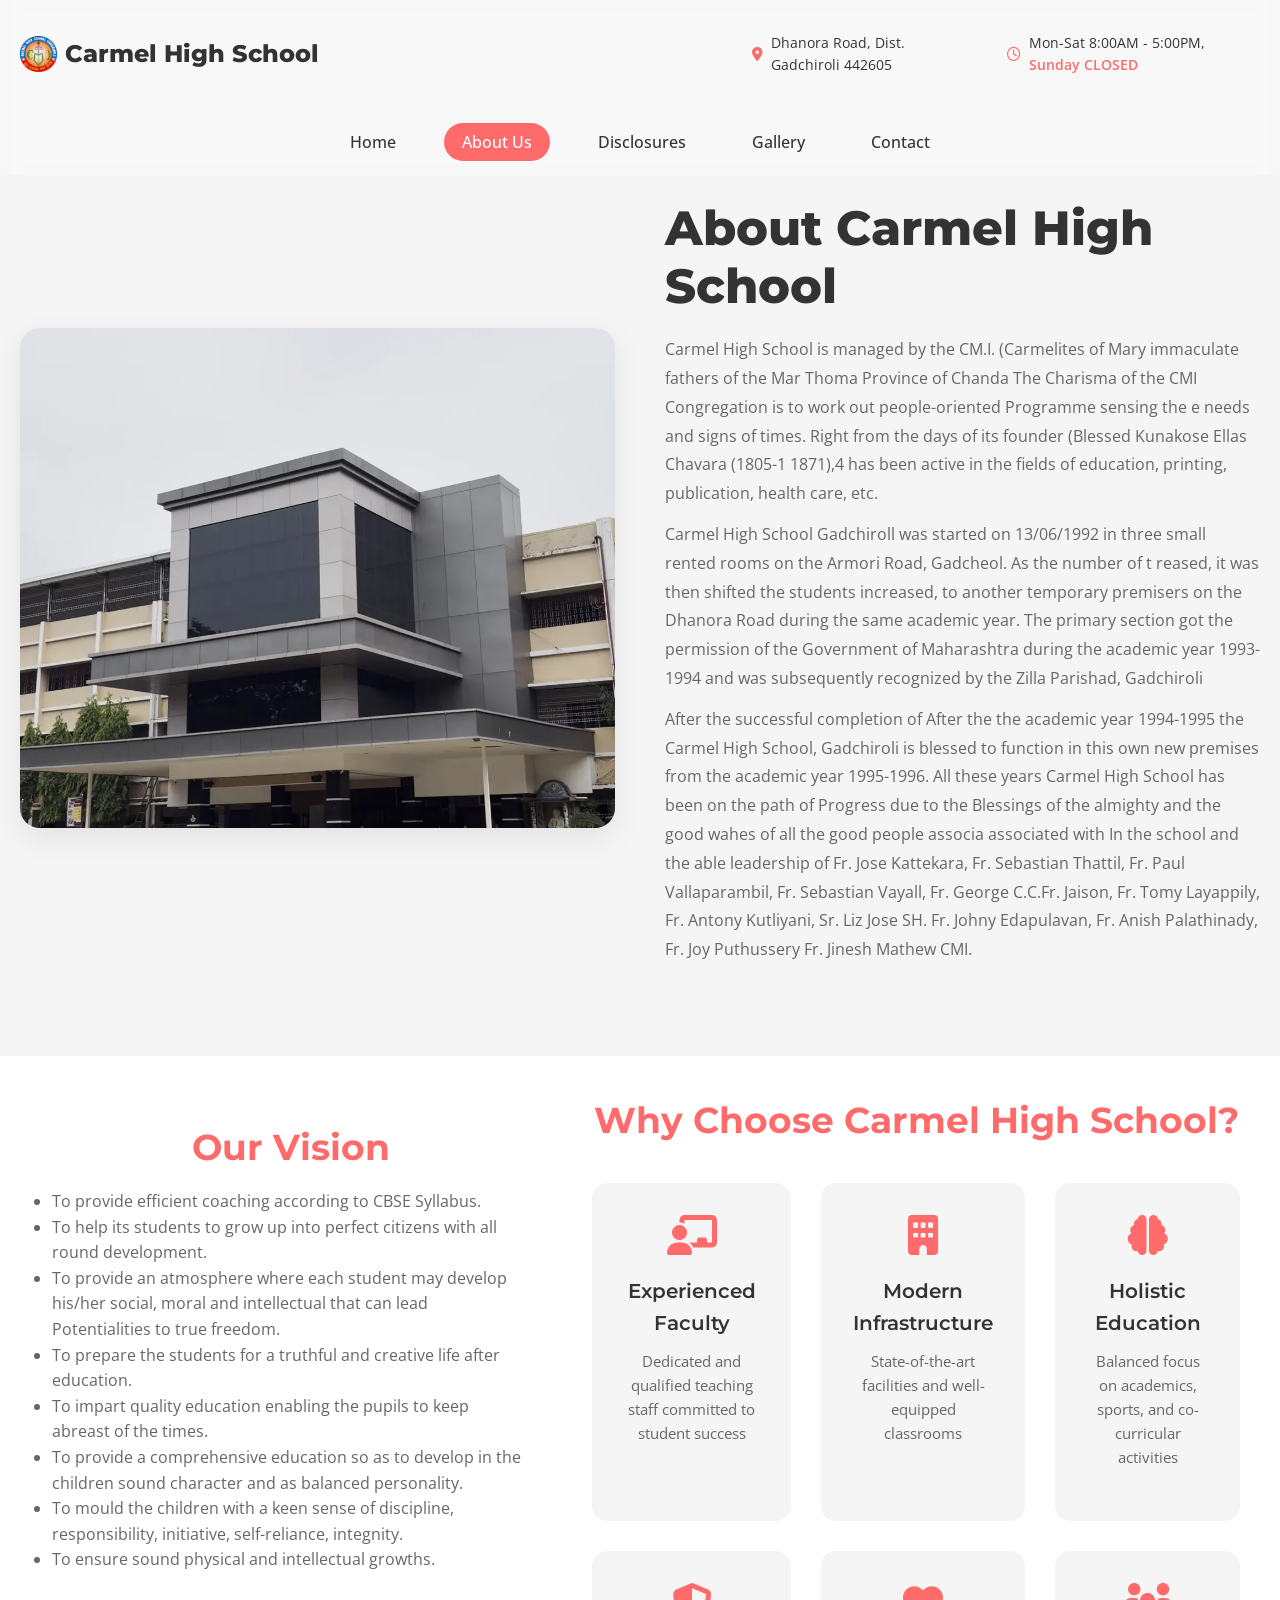
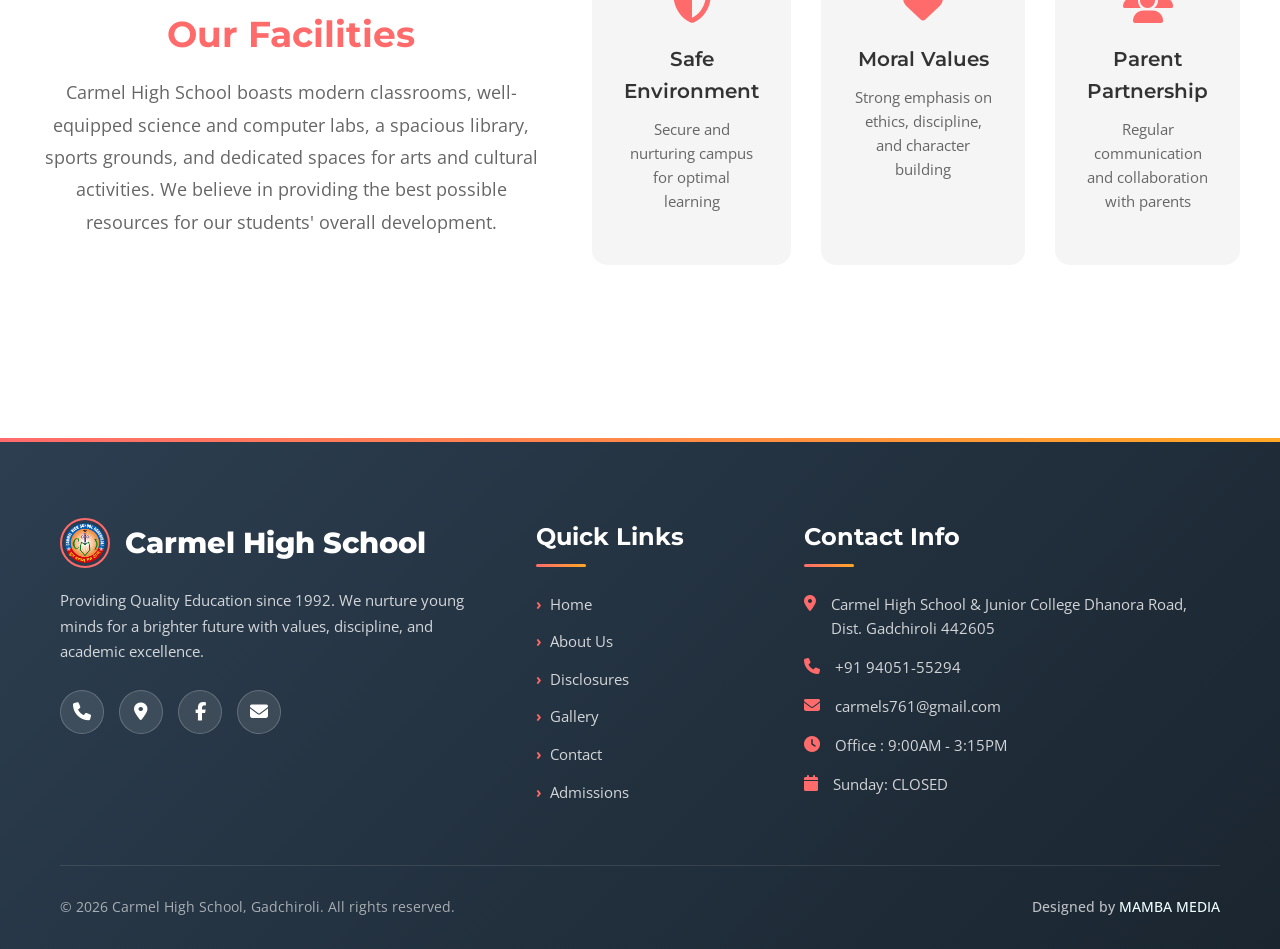
<file: about.html>
<!DOCTYPE html>
<html lang="en">
<head>
    <meta charset="UTF-8">
    <meta name="viewport" content="width=device-width, initial-scale=1.0">
    <title>About Us | Carmel High School Gadchiroli - A Legacy of Excellence</title>
    <meta name="description" content="Established in 1992, Carmel High School Gadchiroli offers holistic English medium education with a focus on moral values and academic discipline. Learn about our vision and mission.">
    <link rel="stylesheet" href="https://cdnjs.cloudflare.com/ajax/libs/font-awesome/6.4.0/css/all.min.css">
    <link rel="preconnect" href="https://fonts.googleapis.com">
    <link rel="preconnect" href="https://fonts.gstatic.com" crossorigin>
    <link href="https://fonts.googleapis.com/css2?family=Montserrat:wght@400;500;600;700;800&family=Open+Sans:wght@400;500;600&display=swap" rel="stylesheet">
    <link rel="stylesheet" href="styles.css">
    <link rel="icon" type="image/webp" href="images/carmel-school-gad.webp">
    <script type="application/ld+json">
    {
    "@context": "https://schema.org",
    "@type": "School",
    "name": "Carmel High School Gadchiroli",
    "alternateName": ["Carmel High School & Junior College", "Carmel CBSE Gadchiroli"],
    "url": "https://carmelcbsegad.org",
    "logo": "https://carmelcbsegad.org/images/carmel-school-gad.webp",
    "image": "https://carmelcbsegad.org/images/school-front.webp",
    "description": "Carmel High School Gadchiroli is a premier CBSE educational institution established in 1992, offering holistic education in Gadchiroli.",
    "foundingDate": "1992",
    "address": {
        "@type": "PostalAddress",
        "streetAddress": "Dhanora Road",
        "addressLocality": "Gadchiroli",
        "addressRegion": "Maharashtra",
        "postalCode": "442605",
        "addressCountry": "IN"
    },
    "contactPoint": {
        "@type": "ContactPoint",
        "telephone": "+91-94051-55294",
        "contactType": "admissions",
        "email": "carmels761@gmail.com",
        "areaServed": "Gadchiroli",
        "availableLanguage": ["English", "Hindi", "Marathi"]
    },
    "sameAs": [
        "https://www.facebook.com/carmels761/",
        "https://www.instagram.com/carmels1992/",
        "https://www.youtube.com/@carmelhighschoolgadchiroli1837"
    ],
    "openingHoursSpecification": [
        {
        "@type": "OpeningHoursSpecification",
        "dayOfWeek": ["Monday", "Tuesday", "Wednesday", "Thursday", "Friday", "Saturday"],
        "opens": "09:00",
        "closes": "15:15"
        }
    ]
    }
    </script>
</head>
<body>
    <!-- Update the mobile-header section in index.html -->
    <header class="mobile-header">
        <div class="mobile-header-container"> <!-- Add this wrapper -->
            <a href="index.html" style="text-decoration: none;">
                <div class="logo">
                    <img src="images/carmel-school-gad.webp" alt="Carmel High School Gadchiroli Logo" width="10%">
                    <h2>Carmel High School</h2>
                </div>
            </a>
            <div class="hamburger" id="mobileHamburger">
                <span></span>
                <span></span>
                <span></span>
            </div>
        </div>
        <nav class="mobile-nav">
            <div class="mobile-nav-links" id="mobileNavLinks">
                <a href="index.html">Home</a>
                <a href="about.html" class="active">About Us</a>
                <a href="disclosures.html">Disclosures</a>
                <a href="gallery.html">Gallery</a>
                <a href="contacts.html">Contact</a>
            </div>
        </nav>
    </header>

    <!-- Desktop Header - Only visible on desktop -->
    <header class="desktop-header">
        <!-- Utility Bar -->
        <div class="utility-bar">
            <div class="container utility-content">
                <a href="index.html" style="text-decoration: none;">
                    <div class="logo">
                    <img src="images/carmel-school-gad.webp" alt="Carmel High School Gadchiroli Logo" width="5%">
                    <h2>Carmel High School</h2>
                </div>
                </a>
                <div class="utility-info">
                    <div class="info-item">
                        <a href="https://maps.app.goo.gl/mGNbKYQAmGiyjG6eA" style="text-decoration: none; cursor: pointer" target="_blank">
                            <i class="fas fa-map-marker-alt"></i>
                        </a>
                        <span class="location">Dhanora Road, Dist. Gadchiroli 442605</span>
                    </div>
                    <div class="info-item">
                        <i class="far fa-clock"></i>
                        <span>Mon-Sat 8:00AM - 5:00PM, <span class="highlight">Sunday CLOSED</span></span>
                    </div>
                </div>
            </div>
        </div>
        
        <!-- Opaque Navigation Bar -->
        <nav class="main-nav">
            <div class="container nav-content">
                <ul class="nav-links">
                    <li><a href="index.html">Home</a></li>
                    <li><a href="about.html" class="active">About Us</a></li>
                    <li><a href="disclosures.html">Disclosures</a></li>
                    <li><a href="gallery.html">Gallery</a></li>
                    <li><a href="contacts.html">Contact</a></li>
                </ul>
            </div>
        </nav>
    </header>
    
    <!-- About Hero Section -->
    <section class="about-hero">
        <div class="container">
            <div class="about-intro">
                <div class="about-image">
                    <img src="images/school-front.webp" alt="Carmel High School Building">
                </div>
                <div class="about-text">
                    <h1>About Carmel High School</h1>
                    <p>
                        Carmel High School is managed by the CM.I. (Carmelites of Mary immaculate fathers of the Mar Thoma Province of Chanda The Charisma of the CMI Congregation is to work out people-oriented Programme sensing the e needs and signs of times. Right from the days of its founder (Blessed Kunakose Ellas Chavara (1805-1 1871),4 has been active in the fields of education, printing, publication, health care, etc.
                    </p>
                    <p>
                        Carmel High School Gadchiroll was started on 13/06/1992 in three small rented rooms on the Armori Road, Gadcheol. As the number of t reased, it was then shifted the students increased, to another temporary premisers on the Dhanora Road during the same academic year. The primary section got the permission of the Government of Maharashtra during the academic year 1993-1994 and was subsequently recognized by the Zilla Parishad, Gadchiroli
                    </p>
                    <p>
                        After the successful completion of After the the academic year 1994-1995 the Carmel High School, Gadchiroli is blessed to function in this own new premises from the academic year 1995-1996. All these years Carmel High School has been on the path of Progress due to the Blessings of the almighty and the good wahes of all the good people associa associated with In the school and the able leadership of Fr. Jose Kattekara, Fr. Sebastian Thattil, Fr. Paul Vallaparambil, Fr. Sebastian Vayall, Fr. George C.C.Fr. Jaison, Fr. Tomy Layappily, Fr. Antony Kutliyani, Sr. Liz Jose SH. Fr. Johny Edapulavan, Fr. Anish Palathinady, Fr. Joy Puthussery Fr. Jinesh Mathew CMI.
                    </p>
                </div>
            </div>
        </div>
    </section>
    
    <!-- About Details Section - Separate section for the rest of the content -->
    <section class="about-details">
        <div class="container">
            <div class="about-content">
                <div class="about-mission">
                    <h2>Our Vision</h2>
                    <ul style="text-align: left; padding: 0px 12px">
                        <li>To provide efficient coaching according to CBSE Syllabus.</li>
                        <li>To help its students to grow up into perfect citizens with all round development.</li>
                        <li>To provide an atmosphere where each student may develop his/her social, moral and intellectual that can lead Potentialities to true freedom.</li>
                        <li>To prepare the students for a truthful and creative life after education.</li>
                        <li>To impart quality education enabling the pupils to keep abreast of the times.</li>
                        <li>To provide a comprehensive education so as to develop in the children sound character and as balanced personality.</li>
                        <li>To mould the children with a keen sense of discipline, responsibility, initiative, self-reliance, integnity.</li>
                        <li>To ensure sound physical and intellectual growths.</li>
                    </ul>

                    <h2>Our Facilities</h2>
                    <p>Carmel High School boasts modern classrooms, well-equipped science and computer labs, a spacious library, sports grounds, and dedicated spaces for arts and cultural activities. We believe in providing the best possible resources for our students' overall development.</p>
                </div>
                
                <div class="about-features">
                    <h2>Why Choose Carmel High School?</h2>
                    <div class="features-list">
                        <div class="feature-item">
                            <i class="fas fa-chalkboard-teacher"></i>
                            <h3>Experienced Faculty</h3>
                            <p>Dedicated and qualified teaching staff committed to student success</p>
                        </div>
                        <div class="feature-item">
                            <i class="fas fa-building"></i>
                            <h3>Modern Infrastructure</h3>
                            <p>State-of-the-art facilities and well-equipped classrooms</p>
                        </div>
                        <div class="feature-item">
                            <i class="fas fa-brain"></i>
                            <h3>Holistic Education</h3>
                            <p>Balanced focus on academics, sports, and co-curricular activities</p>
                        </div>
                        <div class="feature-item">
                            <i class="fas fa-shield-alt"></i>
                            <h3>Safe Environment</h3>
                            <p>Secure and nurturing campus for optimal learning</p>
                        </div>
                        <div class="feature-item">
                            <i class="fas fa-heart"></i>
                            <h3>Moral Values</h3>
                            <p>Strong emphasis on ethics, discipline, and character building</p>
                        </div>
                        <div class="feature-item">
                            <i class="fas fa-users"></i>
                            <h3>Parent Partnership</h3>
                            <p>Regular communication and collaboration with parents</p>
                        </div>
                    </div>
                    
                    
                </div>
            </div>
        </div>
    </section>
    
    <!-- Footer -->
    <footer class="footer">
        <div class="container">
            <div class="footer-content">
                <div class="footer-col">
                    <div class="footer-logo">
                        <img src="images/carmel-school-gad.webp" alt="Carmel High School Gadchiroli Logo" width="50">
                        <h2>Carmel High School</h2>
                    </div>
                    <p class="footer-description">Providing Quality Education since 1992. We nurture young minds for a brighter future with values, discipline, and academic excellence.</p>
                    <div class="social-icons">
                        <a href="tel:9405155294"><i class="fa-solid fa-phone"></i></a>
                        <a href="https://maps.app.goo.gl/mGNbKYQAmGiyjG6eA" target="_blank"><i class="fa-solid fa-location-dot"></i></a>
                        <a href="https://www.facebook.com/carmels761/"><i class="fab fa-facebook-f"></i></a>
                        <a href="mailto:carmels761@gmail.com" target="_blank"><i class="fa-solid fa-envelope"></i></a>
                    </div>
                </div>
                
                <div class="footer-col">
                    <h3>Quick Links</h3>
                    <ul>
                        <li><a href="index.html">Home</a></li>
                        <li><a href="about.html">About Us</a></li>
                        <li><a href="disclosures.html">Disclosures</a></li>
                        <li><a href="gallery.html">Gallery</a></li>
                        <li><a href="contacts.html">Contact</a></li>
                        <li><a href="admissions.html">Admissions</a></li>
                    </ul>
                </div>
                
                <div class="footer-col">
                    <h3>Contact Info</h3>
                    <div class="contact-info">
                        <a href="https://maps.app.goo.gl/mGNbKYQAmGiyjG6eA" target="_blank">
                            <p><i class="fas fa-map-marker-alt"></i> Carmel High School & Junior College Dhanora Road, Dist. Gadchiroli 442605</p>
                        </a>
                        <a href="tel:9405155294" target="_blank">
                            <p><i class="fas fa-phone"></i>+91 94051-55294</p>
                        </a>
                        <a href="mailto:carmels761@gmail.com" target="_blank">
                            <p><i class="fas fa-envelope"></i>carmels761@gmail.com</p>
                        </a>
                        <p><i class="fas fa-clock"></i> Office : 9:00AM - 3:15PM</p>
                        <p><i class="fas fa-calendar"></i> Sunday: CLOSED</p>
                    </div>
                </div>
            </div>
            
            <div class="footer-bottom">
                <p>&copy; 2026 Carmel High School, Gadchiroli. All rights reserved.</p>
                <p>Designed by <a href="" style="text-decoration: none; color:azure">MAMBA MEDIA</a></p>
            </div>
        </div>
    </footer>
    
    <script src="script.js"></script>
</body>
</html>
</file>
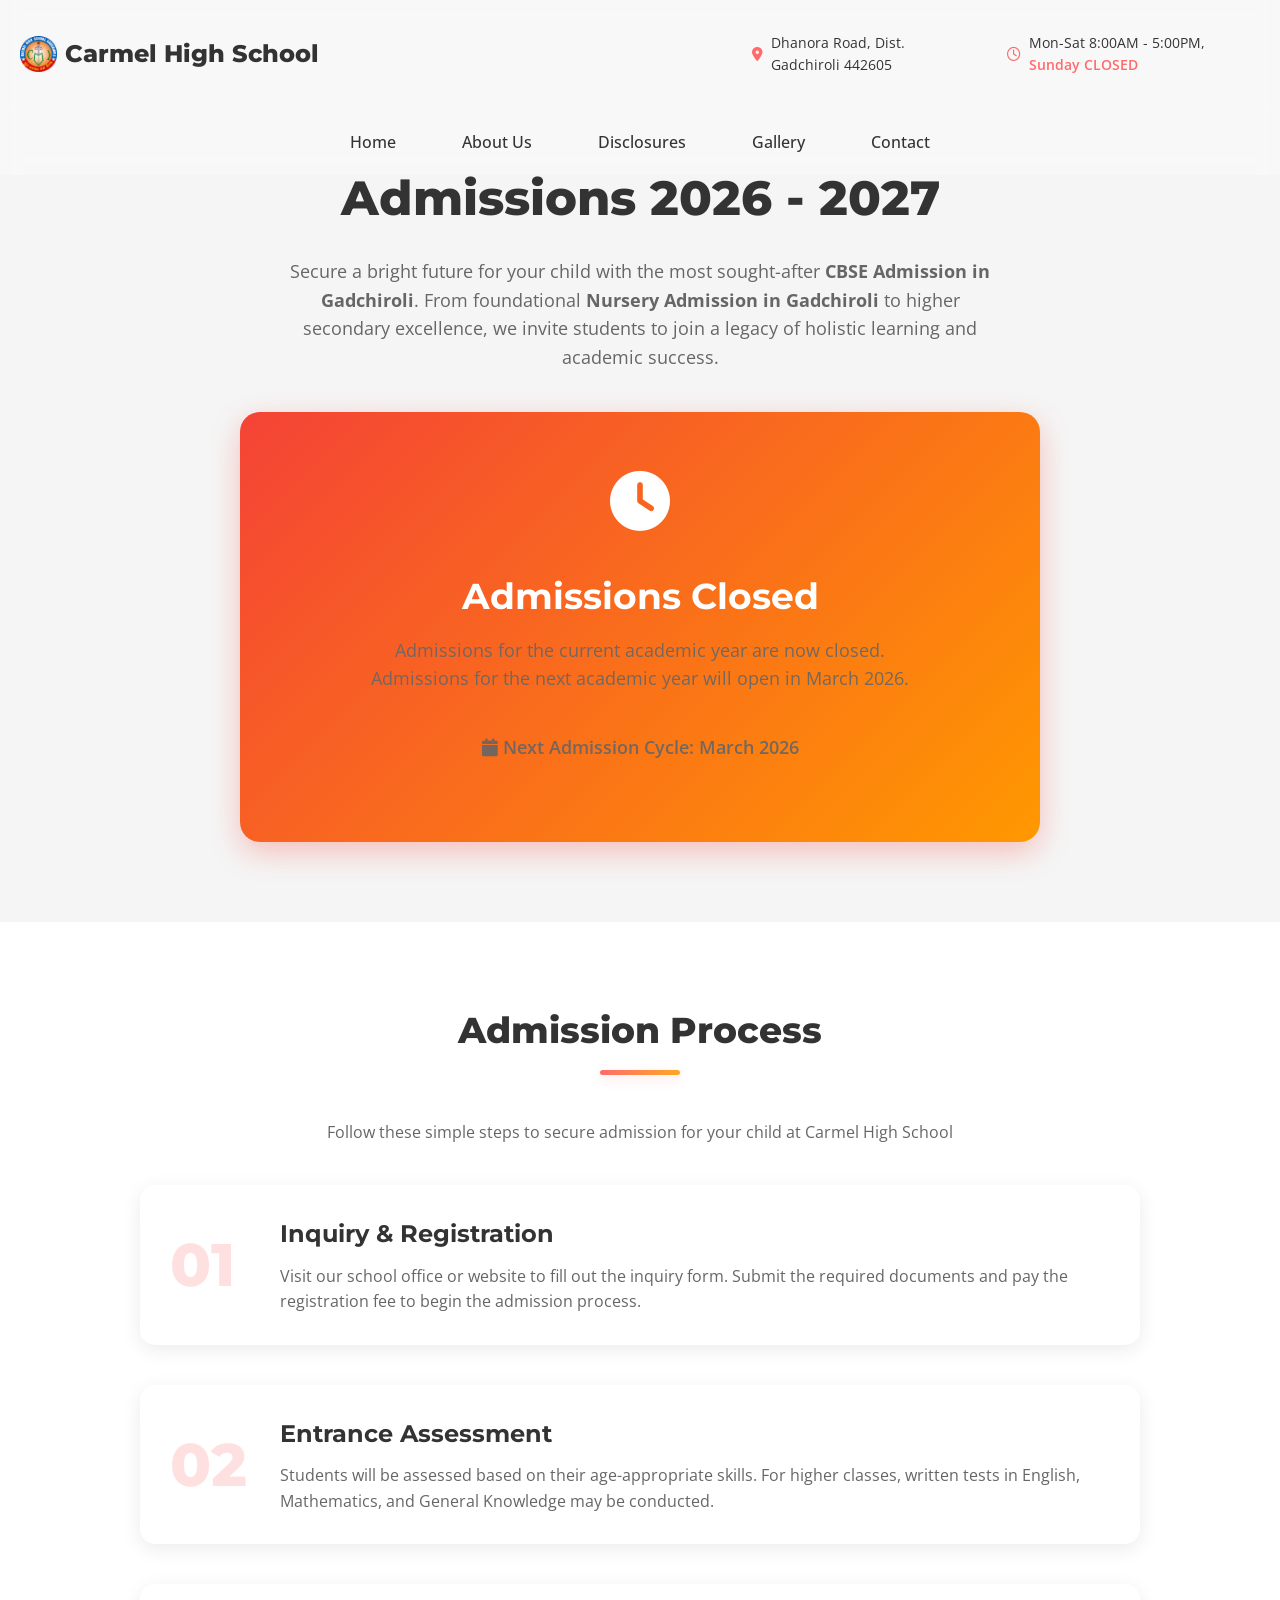
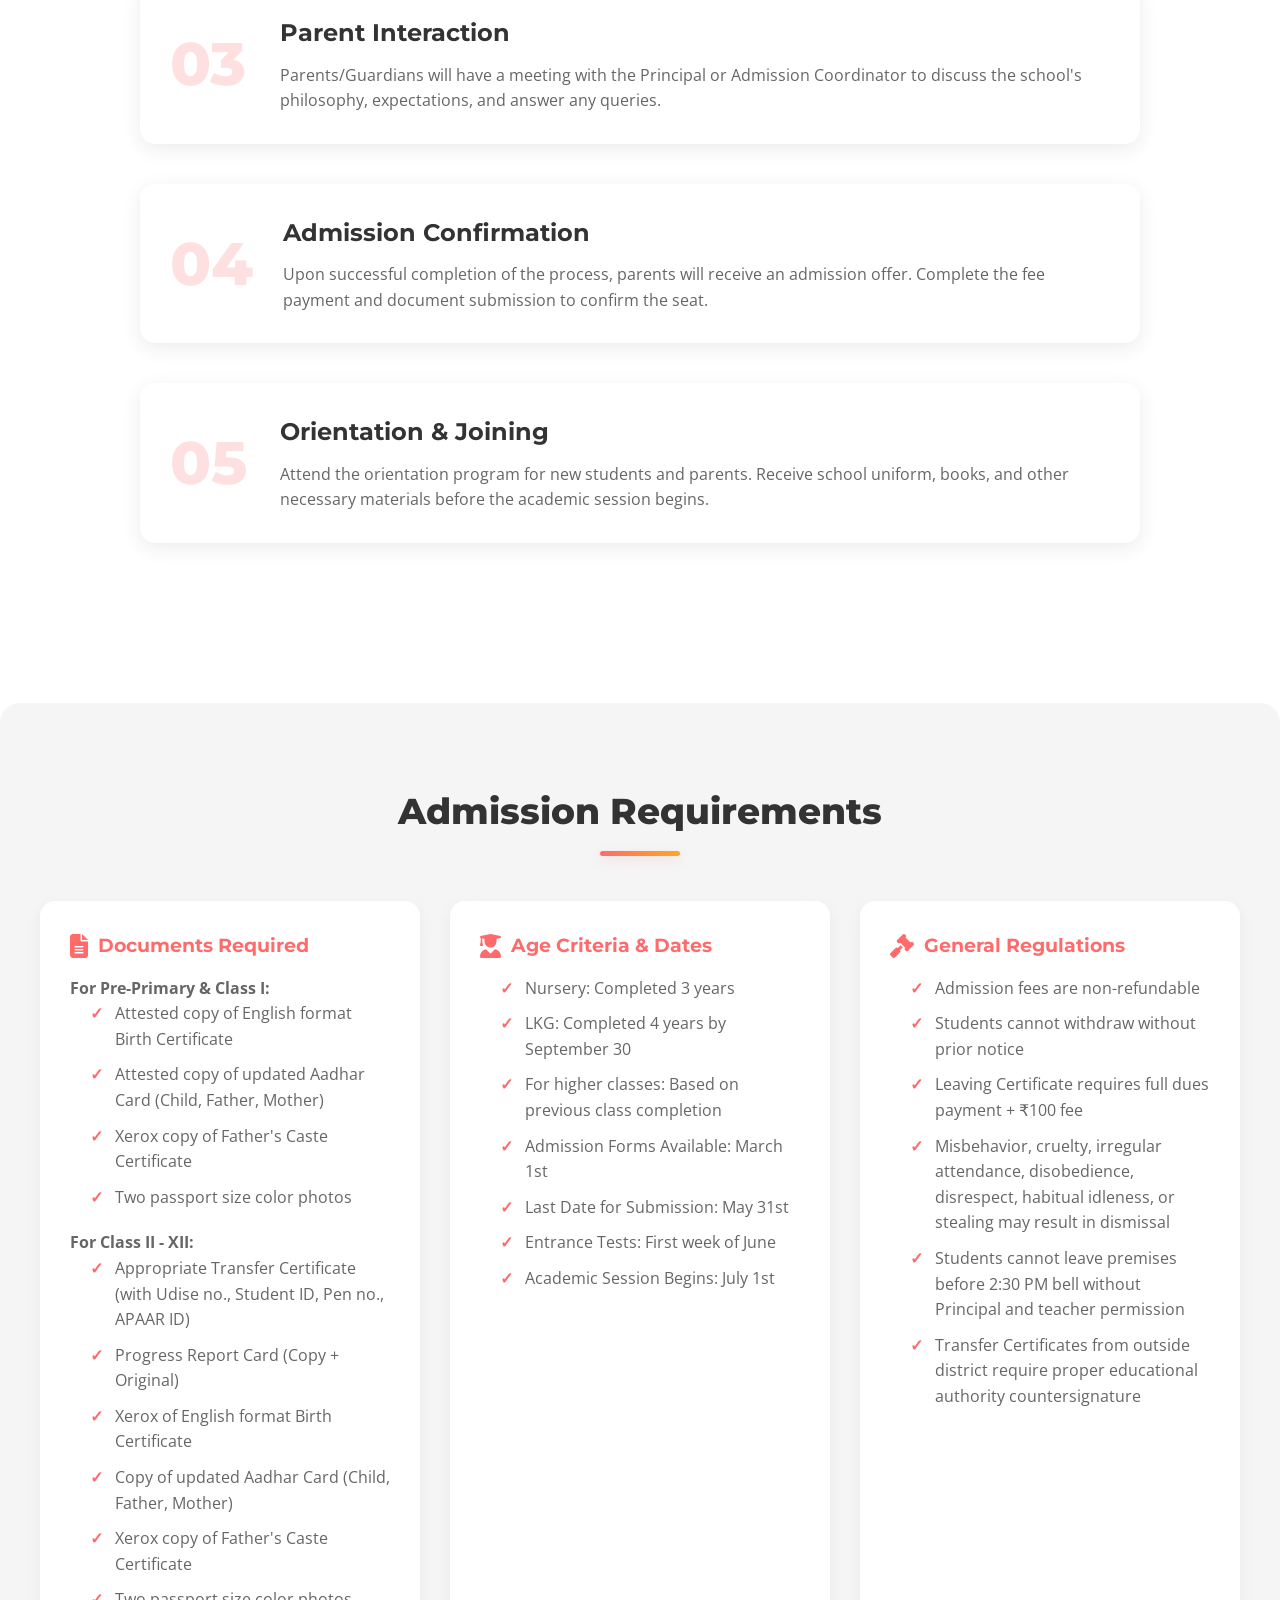
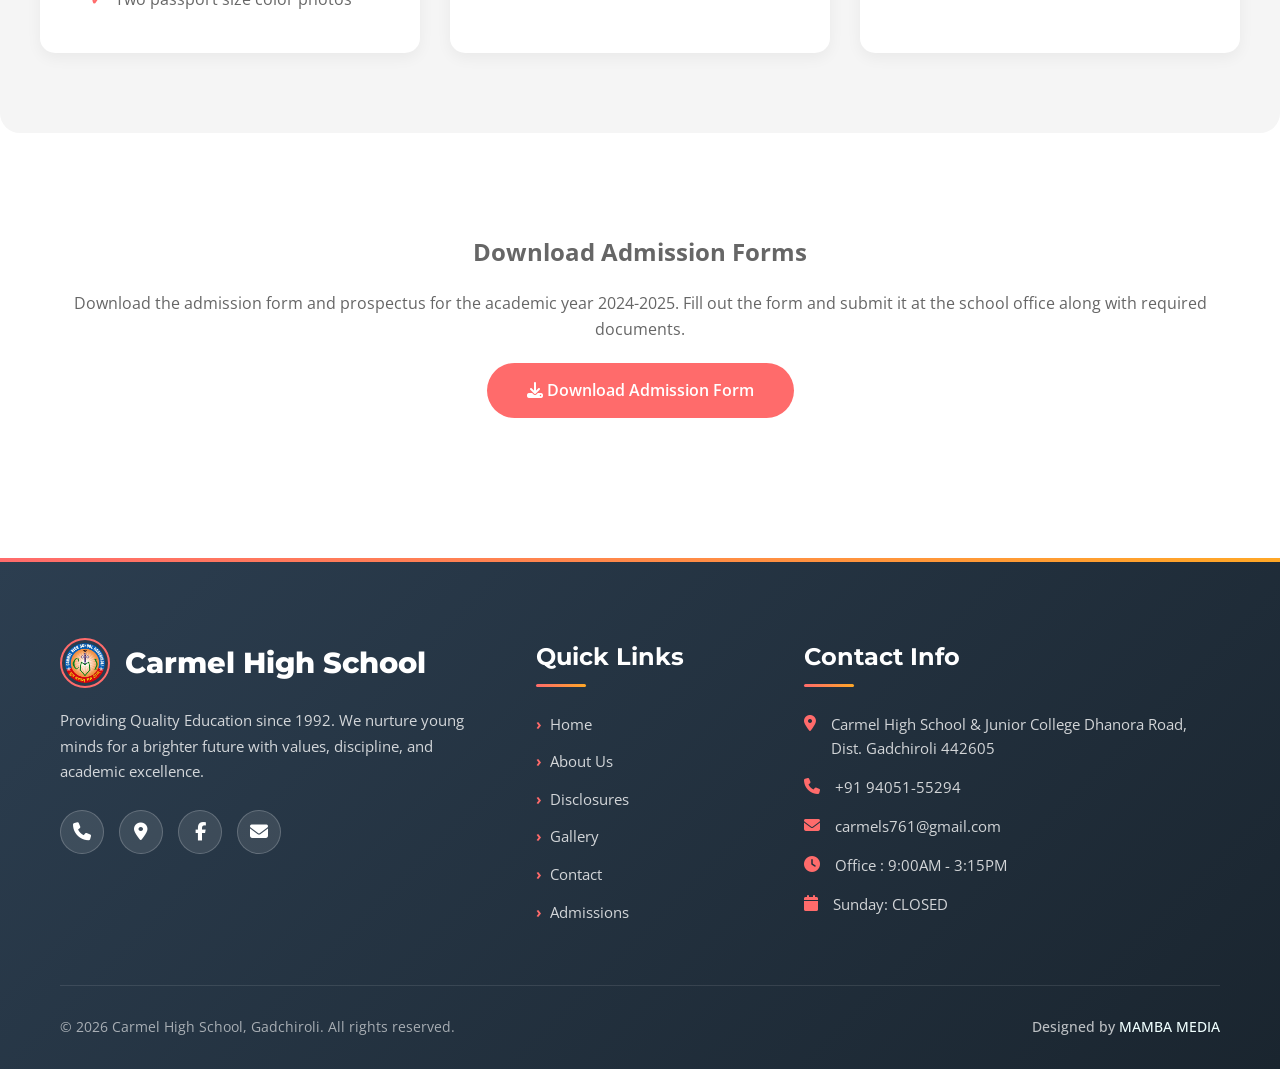
<file: admissions.html>
<!DOCTYPE html>
<html lang="en">
<head>
    <meta charset="UTF-8">
    <meta name="viewport" content="width=device-width, initial-scale=1.0">
    <title>Admissions 2026-27 | Best CBSE School in Gadchiroli</title>
    <meta name="description" content="Apply now for admissions at Carmel High School Gadchiroli. Open for Nursery to Class 10. Check eligibility, required documents, and download the admission form here.">
    <link rel="stylesheet" href="https://cdnjs.cloudflare.com/ajax/libs/font-awesome/6.4.0/css/all.min.css">
    <link rel="preconnect" href="https://fonts.googleapis.com">
    <link rel="preconnect" href="https://fonts.gstatic.com" crossorigin>
    <link href="https://fonts.googleapis.com/css2?family=Montserrat:wght@400;500;600;700;800&family=Open+Sans:wght@400;500;600&display=swap" rel="stylesheet">
    <link rel="stylesheet" href="styles.css">
    <link rel="icon" type="image/webp" href="images/carmel-school-gad.webp">
    <script type="application/ld+json">
    {
    "@context": "https://schema.org",
    "@type": "School",
    "name": "Carmel High School Gadchiroli",
    "alternateName": ["Carmel High School & Junior College", "Carmel CBSE Gadchiroli"],
    "url": "https://carmelcbsegad.org",
    "logo": "https://carmelcbsegad.org/images/carmel-school-gad.webp",
    "image": "https://carmelcbsegad.org/images/school-front.webp",
    "description": "Carmel High School Gadchiroli is a premier CBSE educational institution established in 1992, offering holistic education in Gadchiroli.",
    "foundingDate": "1992",
    "address": {
        "@type": "PostalAddress",
        "streetAddress": "Dhanora Road",
        "addressLocality": "Gadchiroli",
        "addressRegion": "Maharashtra",
        "postalCode": "442605",
        "addressCountry": "IN"
    },
    "contactPoint": {
        "@type": "ContactPoint",
        "telephone": "+91-94051-55294",
        "contactType": "admissions",
        "email": "carmels761@gmail.com",
        "areaServed": "Gadchiroli",
        "availableLanguage": ["English", "Hindi", "Marathi"]
    },
    "sameAs": [
        "https://www.facebook.com/carmels761/",
        "https://www.instagram.com/carmels1992/",
        "https://www.youtube.com/@carmelhighschoolgadchiroli1837"
    ],
    "openingHoursSpecification": [
        {
        "@type": "OpeningHoursSpecification",
        "dayOfWeek": ["Monday", "Tuesday", "Wednesday", "Thursday", "Friday", "Saturday"],
        "opens": "09:00",
        "closes": "15:15"
        }
    ]
    }
    </script>
    <style>
        /* Admissions Page Specific Styles */
        .admissions-hero {
            padding-top: 140px;
            padding-bottom: 20px;
            background-color: var(--primary-gray);
            text-align: center;
        }
        
        .admissions-hero h1 {
            font-family: 'Montserrat', sans-serif;
            font-size: 48px;
            font-weight: 800;
            color: var(--primary-dark);
            margin-bottom: 20px;
        }
        
        .admissions-hero p {
            font-size: 18px;
            color: var(--text-gray);
            max-width: 700px;
            margin: 0 auto 40px;
        }
        
        .admission-status-container {
            margin: 40px auto;
            max-width: 800px;
        }
        
        .status-card {
            padding: 40px;
            border-radius: 20px;
            text-align: center;
            margin-bottom: 40px;
            transition: all 0.3s ease;
        }
        
        .status-open {
            background: linear-gradient(135deg, #4CAF50, #8BC34A);
            color: white;
            box-shadow: 0 10px 30px rgba(76, 175, 80, 0.3);
        }
        
        .status-closed {
            background: linear-gradient(135deg, #f44336, #FF9800);
            color: white;
            box-shadow: 0 10px 30px rgba(244, 67, 54, 0.3);
        }
        
        .status-icon {
            font-size: 60px;
            margin-bottom: 20px;
        }
        
        .status-card h2 {
            font-family: 'Montserrat', sans-serif;
            font-size: 36px;
            margin-bottom: 10px;
        }
        
        .status-card p {
            font-size: 18px;
            opacity: 0.9;
        }
        
        .admission-process {
            padding: 60px 20px;
            background-color: white;
        }
        
        .process-steps {
            max-width: 1000px;
            margin: 40px auto;
            position: relative;
        }
        
        .process-step {
            display: flex;
            align-items: center;
            margin-bottom: 40px;
            position: relative;
            padding: 30px;
            background: white;
            border-radius: 15px;
            box-shadow: 0 5px 20px rgba(0, 0, 0, 0.08);
            transition: transform 0.3s ease;
        }
        
        .process-step:hover {
            transform: translateY(-5px);
        }
        
        .step-number {
            font-family: 'Montserrat', sans-serif;
            font-size: 60px;
            font-weight: 800;
            color: var(--primary-red);
            min-width: 80px;
            margin-right: 30px;
            opacity: 0.2;
        }
        
        .step-content {
            flex: 1;
        }
        
        .step-content h3 {
            font-family: 'Montserrat', sans-serif;
            font-size: 24px;
            color: var(--primary-dark);
            margin-bottom: 10px;
        }
        
        .step-content p {
            color: var(--text-gray);
            line-height: 1.6;
        }
        
        .admission-requirements {
            padding: 60px 20px;
            background-color: var(--primary-gray);
            border-radius: 20px;
            margin: 40px 0;
        }
        
        .requirements-grid {
            display: grid;
            grid-template-columns: repeat(auto-fit, minmax(300px, 1fr));
            gap: 30px;
            margin-top: 40px;
        }
        
        .requirement-card {
            background: white;
            padding: 30px;
            border-radius: 15px;
            box-shadow: 0 5px 15px rgba(0, 0, 0, 0.05);
        }
        
        .requirement-card h3 {
            font-family: 'Montserrat', sans-serif;
            color: var(--primary-red);
            margin-bottom: 15px;
            display: flex;
            align-items: center;
            gap: 10px;
        }
        
        .requirement-card h3 i {
            font-size: 24px;
        }
        
        .requirement-card ul {
            list-style: none;
            padding-left: 20px;
        }
        
        .requirement-card li {
            margin-bottom: 10px;
            position: relative;
            padding-left: 25px;
        }
        
        .requirement-card li:before {
            content: '✓';
            position: absolute;
            left: 0;
            color: var(--primary-red);
            font-weight: bold;
        }
        
        .download-section {
            text-align: center;
            padding: 40px;
            background: white;
            border-radius: 15px;
            margin: 40px 0;
        }
        
        .download-btn {
            display: inline-block;
            background: var(--primary-red);
            color: white;
            padding: 15px 40px;
            border-radius: 50px;
            text-decoration: none;
            font-weight: 600;
            margin-top: 20px;
            transition: all 0.3s ease;
        }
        
        .download-btn:hover {
            background: #ff5252;
            transform: translateY(-3px);
        }
        
        @media (max-width: 768px) {

            .admissions-hero {
                padding-top: 50px;
            }

            .admissions-hero h1 {
                font-size: 36px;
            }
            
            .status-card {
                padding: 30px 20px;
            }
            
            .status-card h2 {
                font-size: 28px;
            }
            
            .process-step {
                flex-direction: column;
                text-align: center;
            }
            
            .step-number {
                margin-right: 0;
                margin-bottom: 20px;
            }
        }
    </style>
</head>
<body>
    <!-- Mobile Header -->
    <header class="mobile-header">
        <div class="mobile-header-container">
            <a href="index.html" style="text-decoration: none;">
                <div class="logo">
                    <img src="images/carmel-school-gad.webp" alt="Carmel High School Gadchiroli Logo" width="10%">
                    <h2>Carmel High School</h2>
                </div>
            </a>
            <div class="hamburger" id="mobileHamburger">
                <span></span>
                <span></span>
                <span></span>
            </div>
        </div>
        <nav class="mobile-nav">
            <div class="mobile-nav-links" id="mobileNavLinks">
                <a href="index.html">Home</a>
                <a href="about.html">About Us</a>
                <a href="disclosures.html">Disclosures</a>
                <a href="gallery.html">Gallery</a>
                <a href="contacts.html">Contact</a>
            </div>
        </nav>
    </header>

    <!-- Desktop Header -->
    <header class="desktop-header">
        <div class="utility-bar">
            <div class="container utility-content">
                <a href="index.html" style="text-decoration: none;">
                    <div class="logo">
                        <img src="images/carmel-school-gad.webp" alt="Carmel High School Gadchiroli Logo" width="5%">
                        <h2>Carmel High School</h2>
                    </div>
                </a>
                <div class="utility-info">
                    <div class="info-item">
                        <a href="https://maps.app.goo.gl/mGNbKYQAmGiyjG6eA" style="text-decoration: none; cursor: pointer" target="_blank">
                            <i class="fas fa-map-marker-alt"></i>
                        </a>
                        <span class="location">Dhanora Road, Dist. Gadchiroli 442605</span>
                    </div>
                    <div class="info-item">
                        <i class="far fa-clock"></i>
                        <span>Mon-Sat 8:00AM - 5:00PM, <span class="highlight">Sunday CLOSED</span></span>
                    </div>
                </div>
            </div>
        </div>
        
        <nav class="main-nav">
            <div class="container nav-content">
                <ul class="nav-links">
                    <li><a href="index.html">Home</a></li>
                    <li><a href="about.html">About Us</a></li>
                    <li><a href="disclosures.html">Disclosures</a></li>
                    <li><a href="gallery.html">Gallery</a></li>
                    <li><a href="contacts.html">Contact</a></li>
                </ul>
            </div>
        </nav>
    </header>
    
    <!-- Admissions Hero Section -->
    <section class="admissions-hero">
        <div class="container">
            <h1>Admissions 2026 - 2027</h1>
            <p>
                Secure a bright future for your child with the most sought-after <strong>CBSE Admission in Gadchiroli</strong>. 
                From foundational <strong>Nursery Admission in Gadchiroli</strong> to higher secondary excellence, 
                we invite students to join a legacy of holistic learning and academic success.
            </p>

            
            <!-- Dynamic Admission Status Card -->
            <div class="admission-status-container">
                <div id="admissionStatusCard" class="status-card">
                    <!-- Content will be filled by JavaScript -->
                </div>
            </div>
        </div>
    </section>
    
    <!-- Admission Process Section -->
    <section class="admission-process">
        <div class="container">
            <h2 class="section-title">Admission Process</h2>
            <p style="text-align: center; max-width: 800px; margin: 0 auto 40px;">Follow these simple steps to secure admission for your child at Carmel High School</p>
            
            <div class="process-steps">
                <div class="process-step">
                    <div class="step-number">01</div>
                    <div class="step-content">
                        <h3>Inquiry & Registration</h3>
                        <p>Visit our school office or website to fill out the inquiry form. Submit the required documents and pay the registration fee to begin the admission process.</p>
                    </div>
                </div>
                
                <div class="process-step">
                    <div class="step-number">02</div>
                    <div class="step-content">
                        <h3>Entrance Assessment</h3>
                        <p>Students will be assessed based on their age-appropriate skills. For higher classes, written tests in English, Mathematics, and General Knowledge may be conducted.</p>
                    </div>
                </div>
                
                <div class="process-step">
                    <div class="step-number">03</div>
                    <div class="step-content">
                        <h3>Parent Interaction</h3>
                        <p>Parents/Guardians will have a meeting with the Principal or Admission Coordinator to discuss the school's philosophy, expectations, and answer any queries.</p>
                    </div>
                </div>
                
                <div class="process-step">
                    <div class="step-number">04</div>
                    <div class="step-content">
                        <h3>Admission Confirmation</h3>
                        <p>Upon successful completion of the process, parents will receive an admission offer. Complete the fee payment and document submission to confirm the seat.</p>
                    </div>
                </div>
                
                <div class="process-step">
                    <div class="step-number">05</div>
                    <div class="step-content">
                        <h3>Orientation & Joining</h3>
                        <p>Attend the orientation program for new students and parents. Receive school uniform, books, and other necessary materials before the academic session begins.</p>
                    </div>
                </div>
            </div>
        </div>
    </section>
    
    <!-- Admission Requirements -->
    <section class="admission-requirements">
        <div class="container">
            <h2 class="section-title">Admission Requirements</h2>
            
            <div class="requirements-grid">
                <div class="requirement-card">
                    <h3><i class="fas fa-file-alt"></i> Documents Required</h3>
                    <p><strong>For Pre-Primary & Class I:</strong></p>
                    <ul>
                        <li>Attested copy of English format Birth Certificate</li>
                        <li>Attested copy of updated Aadhar Card (Child, Father, Mother)</li>
                        <li>Xerox copy of Father's Caste Certificate</li>
                        <li>Two passport size color photos</li>
                    </ul>
                    
                    <p style="margin-top: 20px;"><strong>For Class II - XII:</strong></p>
                    <ul>
                        <li>Appropriate Transfer Certificate (with Udise no., Student ID, Pen no., APAAR ID)</li>
                        <li>Progress Report Card (Copy + Original)</li>
                        <li>Xerox of English format Birth Certificate</li>
                        <li>Copy of updated Aadhar Card (Child, Father, Mother)</li>
                        <li>Xerox copy of Father's Caste Certificate</li>
                        <li>Two passport size color photos</li>
                    </ul>
                </div>
                
                <div class="requirement-card">
                    <h3><i class="fas fa-user-graduate"></i> Age Criteria & Dates</h3>
                    <ul>
                        <li>Nursery: Completed 3 years</li>
                        <li>LKG: Completed 4 years by September 30</li>
                        <li>For higher classes: Based on previous class completion</li>
                        <li>Admission Forms Available: March 1st</li>
                        <li>Last Date for Submission: May 31st</li>
                        <li>Entrance Tests: First week of June</li>
                        <li>Academic Session Begins: July 1st</li>
                    </ul>
                </div>
                
                <div class="requirement-card">
                    <h3><i class="fas fa-gavel"></i> General Regulations</h3>
                    <ul>
                        <li>Admission fees are non-refundable</li>
                        <li>Students cannot withdraw without prior notice</li>
                        <li>Leaving Certificate requires full dues payment + ₹100 fee</li>
                        <li>Misbehavior, cruelty, irregular attendance, disobedience, disrespect, habitual idleness, or stealing may result in dismissal</li>
                        <li>Students cannot leave premises before 2:30 PM bell without Principal and teacher permission</li>
                        <li>Transfer Certificates from outside district require proper educational authority countersignature</li>
                    </ul>
                </div>
            </div>
        </div>
    </section>
    
    <!-- Download Forms Section -->
    <section class="download-section">
        <div class="container">
            <h2 style="margin-bottom: 20px;">Download Admission Forms</h2>
            <p>Download the admission form and prospectus for the academic year 2024-2025. Fill out the form and submit it at the school office along with required documents.</p>
            <a href="disclosures.html" class="download-btn">
                <i class="fas fa-download"></i> Download Admission Form
            </a>
        </div>
    </section>
    
    <!-- Footer -->
    <footer class="footer">
        <div class="container">
            <div class="footer-content">
                <div class="footer-col">
                    <div class="footer-logo">
                        <img src="images/carmel-school-gad.webp" alt="Carmel High School Gadchiroli Logo" width="50">
                        <h2>Carmel High School</h2>
                    </div>
                    <p class="footer-description">Providing Quality Education since 1992. We nurture young minds for a brighter future with values, discipline, and academic excellence.</p>
                    <div class="social-icons">
                        <a href="tel:9405155294"><i class="fa-solid fa-phone"></i></a>
                        <a href="https://maps.app.goo.gl/mGNbKYQAmGiyjG6eA" target="_blank"><i class="fa-solid fa-location-dot"></i></a>
                        <a href="https://www.facebook.com/carmels761/"><i class="fab fa-facebook-f"></i></a>
                        <a href="mailto:carmels761@gmail.com" target="_blank"><i class="fa-solid fa-envelope"></i></a>
                </div>
                </div>
                
                <div class="footer-col">
                    <h3>Quick Links</h3>
                    <ul>
                        <li><a href="#">Home</a></li>
                        <li><a href="about.html">About Us</a></li>
                        <li><a href="disclosures.html">Disclosures</a></li>
                        <li><a href="gallery.html">Gallery</a></li>
                        <li><a href="contacts.html">Contact</a></li>
                        <li><a href="admissions.html">Admissions</a></li>
                    </ul>
                </div>
                
                <div class="footer-col">
                    <h3>Contact Info</h3>
                    <div class="contact-info">
                        <a href="https://maps.app.goo.gl/mGNbKYQAmGiyjG6eA" target="_blank">
                            <p><i class="fas fa-map-marker-alt"></i> Carmel High School & Junior College Dhanora Road, Dist. Gadchiroli 442605</p>
                        </a>
                        <a href="tel:9405155294" target="_blank">
                            <p><i class="fas fa-phone"></i>+91 94051-55294</p>
                        </a>
                        <a href="mailto:carmels761@gmail.com" target="_blank">
                            <p><i class="fas fa-envelope"></i>carmels761@gmail.com</p>
                        </a>
                        <p><i class="fas fa-clock"></i> Office : 9:00AM - 3:15PM</p>
                        <p><i class="fas fa-calendar"></i> Sunday: CLOSED</p>
                    </div>
                </div>
            </div>
            
            <div class="footer-bottom">
                <p>&copy; 2026 Carmel High School, Gadchiroli. All rights reserved.</p>
                <p>Designed by <a href="" style="text-decoration: none; color:azure">MAMBA MEDIA</a></p>
            </div>
        </div>
    </footer>
    
    <script src="script.js"></script>
    <script>
        // Dynamic Admission Status
        document.addEventListener('DOMContentLoaded', function() {
            const statusCard = document.getElementById('admissionStatusCard');
            const currentDate = new Date();
            const currentMonth = currentDate.getMonth() + 1; // January is 0
            
            // Admissions open from March (3) to May (5)
            const isAdmissionOpen = currentMonth >= 3 && currentMonth <= 5;
            
            if (isAdmissionOpen) {
                statusCard.className = 'status-card status-open';
                statusCard.innerHTML = `
                    <div class="status-icon">
                        <i class="fas fa-check-circle"></i>
                    </div>
                    <h2>Admissions Open</h2>
                    <p>Admissions for the academic year ${currentDate.getFullYear()}-${currentDate.getFullYear() + 1} are now open.<br>
                    Last date for submission: May 31, ${currentDate.getFullYear()}</p>
                    <p style="margin-top: 20px; font-weight: 600;">
                        <i class="fas fa-clock"></i> School Office Timings: 9:00 AM - 4:00 PM (Monday to Saturday)
                    </p>
                `;
            } else {
                statusCard.className = 'status-card status-closed';
                statusCard.innerHTML = `
                    <div class="status-icon">
                        <i class="fas fa-clock"></i>
                    </div>
                    <h2>Admissions Closed</h2>
                    <p>Admissions for the current academic year are now closed.<br>
                    Admissions for the next academic year will open in March ${currentDate.getFullYear()}.</p>
                    <p style="margin-top: 20px; font-weight: 600;">
                        <i class="fas fa-calendar"></i> Next Admission Cycle: March ${currentDate.getFullYear()}
                    </p>
                `;
            }
            
            // Update mobile menu for this page
            const mobileLinks = document.querySelectorAll('.mobile-nav-links a');
            mobileLinks.forEach(link => {
                if (link.getAttribute('href') === 'admissions.html') {
                    link.classList.add('active');
                } else {
                    link.classList.remove('active');
                }
            });
        });
    </script>
</body>
</html>
</file>
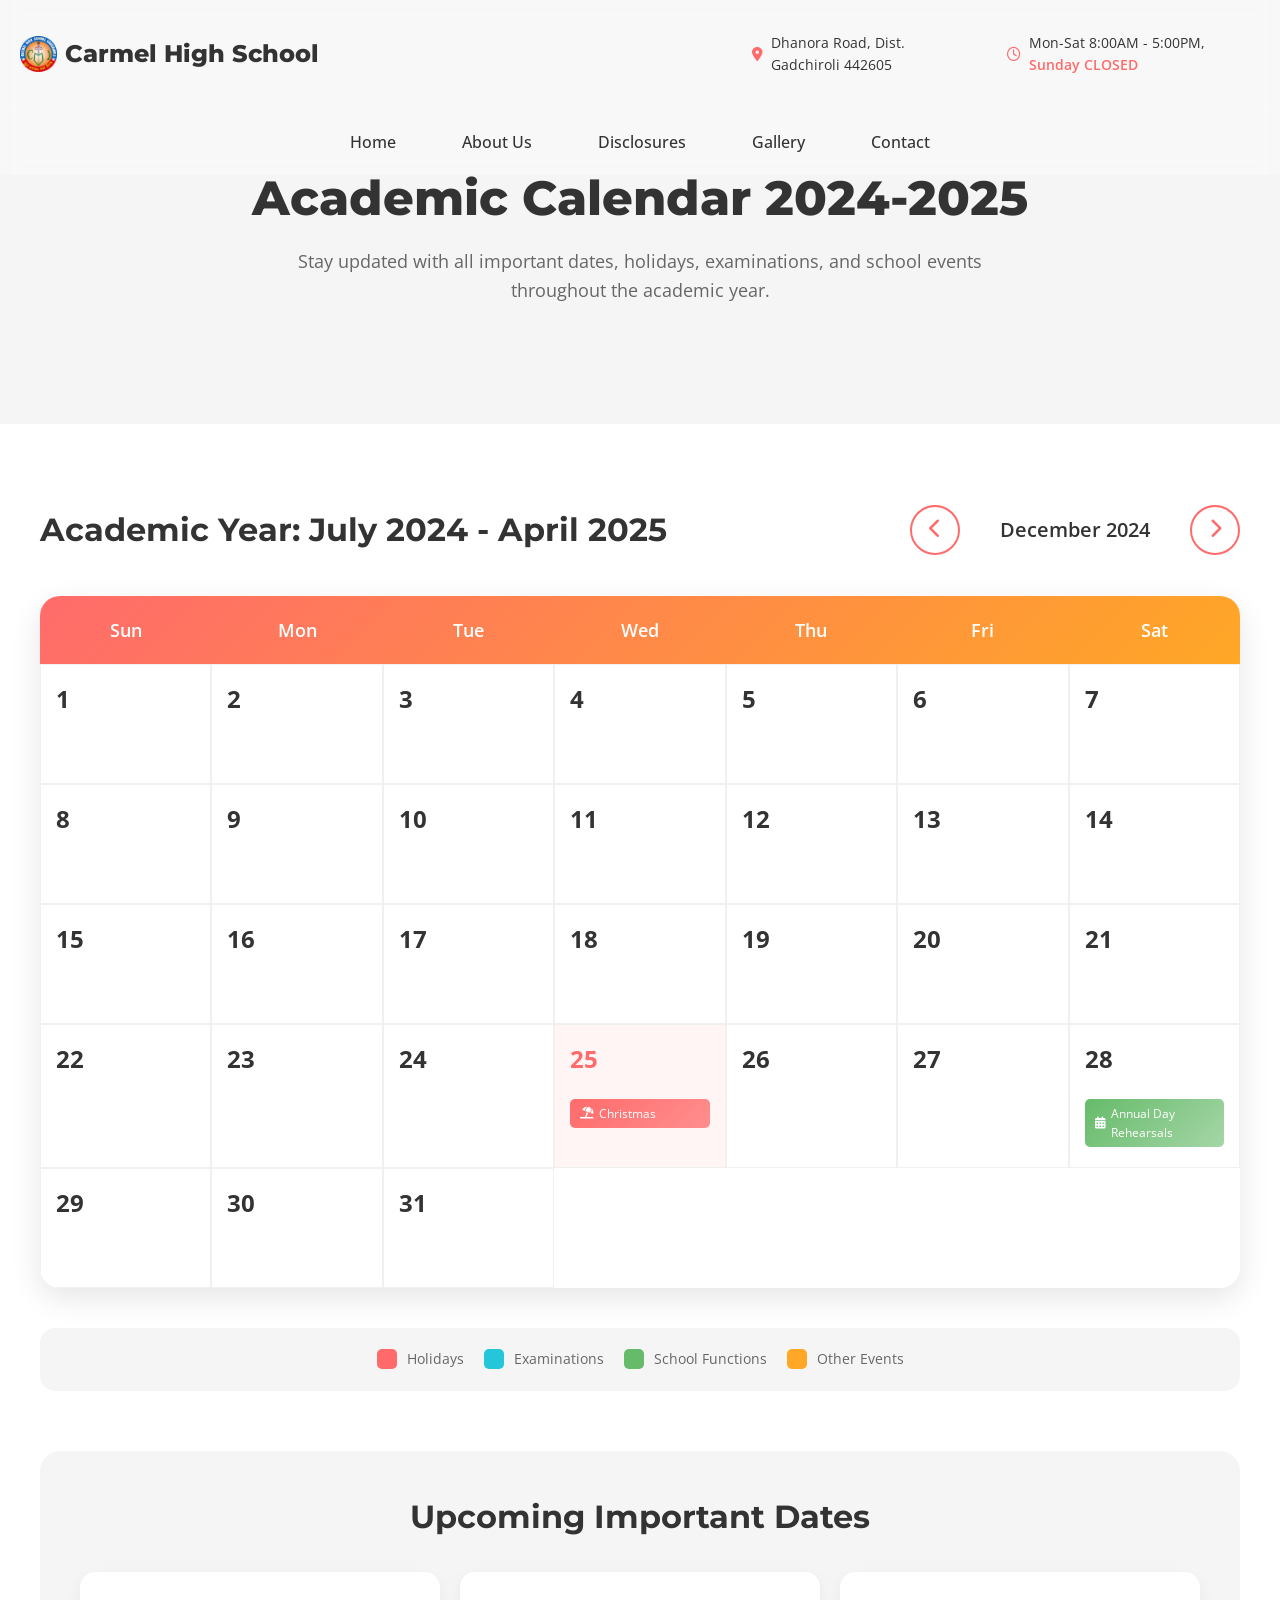
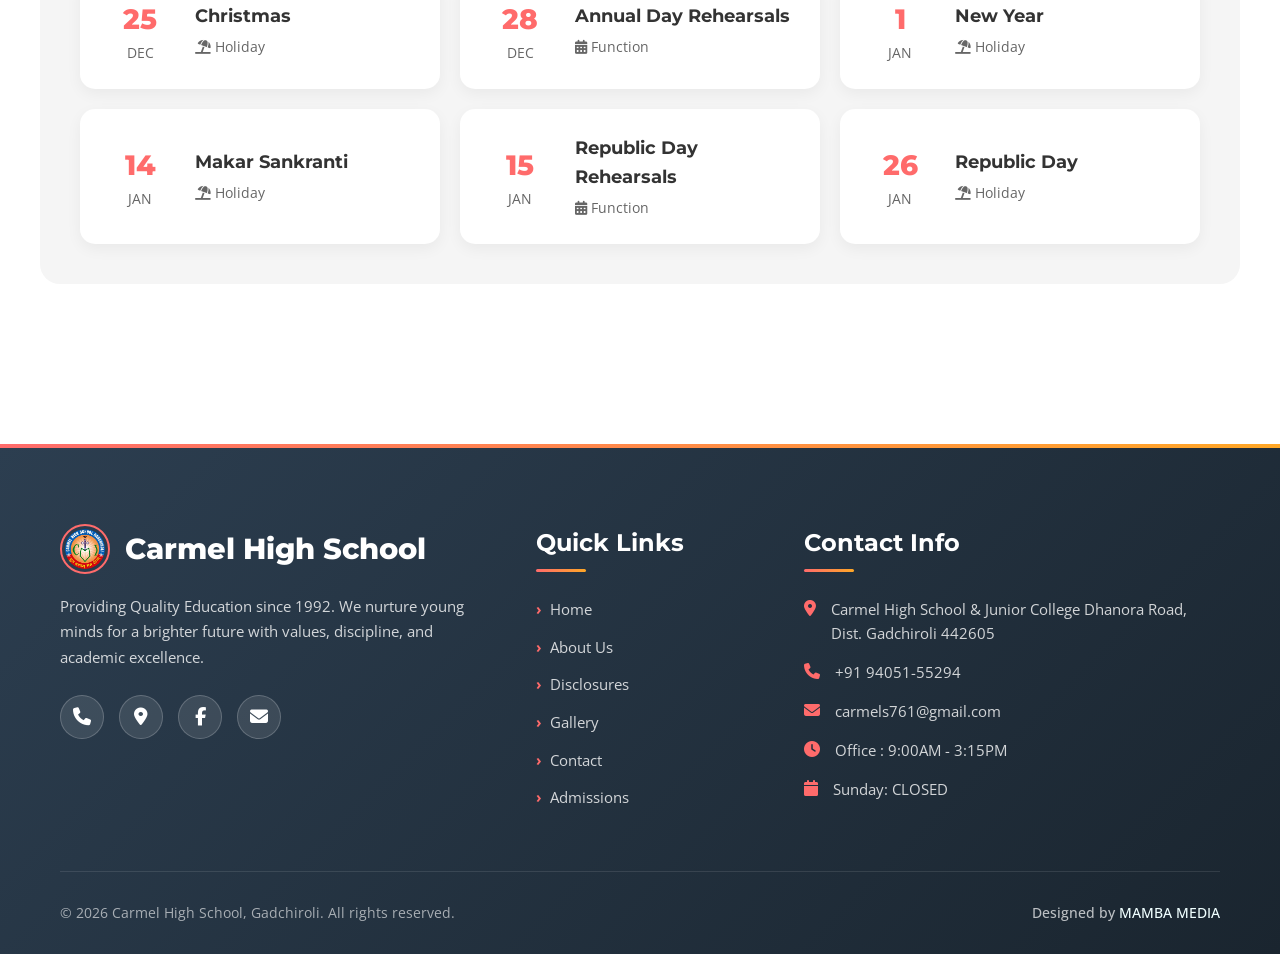
<file: calendar.html>
<!DOCTYPE html>
<html lang="en">
<head>
    <meta charset="UTF-8">
    <meta name="viewport" content="width=device-width, initial-scale=1.0">
    <title>Academic Calendar 2024-25 | Carmel High School Gadchiroli</title>
    <meta name="description" content="Stay updated with the Carmel High School academic calendar. Check dates for exams, holidays, cultural events, and parent-teacher meetings for the current academic year.">
    <link rel="stylesheet" href="https://cdnjs.cloudflare.com/ajax/libs/font-awesome/6.4.0/css/all.min.css">
    <link rel="preconnect" href="https://fonts.googleapis.com">
    <link rel="preconnect" href="https://fonts.gstatic.com" crossorigin>
    <link href="https://fonts.googleapis.com/css2?family=Montserrat:wght@400;500;600;700;800&family=Open+Sans:wght@400;500;600&display=swap" rel="stylesheet">
    <link rel="stylesheet" href="styles.css">
    <link rel="icon" type="image/webp" href="images/carmel-school-gad.webp">
    <script type="application/ld+json">
    {
    "@context": "https://schema.org",
    "@type": "School",
    "name": "Carmel High School Gadchiroli",
    "alternateName": ["Carmel High School & Junior College", "Carmel CBSE Gadchiroli"],
    "url": "https://carmelcbsegad.org",
    "logo": "https://carmelcbsegad.org/images/carmel-school-gad.webp",
    "image": "https://carmelcbsegad.org/images/school-front.webp",
    "description": "Carmel High School Gadchiroli is a premier CBSE educational institution established in 1992, offering holistic education in Gadchiroli.",
    "foundingDate": "1992",
    "address": {
        "@type": "PostalAddress",
        "streetAddress": "Dhanora Road",
        "addressLocality": "Gadchiroli",
        "addressRegion": "Maharashtra",
        "postalCode": "442605",
        "addressCountry": "IN"
    },
    "contactPoint": {
        "@type": "ContactPoint",
        "telephone": "+91-94051-55294",
        "contactType": "admissions",
        "email": "carmels761@gmail.com",
        "areaServed": "Gadchiroli",
        "availableLanguage": ["English", "Hindi", "Marathi"]
    },
    "sameAs": [
        "https://www.facebook.com/carmels761/",
        "https://www.instagram.com/carmels1992/",
        "https://www.youtube.com/@carmelhighschoolgadchiroli1837"
    ],
    "openingHoursSpecification": [
        {
        "@type": "OpeningHoursSpecification",
        "dayOfWeek": ["Monday", "Tuesday", "Wednesday", "Thursday", "Friday", "Saturday"],
        "opens": "09:00",
        "closes": "15:15"
        }
    ]
    }
    </script>
    <style>
        /* Calendar Page Specific Styles */
        .calendar-hero {
            padding-top: 140px;
            padding-bottom: 60px;
            background-color: var(--primary-gray);
            text-align: center;
        }
        
        .calendar-hero h1 {
            font-family: 'Montserrat', sans-serif;
            font-size: 48px;
            font-weight: 800;
            color: var(--primary-dark);
            margin-bottom: 10px;
        }
        
        .calendar-hero p {
            font-size: 18px;
            color: var(--text-gray);
            max-width: 700px;
            margin: 0 auto 40px;
        }
        
        .calendar-container {
            padding: 60px 20px;
            background-color: white;
            min-height: 800px;
        }
        
        .academic-year-selector {
            display: flex;
            justify-content: space-between;
            align-items: center;
            margin-bottom: 40px;
            flex-wrap: wrap;
            gap: 20px;
        }
        
        .year-title {
            font-family: 'Montserrat', sans-serif;
            font-size: 32px;
            font-weight: 700;
            color: var(--primary-dark);
        }
        
        .month-navigation {
            display: flex;
            align-items: center;
            gap: 15px;
        }
        
        .nav-btn {
            width: 50px;
            height: 50px;
            border-radius: 50%;
            border: 2px solid var(--primary-red);
            background: white;
            color: var(--primary-red);
            cursor: pointer;
            font-size: 20px;
            transition: all 0.3s ease;
        }
        
        .nav-btn:hover {
            background: var(--primary-red);
            color: white;
        }
        
        .current-month {
            font-size: 20px;
            font-weight: 600;
            color: var(--primary-dark);
            min-width: 200px;
            text-align: center;
        }
        
        .calendar-wrapper {
            max-width: 1200px;
            margin: 0 auto;
            background: white;
            border-radius: 20px;
            box-shadow: 0 10px 30px rgba(0, 0, 0, 0.1);
            overflow: hidden;
        }
        
        .calendar-header {
            display: grid;
            grid-template-columns: repeat(7, 1fr);
            background: linear-gradient(135deg, var(--primary-red), var(--primary-orange));
            color: white;
            font-weight: 600;
            text-align: center;
        }
        
        .day-header {
            padding: 20px;
            font-size: 18px;
        }
        
        .calendar-grid {
            display: grid;
            grid-template-columns: repeat(7, 1fr);
            grid-auto-rows: minmax(120px, auto);
        }
        
        .calendar-day {
            border: 1px solid #f0f0f0;
            padding: 15px;
            min-height: 120px;
            transition: all 0.3s ease;
            position: relative;
        }
        
        .calendar-day:hover {
            background-color: #f9f9f9;
            transform: translateY(-2px);
            box-shadow: 0 4px 10px rgba(0, 0, 0, 0.05);
            z-index: 1;
        }
        
        .day-number {
            font-size: 24px;
            font-weight: 700;
            color: var(--primary-dark);
            margin-bottom: 10px;
            position: relative;
            display: inline-block;
        }
        
        .day-number.today::after {
            content: '';
            position: absolute;
            bottom: -2px;
            left: 0;
            width: 30px;
            height: 3px;
            background: var(--primary-red);
            border-radius: 2px;
        }
        
        .day-events {
            margin-top: 10px;
        }
        
        .event {
            background: var(--primary-gray);
            padding: 5px 10px;
            border-radius: 5px;
            font-size: 12px;
            margin-bottom: 5px;
            display: flex;
            align-items: center;
            gap: 5px;
        }
        
        .event.holiday {
            background: linear-gradient(135deg, #FF6B6B, #FF8E8E);
            color: white;
        }
        
        .event.exam {
            background: linear-gradient(135deg, #26C6DA, #80DEEA);
            color: white;
        }
        
        .event.function {
            background: linear-gradient(135deg, #66BB6A, #A5D6A7);
            color: white;
        }
        
        .event.other {
            background: linear-gradient(135deg, #FFA726, #FFCC80);
            color: white;
        }
        
        .empty-day {
            background-color: #f9f9f9;
            border: 1px solid #f0f0f0;
        }
        
        .holiday {
            background-color: #FFF5F5 !important;
        }
        
        .holiday .day-number {
            color: #FF6B6B;
        }
        
        .legend {
            display: flex;
            justify-content: center;
            flex-wrap: wrap;
            gap: 20px;
            margin-top: 40px;
            padding: 20px;
            background: var(--primary-gray);
            border-radius: 15px;
        }
        
        .legend-item {
            display: flex;
            align-items: center;
            gap: 10px;
        }
        
        .legend-color {
            width: 20px;
            height: 20px;
            border-radius: 5px;
        }
        
        .legend-text {
            font-size: 14px;
            color: var(--text-gray);
        }
        
        .upcoming-events {
            margin-top: 60px;
            padding: 40px;
            background: var(--primary-gray);
            border-radius: 20px;
        }
        
        .upcoming-events h2 {
            font-family: 'Montserrat', sans-serif;
            font-size: 32px;
            font-weight: 700;
            color: var(--primary-dark);
            margin-bottom: 30px;
            text-align: center;
        }
        
        .events-list {
            display: grid;
            grid-template-columns: repeat(auto-fit, minmax(300px, 1fr));
            gap: 20px;
        }
        
        .event-item {
            background: white;
            padding: 25px;
            border-radius: 15px;
            box-shadow: 0 5px 15px rgba(0, 0, 0, 0.05);
            display: flex;
            align-items: center;
            gap: 20px;
        }
        
        .event-date {
            text-align: center;
            min-width: 70px;
        }
        
        .event-day {
            font-family: 'Montserrat', sans-serif;
            font-size: 28px;
            font-weight: 800;
            color: var(--primary-red);
        }
        
        .event-month {
            font-size: 14px;
            color: var(--text-gray);
            text-transform: uppercase;
        }
        
        .event-details h3 {
            font-family: 'Montserrat', sans-serif;
            font-size: 18px;
            margin-bottom: 5px;
            color: var(--primary-dark);
        }
        
        .event-details p {
            color: var(--text-gray);
            font-size: 14px;
        }
        
        /* Mobile Styles - Calendar grid adjustments */
        @media (max-width: 768px) {
            .calendar-hero h1 {
                font-size: 36px;
            }
            
            .academic-year-selector {
                flex-direction: column;
                text-align: center;
            }
            
            .year-title {
                font-size: 24px;
            }
            
            .current-month {
                min-width: 150px;
                font-size: 18px;
            }
            
            .nav-btn {
                width: 40px;
                height: 40px;
                font-size: 16px;
            }
            
            /* Calendar grid for mobile */
            .calendar-header {
                grid-template-columns: repeat(7, 1fr);
                display: grid !important; /* Force display grid on mobile */
            }
            
            .day-header {
                padding: 10px 5px;
                font-size: 12px;
            }
            
            .calendar-grid {
                grid-template-columns: repeat(7, 1fr);
                display: grid !important; /* Force display grid on mobile */
                grid-auto-rows: minmax(80px, auto);
            }
            
            .calendar-day {
                min-height: 80px;
                padding: 8px 5px;
                overflow: hidden;
            }
            
            .day-number {
                font-size: 16px;
                margin-bottom: 5px;
            }
            
            .event {
                font-size: 9px;
                padding: 3px 5px;
                margin-bottom: 2px;
            }
            
            .event i {
                font-size: 8px;
            }
            
            /* Hide day names before pseudo-element on mobile since we have header */
            .calendar-day::before {
                display: none;
            }
            
            /* Upcoming events mobile fix */
            .upcoming-events {
                padding: 20px;
                margin-top: 40px;
            }
            
            .upcoming-events h2 {
                font-size: 24px;
                margin-bottom: 20px;
            }
            
            .events-list {
                grid-template-columns: 1fr;
                gap: 15px;
            }
            
            .event-item {
                padding: 15px;
                gap: 15px;
            }
            
            .event-date {
                min-width: 60px;
            }
            
            .event-day {
                font-size: 22px;
            }
            
            .event-month {
                font-size: 12px;
            }
            
            .event-details h3 {
                font-size: 16px;
            }
            
            .event-details p {
                font-size: 12px;
            }

            .calendar-hero {
                display: none;
            }
        }
        
        /* Small mobile adjustments */
        @media (max-width: 480px) {
            .calendar-grid {
                grid-auto-rows: minmax(70px, auto);
            }
            
            .calendar-day {
                min-height: 70px;
                padding: 5px 3px;
            }
            
            .day-number {
                font-size: 14px;
            }
            
            .event {
                font-size: 8px;
                padding: 2px 3px;
            }
            
            .legend {
                gap: 10px;
                padding: 15px;
            }
            
            .legend-item {
                gap: 5px;
            }
            
            .legend-color {
                width: 15px;
                height: 15px;
            }
            
            .legend-text {
                font-size: 12px;
            }
        }
        
        /* Extra small mobile adjustments */
        @media (max-width: 360px) {
            .calendar-header .day-header {
                font-size: 10px;
                padding: 8px 2px;
            }
            
            .calendar-grid {
                grid-auto-rows: minmax(60px, auto);
            }
            
            .calendar-day {
                min-height: 60px;
                padding: 3px 2px;
            }
            
            .day-number {
                font-size: 12px;
            }
            
            .event {
                font-size: 7px;
                padding: 1px 2px;
            }
        }
    </style>
</head>
<body>
    <!-- Mobile Header -->
    <header class="mobile-header">
        <div class="mobile-header-container">
            <a href="index.html" style="text-decoration: none;">
                <div class="logo">
                    <img src="images/carmel-school-gad.webp" alt="Carmel High School Gadchiroli Logo" width="10%">
                    <h2>Carmel High School</h2>
                </div>
            </a>
            <div class="hamburger" id="mobileHamburger">
                <span></span>
                <span></span>
                <span></span>
            </div>
        </div>
        <nav class="mobile-nav">
            <div class="mobile-nav-links" id="mobileNavLinks">
                <a href="index.html">Home</a>
                <a href="about.html">About Us</a>
                <a href="disclosures.html">Disclosures</a>
                <a href="gallery.html">Gallery</a>
                <a href="contacts.html">Contact</a>
                <a href="calendar.html" class="active">Calendar</a>
            </div>
        </nav>
    </header>

    <!-- Desktop Header -->
    <header class="desktop-header">
        <div class="utility-bar">
            <div class="container utility-content">
                <a href="index.html" style="text-decoration: none;">
                    <div class="logo">
                        <img src="images/carmel-school-gad.webp" alt="Carmel High School Gadchiroli Logo" width="5%">
                        <h2>Carmel High School</h2>
                    </div>
                </a>
                <div class="utility-info">
                    <div class="info-item">
                        <a href="https://maps.app.goo.gl/mGNbKYQAmGiyjG6eA" style="text-decoration: none; cursor: pointer" target="_blank">
                            <i class="fas fa-map-marker-alt"></i>
                        </a>
                        <span class="location">Dhanora Road, Dist. Gadchiroli 442605</span>
                    </div>
                    <div class="info-item">
                        <i class="far fa-clock"></i>
                        <span>Mon-Sat 8:00AM - 5:00PM, <span class="highlight">Sunday CLOSED</span></span>
                    </div>
                </div>
            </div>
        </div>
        
        <nav class="main-nav">
            <div class="container nav-content">
                <ul class="nav-links">
                    <li><a href="index.html">Home</a></li>
                    <li><a href="about.html">About Us</a></li>
                    <li><a href="disclosures.html">Disclosures</a></li>
                    <li><a href="gallery.html">Gallery</a></li>
                    <li><a href="contacts.html">Contact</a></li>
                </ul>
            </div>
        </nav>
    </header>
    
    <!-- Calendar Hero Section -->
    <section class="calendar-hero">
        <div class="container">
            <h1>Academic Calendar 2024-2025</h1>
            <p>Stay updated with all important dates, holidays, examinations, and school events throughout the academic year.</p>
        </div>
    </section>
    
    <!-- Calendar Container -->
    <section class="calendar-container">
        <div class="container">
            <div class="academic-year-selector">
                <div class="year-title">Academic Year: July 2024 - April 2025</div>
                <div class="month-navigation">
                    <button class="nav-btn" id="prevMonth">
                        <i class="fas fa-chevron-left"></i>
                    </button>
                    <div class="current-month" id="currentMonth">July 2024</div>
                    <button class="nav-btn" id="nextMonth">
                        <i class="fas fa-chevron-right"></i>
                    </button>
                </div>
            </div>
            
            <div class="calendar-wrapper">
                <div class="calendar-header">
                    <div class="day-header">Sun</div>
                    <div class="day-header">Mon</div>
                    <div class="day-header">Tue</div>
                    <div class="day-header">Wed</div>
                    <div class="day-header">Thu</div>
                    <div class="day-header">Fri</div>
                    <div class="day-header">Sat</div>
                </div>
                
                <div class="calendar-grid" id="calendarGrid">
                    <!-- Calendar will be generated by JavaScript -->
                </div>
            </div>
            
            <!-- Legend -->
            <div class="legend">
                <div class="legend-item">
                    <div class="legend-color" style="background: #FF6B6B;"></div>
                    <div class="legend-text">Holidays</div>
                </div>
                <div class="legend-item">
                    <div class="legend-color" style="background: #26C6DA;"></div>
                    <div class="legend-text">Examinations</div>
                </div>
                <div class="legend-item">
                    <div class="legend-color" style="background: #66BB6A;"></div>
                    <div class="legend-text">School Functions</div>
                </div>
                <div class="legend-item">
                    <div class="legend-color" style="background: #FFA726;"></div>
                    <div class="legend-text">Other Events</div>
                </div>
            </div>
            
            <!-- Upcoming Events -->
            <div class="upcoming-events">
                <h2>Upcoming Important Dates</h2>
                <div class="events-list" id="upcomingEvents">
                    <!-- Events will be populated by JavaScript -->
                </div>
            </div>
        </div>
    </section>
    
    <!-- Footer -->
    <footer class="footer">
        <div class="container">
            <div class="footer-content">
                <div class="footer-col">
                    <div class="footer-logo">
                        <img src="images/carmel-school-gad.webp" alt="Carmel High School Gadchiroli Logo" width="50">
                        <h2>Carmel High School</h2>
                    </div>
                    <p class="footer-description">Providing Quality Education since 1992. We nurture young minds for a brighter future with values, discipline, and academic excellence.</p>
                    <div class="social-icons">
                        <a href="tel:9405155294"><i class="fa-solid fa-phone"></i></a>
                        <a href="https://maps.app.goo.gl/mGNbKYQAmGiyjG6eA" target="_blank"><i class="fa-solid fa-location-dot"></i></a>
                        <a href="https://www.facebook.com/carmels761/"><i class="fab fa-facebook-f"></i></a>
                        <a href="mailto:carmels761@gmail.com" target="_blank"><i class="fa-solid fa-envelope"></i></a>
                    </div>
                </div>
                
                <div class="footer-col">
                    <h3>Quick Links</h3>
                    <ul>
                        <li><a href="#">Home</a></li>
                        <li><a href="about.html">About Us</a></li>
                        <li><a href="disclosures.html">Disclosures</a></li>
                        <li><a href="gallery.html">Gallery</a></li>
                        <li><a href="contacts.html">Contact</a></li>
                        <li><a href="admissions.html">Admissions</a></li>
                    </ul>
                </div>
                
                <div class="footer-col">
                    <h3>Contact Info</h3>
                    <div class="contact-info">
                        <a href="https://maps.app.goo.gl/mGNbKYQAmGiyjG6eA" target="_blank">
                            <p><i class="fas fa-map-marker-alt"></i> Carmel High School & Junior College Dhanora Road, Dist. Gadchiroli 442605</p>
                        </a>
                        <a href="tel:9405155294" target="_blank">
                            <p><i class="fas fa-phone"></i>+91 94051-55294</p>
                        </a>
                        <a href="mailto:carmels761@gmail.com" target="_blank">
                            <p><i class="fas fa-envelope"></i>carmels761@gmail.com</p>
                        </a>
                        <p><i class="fas fa-clock"></i> Office : 9:00AM - 3:15PM</p>
                        <p><i class="fas fa-calendar"></i> Sunday: CLOSED</p>
                    </div>
                </div>
            </div>
            
            <div class="footer-bottom">
                <p>&copy; 2026 Carmel High School, Gadchiroli. All rights reserved.</p>
                <p>Designed by <a href="" style="text-decoration: none; color:azure">MAMBA MEDIA</a></p>
            </div>
        </div>
    </footer>
    
    <script src="script.js"></script>
    <script>
        // Academic Calendar Data
        const academicCalendar = {
            // Academic Year: July 2024 - April 2025
            "2024": {
                "7": { // July
                    holidays: [15, 17, 29], // Dates that are holidays
                    events: [
                        { date: 1, type: 'function', title: 'Academic Session Begins' },
                        { date: 15, type: 'holiday', title: 'Guru Purnima' },
                        { date: 17, type: 'holiday', title: 'Bakri Eid' },
                        { date: 29, type: 'holiday', title: 'Muharram' }
                    ]
                },
                "8": { // August
                    holidays: [15, 19],
                    events: [
                        { date: 15, type: 'holiday', title: 'Independence Day' },
                        { date: 19, type: 'holiday', title: 'Raksha Bandhan' },
                        { date: 26, type: 'function', title: 'Inter-House Competition Begins' }
                    ]
                },
                "9": { // September
                    holidays: [5, 7, 16],
                    events: [
                        { date: 5, type: 'function', title: 'Teachers Day Celebration' },
                        { date: 7, type: 'holiday', title: 'Ganesh Chaturthi' },
                        { date: 16, type: 'holiday', title: 'Samvatsari' }
                    ]
                },
                "10": { // October
                    holidays: [2, 12, 31],
                    events: [
                        { date: 2, type: 'holiday', title: 'Gandhi Jayanti' },
                        { date: 12, type: 'holiday', title: 'Dussehra' },
                        { date: 28, type: 'exam', title: 'Half Yearly Exams Begin' },
                        { date: 31, type: 'holiday', title: 'Diwali' }
                    ]
                },
                "11": { // November
                    holidays: [1, 15],
                    events: [
                        { date: 1, type: 'holiday', title: 'Diwali Holidays' },
                        { date: 15, type: 'holiday', title: 'Gurunanak Jayanti' },
                        { date: 25, type: 'function', title: 'Parent-Teacher Meeting' }
                    ]
                },
                "12": { // December
                    holidays: [25],
                    events: [
                        { date: 25, type: 'holiday', title: 'Christmas' },
                        { date: 28, type: 'function', title: 'Annual Day Rehearsals' }
                    ]
                }
            },
            "2025": {
                "1": { // January
                    holidays: [1, 14, 26],
                    events: [
                        { date: 1, type: 'holiday', title: 'New Year' },
                        { date: 14, type: 'holiday', title: 'Makar Sankranti' },
                        { date: 15, type: 'function', title: 'Republic Day Rehearsals' },
                        { date: 26, type: 'holiday', title: 'Republic Day' },
                        { date: 28, type: 'exam', title: 'Unit Test - 3' }
                    ]
                },
                "2": { // February
                    holidays: [],
                    events: [
                        { date: 15, type: 'function', title: 'Science Exhibition' },
                        { date: 21, type: 'exam', title: 'Pre-Board Exams (Class 10)' }
                    ]
                },
                "3": { // March
                    holidays: [8, 17, 22],
                    events: [
                        { date: 8, type: 'holiday', title: 'Maha Shivratri' },
                        { date: 10, type: 'exam', title: 'Board Exams Begin (Class 10)' },
                        { date: 17, type: 'holiday', title: 'Holi' },
                        { date: 22, type: 'holiday', title: 'Ugadi' }
                    ]
                },
                "4": { // April
                    holidays: [14, 18],
                    events: [
                        { date: 14, type: 'holiday', title: 'Dr. Ambedkar Jayanti' },
                        { date: 18, type: 'holiday', title: 'Good Friday' },
                        { date: 25, type: 'function', title: 'Academic Year Ends' }
                    ]
                }
            }
        };

        // Current date
        let currentDate = new Date();
        let currentYear = currentDate.getFullYear();
        let currentMonth = currentDate.getMonth() + 1; // 1-12
        
        // Adjust for academic year (July-April)
        if (currentMonth >= 1 && currentMonth <= 6) {
            // If current month is Jan-Jun, show previous academic year
            currentYear = 2024;
            currentMonth = 7; // Start from July
        } else {
            // If current month is Jul-Dec, show current academic year
            currentYear = 2024;
            currentMonth = currentMonth;
        }

        // Day names
        const dayNames = ['Sun', 'Mon', 'Tue', 'Wed', 'Thu', 'Fri', 'Sat'];
        const dayFullNames = ['Sunday', 'Monday', 'Tuesday', 'Wednesday', 'Thursday', 'Friday', 'Saturday'];
        const monthNames = ['January', 'February', 'March', 'April', 'May', 'June', 
                           'July', 'August', 'September', 'October', 'November', 'December'];

        // Initialize Calendar
        document.addEventListener('DOMContentLoaded', function() {
            renderCalendar(currentYear, currentMonth);
            
            // Navigation buttons
            document.getElementById('prevMonth').addEventListener('click', () => {
                navigateMonth(-1);
            });
            
            document.getElementById('nextMonth').addEventListener('click', () => {
                navigateMonth(1);
            });
            
            // Update mobile menu for this page
            const mobileLinks = document.querySelectorAll('.mobile-nav-links a');
            mobileLinks.forEach(link => {
                if (link.getAttribute('href') === 'calendar.html') {
                    link.classList.add('active');
                } else {
                    link.classList.remove('active');
                }
            });
        });

        // Render calendar for specific month and year
        function renderCalendar(year, month) {
            const calendarGrid = document.getElementById('calendarGrid');
            const currentMonthElement = document.getElementById('currentMonth');
            
            // Update month title
            currentMonthElement.textContent = `${monthNames[month-1]} ${year}`;
            
            // Clear previous calendar
            calendarGrid.innerHTML = '';
            
            // Get first day of month
            const firstDay = new Date(year, month-1, 1);
            const startingDay = firstDay.getDay(); // 0-6 (Sun-Sat)
            
            // Get days in month
            const daysInMonth = new Date(year, month, 0).getDate();
            
            // Get month data from academic calendar
            const monthData = academicCalendar[year]?.[month] || { holidays: [], events: [] };
            const holidays = monthData.holidays || [];
            const events = monthData.events || [];
            
            // Create empty cells for days before first day of month
            for (let i = 0; i < startingDay; i++) {
                const emptyDay = document.createElement('div');
                emptyDay.className = 'calendar-day empty-day';
                calendarGrid.appendChild(emptyDay);
            }
            
            // Create cells for each day of the month
            const today = new Date();
            const isCurrentMonth = today.getFullYear() === year && today.getMonth() + 1 === month;
            
            for (let day = 1; day <= daysInMonth; day++) {
                const dayElement = document.createElement('div');
                const dayOfWeek = new Date(year, month-1, day).getDay();
                
                // Check if today
                const isToday = isCurrentMonth && day === today.getDate();
                
                // Check if holiday
                const isHoliday = holidays.includes(day);
                
                // Get events for this day
                const dayEvents = events.filter(event => event.date === day);
                
                // Set class
                let dayClass = 'calendar-day';
                if (isHoliday) dayClass += ' holiday';
                
                dayElement.className = dayClass;
                dayElement.setAttribute('data-day', dayFullNames[dayOfWeek]);
                
                // Day number
                const dayNumber = document.createElement('div');
                dayNumber.className = 'day-number';
                if (isToday) dayNumber.classList.add('today');
                dayNumber.textContent = day;
                
                // Day events
                const dayEventsContainer = document.createElement('div');
                dayEventsContainer.className = 'day-events';
                
                dayEvents.forEach(event => {
                    const eventElement = document.createElement('div');
                    eventElement.className = `event ${event.type}`;
                    
                    // Use smaller icons for mobile
                    const eventIcon = event.type === 'holiday' ? 'fa-umbrella-beach' : 
                                     event.type === 'exam' ? 'fa-file-alt' : 
                                     event.type === 'function' ? 'fa-calendar-alt' : 'fa-star';
                    
                    eventElement.innerHTML = `<i class="fas ${eventIcon}"></i> <span class="event-title">${event.title}</span>`;
                    dayEventsContainer.appendChild(eventElement);
                });
                
                dayElement.appendChild(dayNumber);
                dayElement.appendChild(dayEventsContainer);
                calendarGrid.appendChild(dayElement);
            }
            
            // Update upcoming events
            updateUpcomingEvents(year, month);
        }

        // Navigate to previous/next month
        function navigateMonth(direction) {
            currentMonth += direction;
            
            // Handle year transition for academic calendar (July-April)
            if (currentMonth > 12) {
                currentMonth = 1;
                currentYear++;
            } else if (currentMonth < 1) {
                currentMonth = 12;
                currentYear--;
            }
            
            // Check if month is within academic year (July-April)
            // If we navigate to May or June, adjust to academic year boundaries
            if (currentMonth >= 5 && currentMonth <= 6) {
                if (direction === 1) {
                    // If moving forward from April to May, go to next July
                    currentMonth = 7;
                    currentYear++;
                } else if (direction === -1) {
                    // If moving backward from July to June, go to previous April
                    currentMonth = 4;
                    currentYear--;
                }
            }
            
            renderCalendar(currentYear, currentMonth);
        }

        // Update upcoming events section
        function updateUpcomingEvents(year, month) {
            const upcomingEvents = document.getElementById('upcomingEvents');
            upcomingEvents.innerHTML = '';
            
            // Get events for current and next month
            const events = [];
            const currentMonthEvents = academicCalendar[year]?.[month]?.events || [];
            const nextMonth = month === 12 ? 1 : month + 1;
            const nextYear = month === 12 ? year + 1 : year;
            const nextMonthEvents = academicCalendar[nextYear]?.[nextMonth]?.events || [];
            
            // Add current month events
            currentMonthEvents.forEach(event => {
                if (event.date >= new Date().getDate()) {
                    events.push({
                        ...event,
                        year,
                        month,
                        day: event.date
                    });
                }
            });
            
            // Add next month events
            nextMonthEvents.forEach(event => {
                events.push({
                    ...event,
                    year: nextYear,
                    month: nextMonth,
                    day: event.date
                });
            });
            
            // Sort events by date
            events.sort((a, b) => {
                if (a.year === b.year) {
                    if (a.month === b.month) {
                        return a.day - b.day;
                    }
                    return a.month - b.month;
                }
                return a.year - b.year;
            });
            
            // Display first 6 upcoming events
            events.slice(0, 6).forEach(event => {
                const eventElement = document.createElement('div');
                eventElement.className = 'event-item';
                
                const eventIcon = event.type === 'holiday' ? 'fa-umbrella-beach' :
                                event.type === 'exam' ? 'fa-file-alt' :
                                event.type === 'function' ? 'fa-calendar-alt' : 'fa-star';
                
                eventElement.innerHTML = `
                    <div class="event-date">
                        <div class="event-day">${event.day}</div>
                        <div class="event-month">${monthNames[event.month-1].substring(0, 3)}</div>
                    </div>
                    <div class="event-details">
                        <h3>${event.title}</h3>
                        <p><i class="fas ${eventIcon}"></i> ${event.type.charAt(0).toUpperCase() + event.type.slice(1)}</p>
                    </div>
                `;
                
                upcomingEvents.appendChild(eventElement);
            });
        }
    </script>
</body>
</html>
</file>
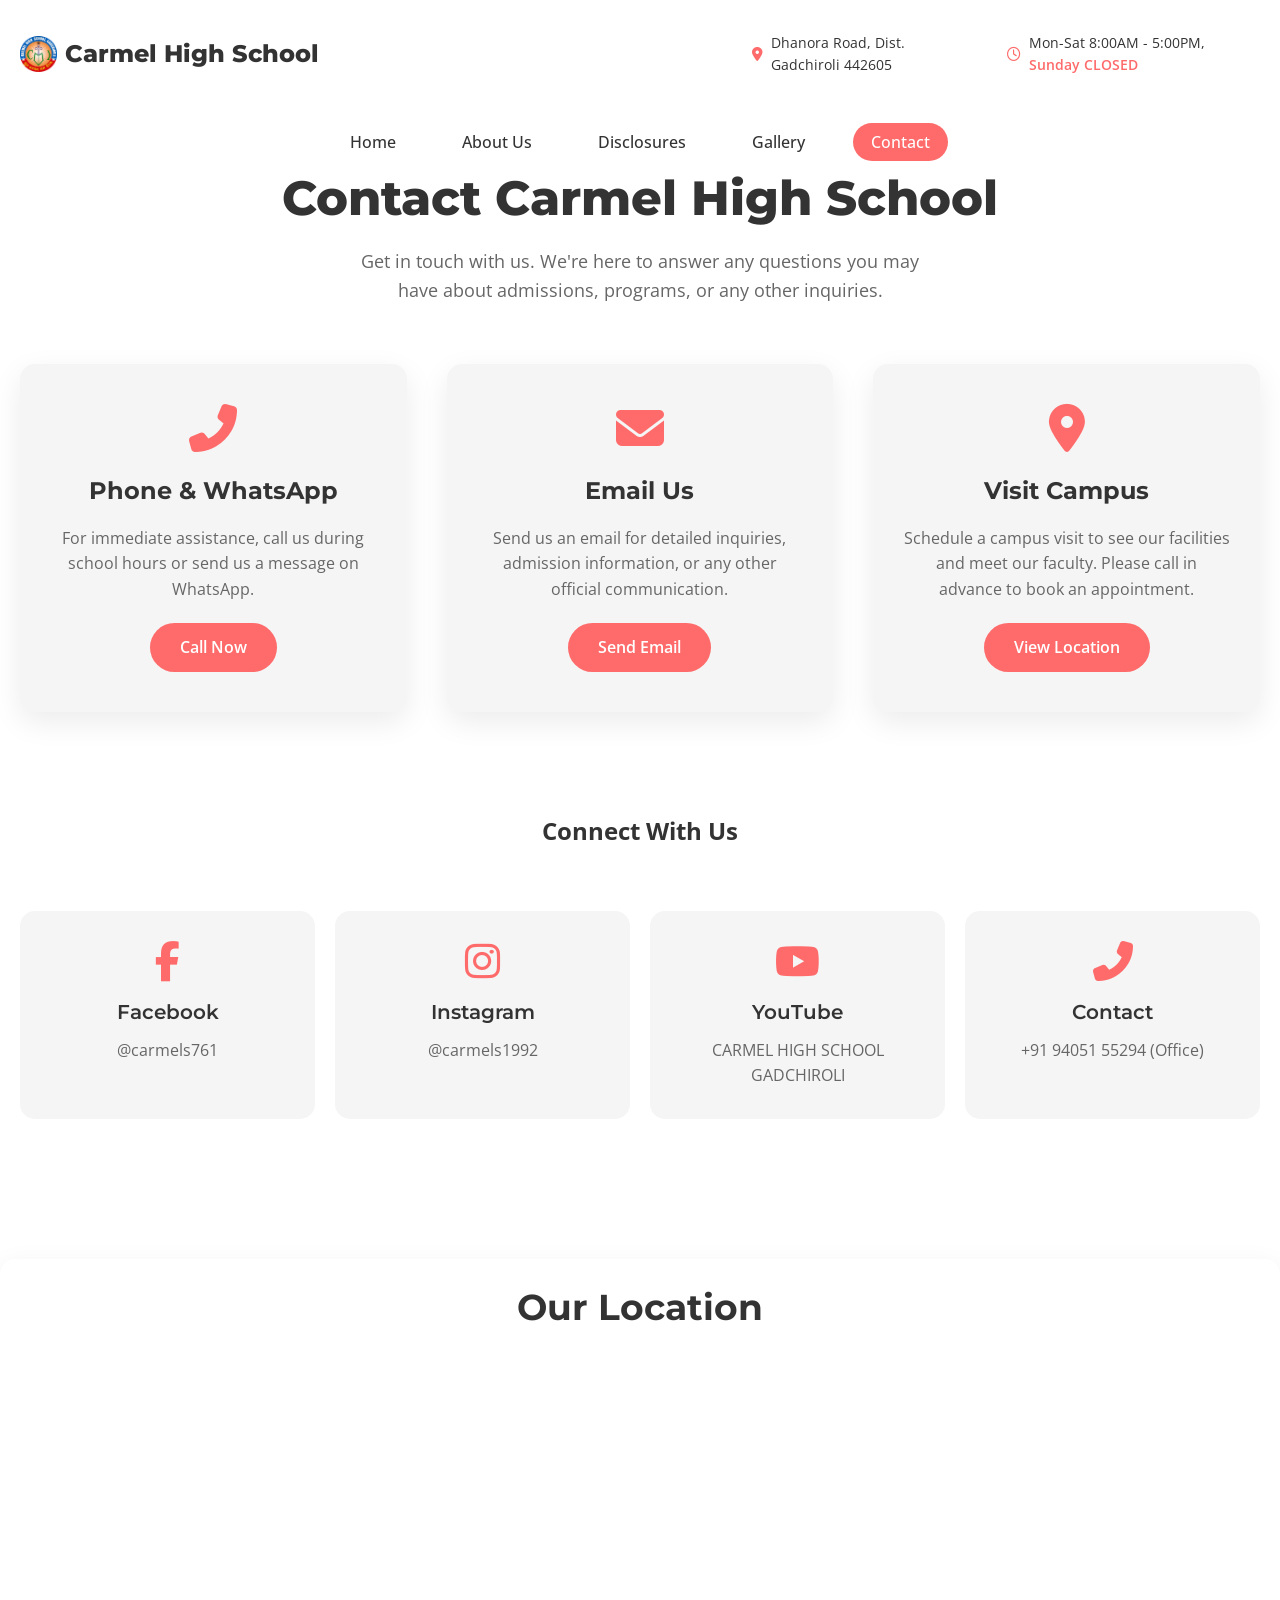
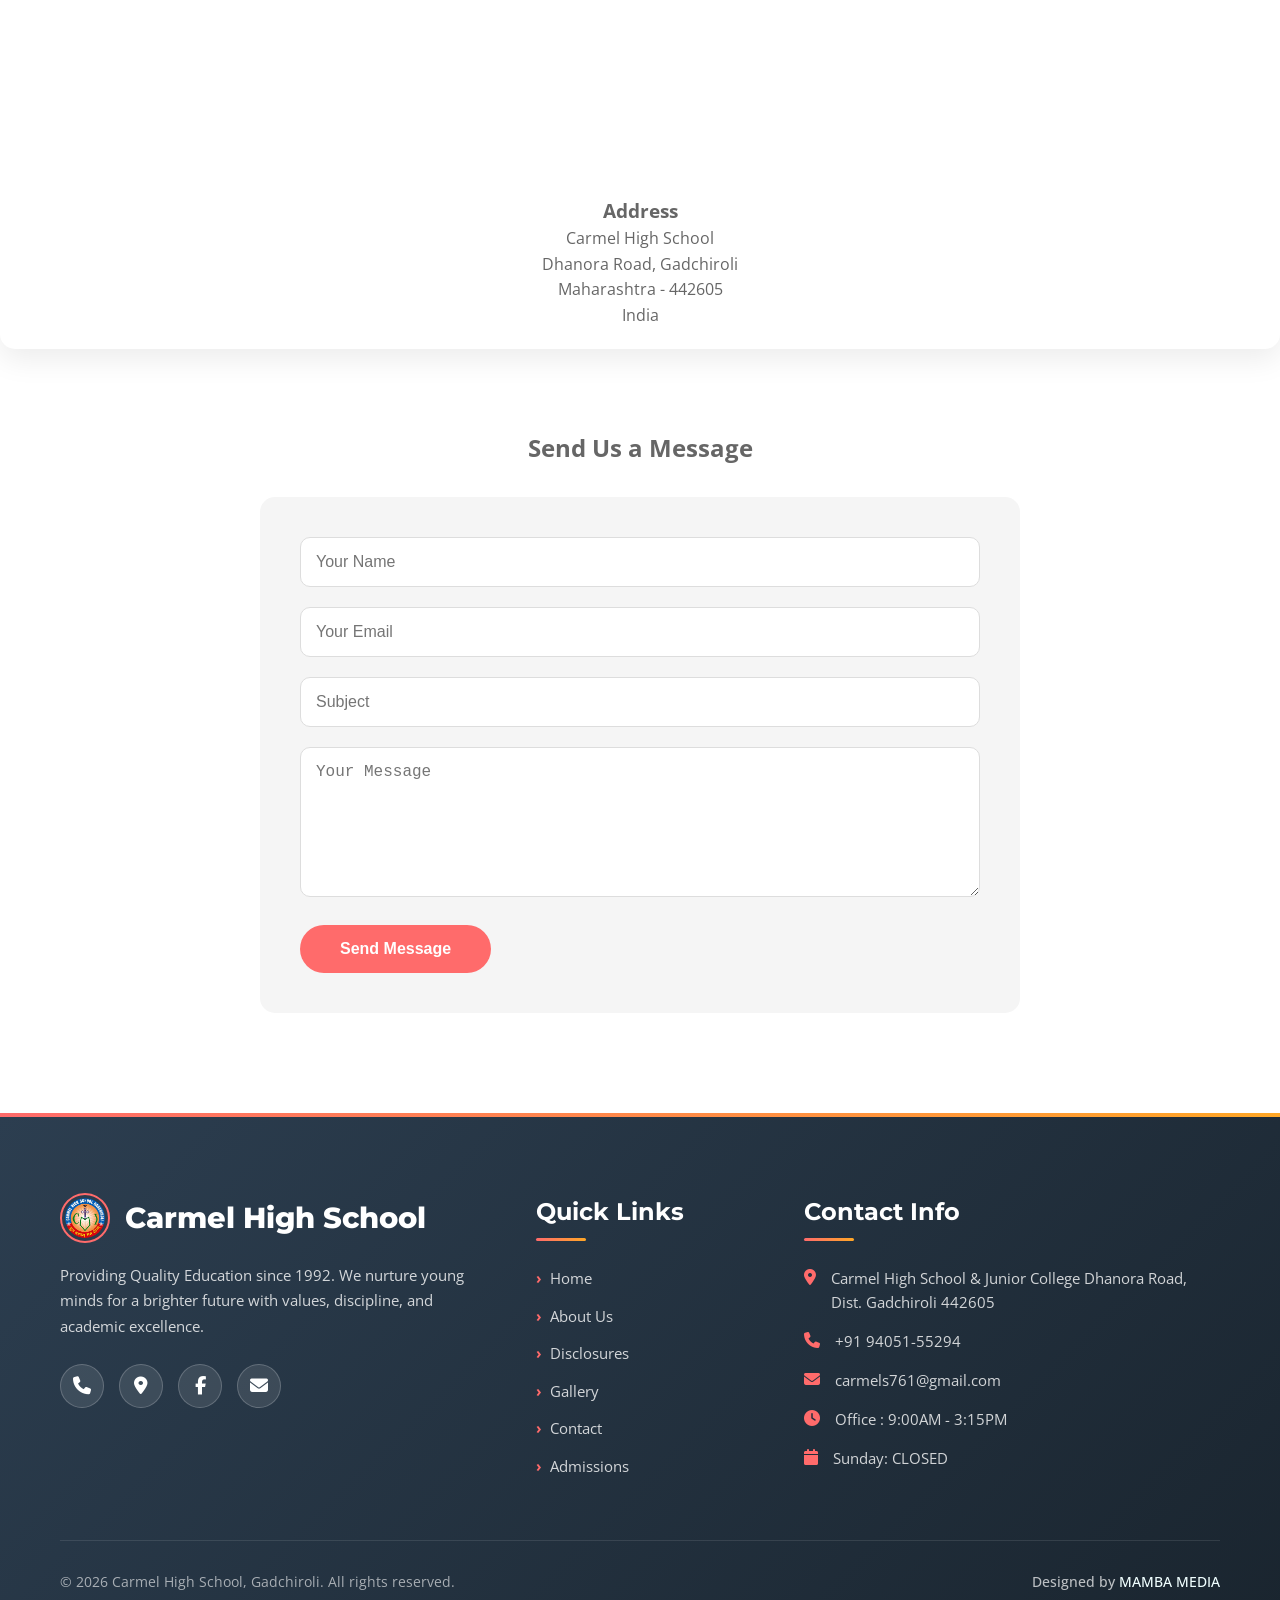
<file: contacts.html>
<!DOCTYPE html>
<html lang="en">
<head>
    <meta charset="UTF-8">
    <meta name="viewport" content="width=device-width, initial-scale=1.0">
    <title>Contact Us | Carmel High School Gadchiroli - Phone & Address</title>
    <meta name="description" content="Get in touch with Carmel High School. Locate us on Dhanora Road, Gadchiroli. Call +91-7132-232476 or email us for inquiries. Visiting hours: Mon-Sat 8:00 AM - 5:00 PM.">
    <link rel="stylesheet" href="https://cdnjs.cloudflare.com/ajax/libs/font-awesome/6.4.0/css/all.min.css">
    <link rel="preconnect" href="https://fonts.googleapis.com">
    <link rel="preconnect" href="https://fonts.gstatic.com" crossorigin>
    <link href="https://fonts.googleapis.com/css2?family=Montserrat:wght@400;500;600;700;800&family=Open+Sans:wght@400;500;600&display=swap" rel="stylesheet">
    <link rel="stylesheet" href="styles.css">
    <link rel="icon" type="image/webp" href="images/carmel-school-gad.webp">
    <script type="application/ld+json">
    {
    "@context": "https://schema.org",
    "@type": "School",
    "name": "Carmel High School Gadchiroli",
    "alternateName": ["Carmel High School & Junior College", "Carmel CBSE Gadchiroli"],
    "url": "https://carmelcbsegad.org",
    "logo": "https://carmelcbsegad.org/images/carmel-school-gad.webp",
    "image": "https://carmelcbsegad.org/images/school-front.webp",
    "description": "Carmel High School Gadchiroli is a premier CBSE educational institution established in 1992, offering holistic education in Gadchiroli.",
    "foundingDate": "1992",
    "address": {
        "@type": "PostalAddress",
        "streetAddress": "Dhanora Road",
        "addressLocality": "Gadchiroli",
        "addressRegion": "Maharashtra",
        "postalCode": "442605",
        "addressCountry": "IN"
    },
    "contactPoint": {
        "@type": "ContactPoint",
        "telephone": "+91-94051-55294",
        "contactType": "admissions",
        "email": "carmels761@gmail.com",
        "areaServed": "Gadchiroli",
        "availableLanguage": ["English", "Hindi", "Marathi"]
    },
    "sameAs": [
        "https://www.facebook.com/carmels761/",
        "https://www.instagram.com/carmels1992/",
        "https://www.youtube.com/@carmelhighschoolgadchiroli1837"
    ],
    "openingHoursSpecification": [
        {
        "@type": "OpeningHoursSpecification",
        "dayOfWeek": ["Monday", "Tuesday", "Wednesday", "Thursday", "Friday", "Saturday"],
        "opens": "09:00",
        "closes": "15:15"
        }
    ]
    }
    </script>
</head>
<body>
    <!-- Update the mobile-header section in index.html -->
    <header class="mobile-header">
        <div class="mobile-header-container"> <!-- Add this wrapper -->
            <a href="index.html" style="text-decoration: none;">
                <div class="logo">
                    <img src="images/carmel-school-gad.webp" alt="Carmel High School Gadchiroli Logo" width="10%">
                    <h2>Carmel High School</h2>
                </div>
            </a>
            <div class="hamburger" id="mobileHamburger">
                <span></span>
                <span></span>
                <span></span>
            </div>
        </div>
        <nav class="mobile-nav">
            <div class="mobile-nav-links" id="mobileNavLinks">
                <a href="index.html">Home</a>
                <a href="about.html">About Us</a>
                <a href="disclosures.html">Disclosures</a>
                <a href="gallery.html">Gallery</a>
                <a href="contacts.html" class="active">Contact</a>
            </div>
        </nav>
    </header>

    <!-- Desktop Header - Only visible on desktop -->
    <header class="desktop-header">
        <!-- Utility Bar -->
        <div class="utility-bar">
            <div class="container utility-content">
                <a href="index.html" style="text-decoration: none;">
                    <div class="logo">
                    <img src="images/carmel-school-gad.webp" alt="Carmel High School Gadchiroli Logo" width="5%">
                    <h2>Carmel High School</h2>
                </div>
                </a>
                <div class="utility-info">
                    <div class="info-item">
                        <a href="https://maps.app.goo.gl/mGNbKYQAmGiyjG6eA" style="text-decoration: none; cursor: pointer" target="_blank">
                            <i class="fas fa-map-marker-alt"></i>
                        </a>
                        <span class="location">Dhanora Road, Dist. Gadchiroli 442605</span>
                    </div>
                    <div class="info-item">
                        <i class="far fa-clock"></i>
                        <span>Mon-Sat 8:00AM - 5:00PM, <span class="highlight">Sunday CLOSED</span></span>
                    </div>
                </div>
            </div>
        </div>
        
        <!-- Opaque Navigation Bar -->
        <nav class="main-nav">
            <div class="container nav-content">
                <ul class="nav-links">
                    <li><a href="index.html">Home</a></li>
                    <li><a href="about.html">About Us</a></li>
                    <li><a href="disclosures.html">Disclosures</a></li>
                    <li><a href="gallery.html">Gallery</a></li>
                    <li><a href="contacts.html" class="active">Contact</a></li>
                </ul>
            </div>
        </nav>
    </header>
    
    <!-- Contacts Hero Section -->
    <section class="contacts-hero">
        <div class="container">
            <h1>Contact Carmel High School</h1>
            <p>Get in touch with us. We're here to answer any questions you may have about admissions, programs, or any other inquiries.</p>
        </div>
    </section>
    
    <!-- Contact Sections -->
    <section class="container">
        <div class="contact-sections">
            <div class="contact-card">
                <i class="fas fa-phone-alt"></i>
                <h3>Phone & WhatsApp</h3>
                <p>For immediate assistance, call us during school hours or send us a message on WhatsApp.</p>
                <a href="tel:9405155294" class="contact-link">Call Now</a>
            </div>
            
            <div class="contact-card">
                <i class="fas fa-envelope"></i>
                <h3>Email Us</h3>
                <p>Send us an email for detailed inquiries, admission information, or any other official communication.</p>
                <a href="mailto:carmels761@gmail.com" class="contact-link">Send Email</a>
            </div>
            
            <div class="contact-card">
                <i class="fas fa-map-marker-alt"></i>
                <h3>Visit Campus</h3>
                <p>Schedule a campus visit to see our facilities and meet our faculty. Please call in advance to book an appointment.</p>
                <a href="#map-section" class="contact-link">View Location</a>
            </div>
        </div>
    </section>
    
    <!-- Social Links Grid -->
    <section class="container">
        <h2 style="text-align: center; margin-bottom: 40px; color: var(--primary-dark);">Connect With Us</h2>
        <div class="social-grid">
            <div class="social-item">
                <i class="fab fa-facebook-f"></i>
                <h3>Facebook</h3>
                <a href="https://www.facebook.com/carmels761/" target="_blank">@carmels761</a>
            </div>
            
            <div class="social-item">
                <i class="fab fa-instagram"></i>
                <h3>Instagram</h3>
                <a href="https://www.instagram.com/carmels1992/" target="_blank">@carmels1992</a>
            </div>
            
            <div class="social-item">
                <i class="fab fa-youtube"></i>
                <h3>YouTube</h3>
                <a href="https://www.youtube.com/@carmelhighschoolgadchiroli1837" target="_blank">CARMEL HIGH SCHOOL GADCHIROLI</a>
            </div>
            
            <div class="social-item">
                <i class="fas fa-phone-alt"></i>
                <h3>Contact</h3>
                <a href="tel:9405155294" target="_blank">+91 94051 55294 (Office)</a>
            </div>
        </div>
    </section>
    
    <!-- Map Section -->
    <section class="container map-section" id="map-section">
        <h2>Our Location</h2>
        <div class="map-container">
            <iframe src="https://www.google.com/maps/embed?pb=!1m18!1m12!1m3!1d3744.715088518976!2d80.00885057602633!3d20.18758491613612!2m3!1f0!2f0!3f0!3m2!1i1024!2i768!4f13.1!3m3!1m2!1s0x3a2cf97f752369db%3A0xc012fd77b70d772c!2sCarmel%20High%20School%20Gadchiroli%20z!5e0!3m2!1sen!2sin!4v1766131254270!5m2!1sen!2sin" width="600" height="450" style="border:0;" allowfullscreen="" loading="lazy" referrerpolicy="no-referrer-when-downgrade"></iframe>
        </div>
        
        <div style="text-align: center; margin-top: 30px;">
            <h3>Address</h3>
            <p>Carmel High School<br>
            Dhanora Road, Gadchiroli<br>
            Maharashtra - 442605<br>
            India</p>
        </div>
    </section>
    
    <!-- Contact Form -->
    <section class="container" style="margin: 60px auto; max-width: 800px;">
        <h2 style="text-align: center; margin-bottom: 30px;">Send Us a Message</h2>
        
        <!-- Success/Error Messages (Initially Hidden) -->
        <div id="form-message" style="display: none; padding: 15px; margin-bottom: 20px; border-radius: 10px; text-align: center;"></div>
        
        <form id="contact-form" 
            action="https://docs.google.com/forms/d/e/1FAIpQLSfY5hu9aun7FDjoM4nYX9VdUry81E4NAhaRfRQFICIhL-Vrqg/formResponse" 
            method="POST"
            target="hidden_iframe"
            style="background-color: var(--primary-gray); padding: 40px; border-radius: 15px;">
            
            <!-- Name Field -->
            <div style="display: grid; grid-template-columns: 1fr; gap: 20px; margin-bottom: 20px;">
                <input type="text" 
                    name="entry.1599932699"
                    placeholder="Your Name" 
                    style="padding: 15px; border: 1px solid #ddd; border-radius: 10px; font-size: 16px;"
                    required>
                
                <!-- Email Field -->
                <input type="email" 
                    name="entry.941071753" 
                    placeholder="Your Email" 
                    style="padding: 15px; border: 1px solid #ddd; border-radius: 10px; font-size: 16px;"
                    required>
            </div>
            
            <!-- Subject Field -->
            <input type="text" 
                name="entry.184966782" 
                placeholder="Subject" 
                style="padding: 15px; border: 1px solid #ddd; border-radius: 10px; font-size: 16px; width: 100%; margin-bottom: 20px;"
                required>
            
            <!-- Message Field -->
            <textarea name="entry.1559600876" 
                    placeholder="Your Message" 
                    style="padding: 15px; border: 1px solid #ddd; border-radius: 10px; font-size: 16px; width: 100%; height: 150px; margin-bottom: 20px;"
                    required></textarea>
            
            <!-- Submit Button -->
            <button type="submit" 
                    style="background-color: var(--primary-red); color: white; border: none; padding: 15px 40px; border-radius: var(--border-radius); font-size: 16px; font-weight: 600; cursor: pointer; transition: all 0.3s ease;">
                Send Message
            </button>
        </form>
    </section>

    <!-- Hidden iframe for form submission -->
    <iframe name="hidden_iframe" id="hidden_iframe" style="display:none;"></iframe>
    
    <!-- Footer -->
    <footer class="footer">
        <div class="container">
            <div class="footer-content">
                <div class="footer-col">
                    <div class="footer-logo">
                        <img src="images/carmel-school-gad.webp" alt="Carmel High School Gadchiroli Logo" width="50">
                        <h2>Carmel High School</h2>
                    </div>
                    <p class="footer-description">Providing Quality Education since 1992. We nurture young minds for a brighter future with values, discipline, and academic excellence.</p>
                    <div class="social-icons">
                        <a href="tel:9405155294"><i class="fa-solid fa-phone"></i></a>
                        <a href="https://maps.app.goo.gl/mGNbKYQAmGiyjG6eA" target="_blank"><i class="fa-solid fa-location-dot"></i></a>
                        <a href="https://www.facebook.com/carmels761/"><i class="fab fa-facebook-f"></i></a>
                        <a href="mailto:carmels761@gmail.com" target="_blank"><i class="fa-solid fa-envelope"></i></a>
                    </div>
                </div>
                
                <div class="footer-col">
                    <h3>Quick Links</h3>
                    <ul>
                        <li><a href="#">Home</a></li>
                        <li><a href="about.html">About Us</a></li>
                        <li><a href="disclosures.html">Disclosures</a></li>
                        <li><a href="gallery.html">Gallery</a></li>
                        <li><a href="contacts.html">Contact</a></li>
                        <li><a href="admissions.html">Admissions</a></li>
                    </ul>
                </div>
                
                <div class="footer-col">
                    <h3>Contact Info</h3>
                    <div class="contact-info">
                        <a href="https://maps.app.goo.gl/mGNbKYQAmGiyjG6eA" target="_blank">
                            <p><i class="fas fa-map-marker-alt"></i> Carmel High School & Junior College Dhanora Road, Dist. Gadchiroli 442605</p>
                        </a>
                        <a href="tel:9405155294" target="_blank">
                            <p><i class="fas fa-phone"></i>+91 94051-55294</p>
                        </a>
                        <a href="mailto:carmels761@gmail.com" target="_blank">
                            <p><i class="fas fa-envelope"></i>carmels761@gmail.com</p>
                        </a>
                        <p><i class="fas fa-clock"></i> Office : 9:00AM - 3:15PM</p>
                        <p><i class="fas fa-calendar"></i> Sunday: CLOSED</p>
                    </div>
                </div>
            </div>
            
            <div class="footer-bottom">
                <p>&copy; 2026 Carmel High School, Gadchiroli. All rights reserved.</p>
                <p>Designed by <a href="" style="text-decoration: none; color:azure">MAMBA MEDIA</a></p>
            </div>
        </div>
    </footer>
    
    <script src="script.js"></script>
    <script>
        document.addEventListener('DOMContentLoaded', function() {
            const form = document.getElementById('contact-form');
            const messageDiv = document.getElementById('form-message');
            const submitBtn = form.querySelector('button[type="submit"]');
            const originalBtnText = submitBtn.textContent;

            form.addEventListener('submit', function(e) {
                // Show loading state
                submitBtn.textContent = 'Sending...';
                submitBtn.style.opacity = '0.7';
                submitBtn.disabled = true;
                
                // Hide any previous messages
                messageDiv.style.display = 'none';
            });

            // Check for form submission success
            window.addEventListener('message', function(e) {
                // This is a bit tricky with Google Forms, so we'll use a timeout instead
            });

            // Alternative approach: Show success message after form submission
            const iframe = document.getElementById('hidden_iframe');
            iframe.onload = function() {
                // Reset button
                submitBtn.textContent = originalBtnText;
                submitBtn.style.opacity = '1';
                submitBtn.disabled = false;
                
                // Show success message
                messageDiv.textContent = 'Thank you! Your message has been sent successfully.';
                messageDiv.style.backgroundColor = '#d4edda';
                messageDiv.style.color = '#155724';
                messageDiv.style.display = 'block';
                
                // Reset form
                form.reset();
                
                // Hide message after 5 seconds
                setTimeout(function() {
                    messageDiv.style.display = 'none';
                }, 5000);
            };
        });
    </script>
</body>
</html>
</file>
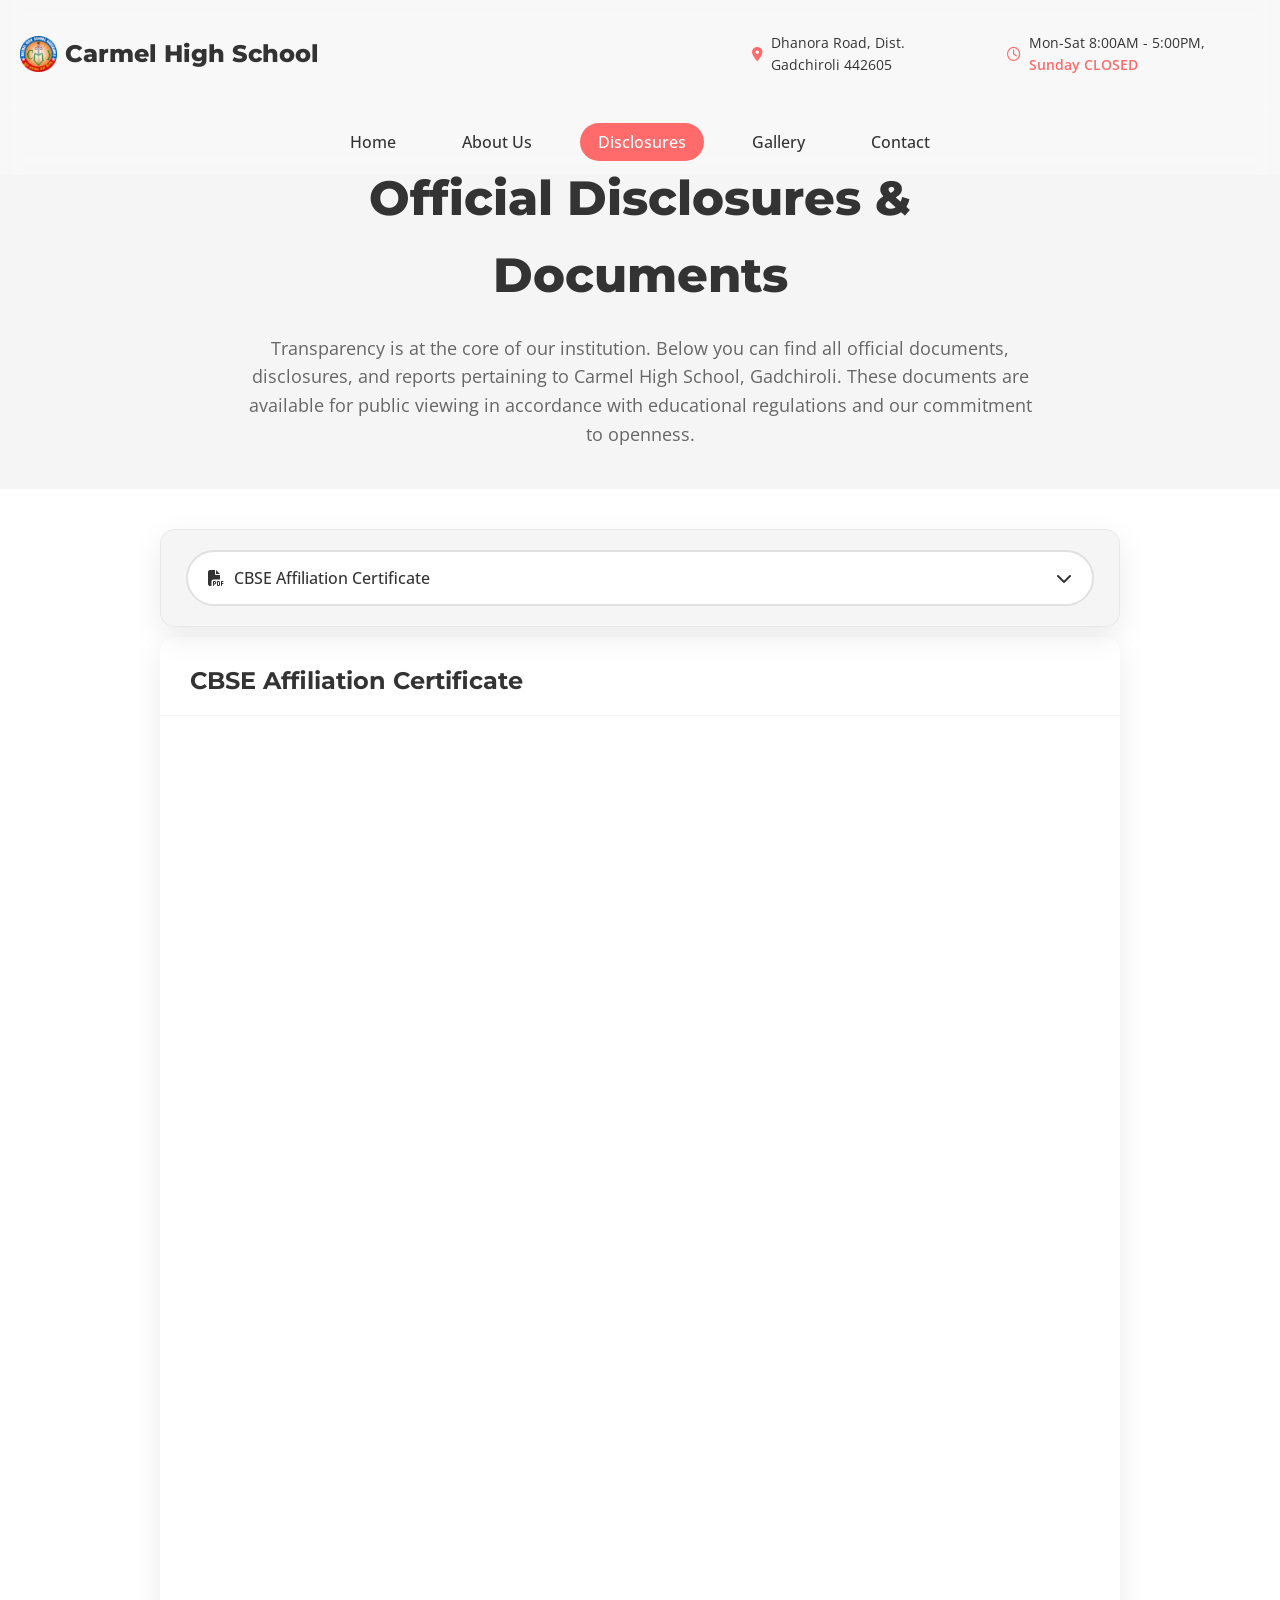
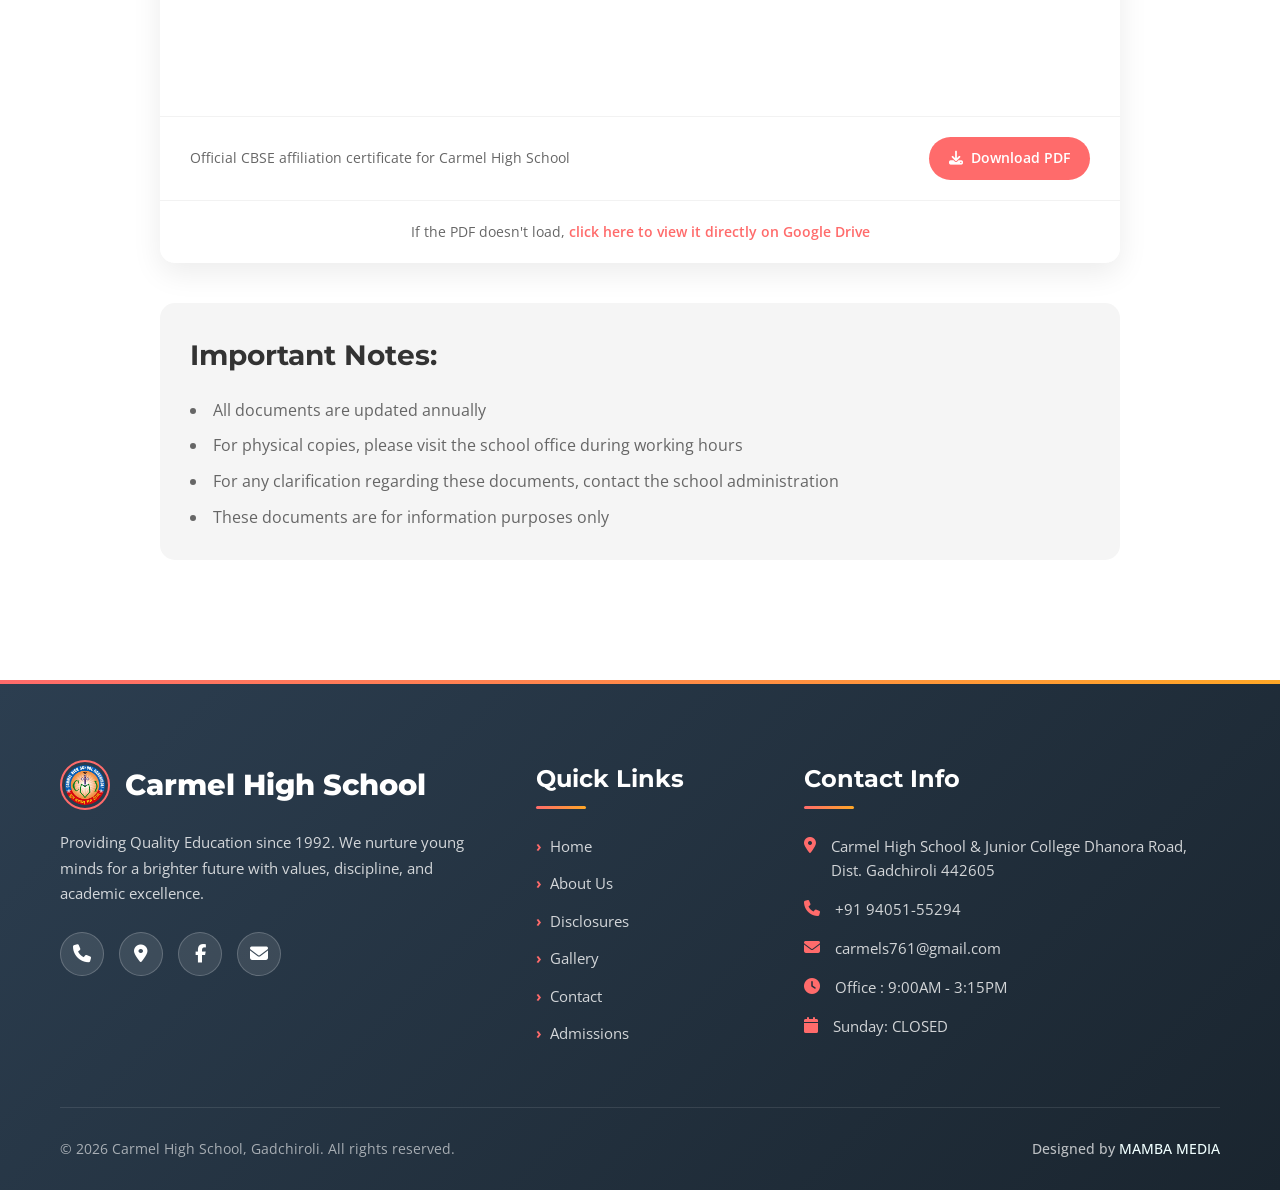
<file: disclosures.html>
<!DOCTYPE html>
<html lang="en">
<head>
    <meta charset="UTF-8">
    <meta name="viewport" content="width=device-width, initial-scale=1.0">
    <title>Mandatory Public Disclosures | Carmel High School Gadchiroli</title>
    <meta name="description" content="Official public disclosures and mandatory documents for Carmel High School Gadchiroli, including CBSE affiliation, NOC, and safety certificates. Transparency you can trust.">
    <link rel="stylesheet" href="https://cdnjs.cloudflare.com/ajax/libs/font-awesome/6.4.0/css/all.min.css">
    <link rel="preconnect" href="https://fonts.googleapis.com">
    <link rel="preconnect" href="https://fonts.gstatic.com" crossorigin>
    <link href="https://fonts.googleapis.com/css2?family=Montserrat:wght@400;500;600;700;800&family=Open+Sans:wght@400;500;600&display=swap" rel="stylesheet">
    <link rel="stylesheet" href="styles.css">
    <link rel="icon" type="image/webp" href="images/carmel-school-gad.webp">
    <script type="application/ld+json">
    {
    "@context": "https://schema.org",
    "@type": "School",
    "name": "Carmel High School Gadchiroli",
    "alternateName": ["Carmel High School & Junior College", "Carmel CBSE Gadchiroli"],
    "url": "https://carmelcbsegad.org",
    "logo": "https://carmelcbsegad.org/images/carmel-school-gad.webp",
    "image": "https://carmelcbsegad.org/images/school-front.webp",
    "description": "Carmel High School Gadchiroli is a premier CBSE educational institution established in 1992, offering holistic education in Gadchiroli.",
    "foundingDate": "1992",
    "address": {
        "@type": "PostalAddress",
        "streetAddress": "Dhanora Road",
        "addressLocality": "Gadchiroli",
        "addressRegion": "Maharashtra",
        "postalCode": "442605",
        "addressCountry": "IN"
    },
    "contactPoint": {
        "@type": "ContactPoint",
        "telephone": "+91-94051-55294",
        "contactType": "admissions",
        "email": "carmels761@gmail.com",
        "areaServed": "Gadchiroli",
        "availableLanguage": ["English", "Hindi", "Marathi"]
    },
    "sameAs": [
        "https://www.facebook.com/carmels761/",
        "https://www.instagram.com/carmels1992/",
        "https://www.youtube.com/@carmelhighschoolgadchiroli1837"
    ],
    "openingHoursSpecification": [
        {
        "@type": "OpeningHoursSpecification",
        "dayOfWeek": ["Monday", "Tuesday", "Wednesday", "Thursday", "Friday", "Saturday"],
        "opens": "09:00",
        "closes": "15:15"
        }
    ]
    }
    </script>
    <style>
        /* Additional styles for custom dropdown */
        .custom-dropdown {
            position: relative;
            width: 100%;
        }
        
        .dropdown-button {
            display: flex;
            align-items: center;
            width: 100%;
            padding: 15px 20px;
            border: 2px solid #e0e0e0;
            border-radius: 50px;
            background-color: white;
            font-family: 'Open Sans', sans-serif;
            font-size: 16px;
            font-weight: 500;
            color: var(--primary-dark);
            cursor: pointer;
            transition: all 0.3s ease;
            text-align: left;
        }
        
        .dropdown-button:hover {
            border-color: var(--primary-red);
        }
        
        .dropdown-button:focus {
            outline: none;
            border-color: var(--primary-red);
            box-shadow: 0 0 0 3px rgba(255, 107, 107, 0.1);
        }
        
        .dropdown-button .selected-text {
            flex: 1;
            display: flex;
            align-items: center;
            gap: 10px;
        }
        
        .dropdown-options {
            position: absolute;
            top: 100%;
            left: 0;
            right: 0;
            background-color: white;
            border: 2px solid #e0e0e0;
            border-radius: 15px;
            margin-top: 5px;
            box-shadow: 0 10px 30px rgba(0, 0, 0, 0.1);
            z-index: 1000;
            max-height: 300px;
            overflow-y: auto;
            display: none;
        }
        
        .dropdown-options.show {
            display: block;
        }
        
        .dropdown-option {
            display: flex;
            align-items: center;
            gap: 10px;
            padding: 12px 20px;
            cursor: pointer;
            transition: all 0.2s ease;
        }
        
        .dropdown-option:hover {
            background-color: var(--primary-gray);
        }
        
        .dropdown-option.selected {
            background-color: rgba(255, 107, 107, 0.1);
            font-weight: 600;
        }
        
        .dropdown-option i {
            color: var(--primary-red);
            font-size: 16px;
            width: 20px;
            text-align: center;

        /* Custom Dropdown Styles */
        .custom-dropdown {
            position: relative;
            width: 100%;
        }

        .dropdown-button {
            display: flex;
            align-items: center;
            width: 100%;
            padding: 15px 20px;
            border: 2px solid #e0e0e0;
            border-radius: 50px;
            background-color: white;
            font-family: 'Open Sans', sans-serif;
            font-size: 16px;
            font-weight: 500;
            color: var(--primary-dark);
            cursor: pointer;
            transition: all 0.3s ease;
            text-align: left;
        }

        .dropdown-button:hover {
            border-color: var(--primary-red);
        }

        .dropdown-button:focus {
            outline: none;
            border-color: var(--primary-red);
            box-shadow: 0 0 0 3px rgba(255, 107, 107, 0.1);
        }

        .dropdown-button .selected-text {
            flex: 1;
            display: flex;
            align-items: center;
            gap: 10px;
        }

        .dropdown-options {
            position: absolute;
            top: 100%;
            left: 0;
            right: 0;
            background-color: white;
            border: 2px solid #e0e0e0;
            border-radius: 15px;
            margin-top: 5px;
            box-shadow: 0 10px 30px rgba(0, 0, 0, 0.1);
            z-index: 1000;
            max-height: 300px;
            overflow-y: auto;
            display: none;
        }

        .dropdown-options.show {
            display: block;
        }

        .dropdown-option {
            display: flex;
            align-items: center;
            gap: 10px;
            padding: 12px 20px;
            cursor: pointer;
            transition: all 0.2s ease;
        }

        .dropdown-option:hover {
            background-color: var(--primary-gray);
        }

        .dropdown-option.selected {
            background-color: rgba(255, 107, 107, 0.1);
            font-weight: 600;
        }

        .dropdown-option i {
            color: var(--primary-red);
            font-size: 16px;
            width: 20px;
            text-align: center;
        }

        /* Update pdf-filter to remove the old icon */
        .pdf-filter {
            position: relative;
            background-color: var(--primary-gray);
            border-radius: 15px;
            padding: 20px 25px;
            margin: 0 auto 40px;
            text-align: left;
            box-shadow: var(--box-shadow);
            border: 1px solid rgba(0, 0, 0, 0.05);
            width: 100%;
            box-sizing: border-box;
        }

        /* Remove the old filter-icon since it's now in the button */
        .pdf-filter .filter-icon {
            display: none;
        }

        /* Mobile responsive for custom dropdown */
        @media (max-width: 768px) {
            .dropdown-button {
                padding: 12px 15px;
                font-size: 15px;
            }
            
            .dropdown-option {
                padding: 10px 15px;
            }
            
            .dropdown-options {
                max-height: 250px;
            }
        }

        }
    </style>
</head>
<body>

    <!-- Update the mobile-header section in index.html -->
    <header class="mobile-header">
        <div class="mobile-header-container"> <!-- Add this wrapper -->
            <a href="index.html" style="text-decoration: none;">
                <div class="logo">
                    <img src="images/carmel-school-gad.webp" alt="Carmel High School Gadchiroli Logo" width="10%">
                    <h2>Carmel High School</h2>
                </div>
            </a>
            <div class="hamburger" id="mobileHamburger">
                <span></span>
                <span></span>
                <span></span>
            </div>
        </div>
        <nav class="mobile-nav">
            <div class="mobile-nav-links" id="mobileNavLinks">
                <a href="index.html">Home</a>
                <a href="about.html">About Us</a>
                <a href="disclosures.html" class="active">Disclosures</a>
                <a href="gallery.html">Gallery</a>
                <a href="contacts.html">Contact</a>
            </div>
        </nav>
    </header>

    <!-- Desktop Header - Only visible on desktop -->
    <header class="desktop-header">
        <!-- Utility Bar -->
        <div class="utility-bar">
            <div class="container utility-content">
                <a href="index.html" style="text-decoration: none;">
                    <div class="logo">
                    <img src="images/carmel-school-gad.webp" alt="Carmel High School Gadchiroli Logo" width="5%">
                    <h2>Carmel High School</h2>
                </div>
                </a>
                <div class="utility-info">
                    <div class="info-item">
                        <a href="https://maps.app.goo.gl/mGNbKYQAmGiyjG6eA" style="text-decoration: none; cursor: pointer" target="_blank">
                            <i class="fas fa-map-marker-alt"></i>
                        </a>
                        <span class="location">Dhanora Road, Dist. Gadchiroli 442605</span>
                    </div>
                    <div class="info-item">
                        <i class="far fa-clock"></i>
                        <span>Mon-Sat 8:00AM - 5:00PM, <span class="highlight">Sunday CLOSED</span></span>
                    </div>
                </div>
            </div>
        </div>
        
        <!-- Opaque Navigation Bar -->
        <nav class="main-nav">
            <div class="container nav-content">
                <ul class="nav-links">
                    <li><a href="index.html">Home</a></li>
                    <li><a href="about.html">About Us</a></li>
                    <li><a href="disclosures.html" class="active">Disclosures</a></li>
                    <li><a href="gallery.html">Gallery</a></li>
                    <li><a href="contacts.html">Contact</a></li>
                </ul>
            </div>
        </nav>
    </header>
    
    <!-- Disclosures Hero Section - ONLY text elements -->
    <section class="disclosures-hero">
        <div class="container">
            <div class="disclosures-hero-content">
                <h1>Official Disclosures & Documents</h1>
                <p>Transparency is at the core of our institution. Below you can find all official documents, disclosures, and reports pertaining to Carmel High School, Gadchiroli. These documents are available for public viewing in accordance with educational regulations and our commitment to openness.</p>
            </div>
        </div>
    </section>
    <!-- ... (rest of the headers remain the same) ... -->
    
    <!-- Main Content Section -->
    <section class="disclosures-main">
        <div class="container">
            <!-- Custom PDF Filter Dropdown -->
            <div class="pdf-filter">
                <div class="custom-dropdown">
                    <button class="dropdown-button" type="button" id="dropdownButton">
                        <span class="selected-text">
                            <i class="fas fa-file-pdf"></i>
                            <span id="selectedPdfName">CBSE Affiliation Certificate</span>
                        </span>
                        <i class="fas fa-chevron-down"></i>
                    </button>
                    <div class="dropdown-options" id="dropdownOptions">
                        <!-- Options will be populated by JavaScript -->
                    </div>
                </div>
            </div>
            
            <!-- Single PDF Viewer Container -->
            <div class="pdf-viewer-container">
                <h3 id="pdfTitle">CBSE Affiliation Certificate</h3>
                <div class="pdf-wrapper">
                    <iframe class="pdf-viewer" id="pdfViewer" src="" allow="autoplay" allowfullscreen></iframe>
                </div>
                
                <!-- PDF Info -->
                <div class="pdf-info">
                    <p id="pdfDescription" class="pdf-desc">Official CBSE affiliation certificate for Carmel High School</p>
                    <a href="#" id="directDownloadLink" class="download-btn" target="_blank">
                        <i class="fas fa-download"></i> Download PDF
                    </a>
                </div>
                <p class="pdf-note">If the PDF doesn't load, <a href="#" id="directViewLink" target="_blank">click here to view it directly on Google Drive</a></p>
            </div>
            
            <div class="disclosures-notes">
                <h2>Important Notes:</h2>
                <ul>
                    <li>All documents are updated annually</li>
                    <li>For physical copies, please visit the school office during working hours</li>
                    <li>For any clarification regarding these documents, contact the school administration</li>
                    <li>These documents are for information purposes only</li>
                </ul>
            </div>
        </div>
    </section>
    
    <!-- Footer -->
    <footer class="footer">
        <div class="container">
            <div class="footer-content">
                <div class="footer-col">
                    <div class="footer-logo">
                        <img src="images/carmel-school-gad.webp" alt="Carmel High School Gadchiroli Logo" width="50">
                        <h2>Carmel High School</h2>
                    </div>
                    <p class="footer-description">Providing Quality Education since 1992. We nurture young minds for a brighter future with values, discipline, and academic excellence.</p>
                    <div class="social-icons">
                        <a href="tel:9405155294"><i class="fa-solid fa-phone"></i></a>
                        <a href="https://maps.app.goo.gl/mGNbKYQAmGiyjG6eA" target="_blank"><i class="fa-solid fa-location-dot"></i></a>
                        <a href="https://www.facebook.com/carmels761/"><i class="fab fa-facebook-f"></i></a>
                        <a href="mailto:carmels761@gmail.com" target="_blank"><i class="fa-solid fa-envelope"></i></a>
                    </div>
                </div>
                
                <div class="footer-col">
                    <h3>Quick Links</h3>
                    <ul>
                        <li><a href="#">Home</a></li>
                        <li><a href="about.html">About Us</a></li>
                        <li><a href="disclosures.html">Disclosures</a></li>
                        <li><a href="gallery.html">Gallery</a></li>
                        <li><a href="contacts.html">Contact</a></li>
                        <li><a href="admissions.html">Admissions</a></li>
                    </ul>
                </div>
                
                <div class="footer-col">
                    <h3>Contact Info</h3>
                    <div class="contact-info">
                        <a href="https://maps.app.goo.gl/mGNbKYQAmGiyjG6eA" target="_blank">
                            <p><i class="fas fa-map-marker-alt"></i> Carmel High School & Junior College Dhanora Road, Dist. Gadchiroli 442605</p>
                        </a>
                        <a href="tel:9405155294" target="_blank">
                            <p><i class="fas fa-phone"></i>+91 94051-55294</p>
                        </a>
                        <a href="mailto:carmels761@gmail.com" target="_blank">
                            <p><i class="fas fa-envelope"></i>carmels761@gmail.com</p>
                        </a>
                        <p><i class="fas fa-clock"></i> Office : 9:00AM - 3:15PM</p>
                        <p><i class="fas fa-calendar"></i> Sunday: CLOSED</p>
                    </div>
                </div>
            </div>
            
            <div class="footer-bottom">
                <p>&copy; 2026 Carmel High School, Gadchiroli. All rights reserved.</p>
                <p>Designed by <a href="" style="text-decoration: none; color:azure">MAMBA MEDIA</a></p>
            </div>
        </div>
    </footer>
    
    <script src="script.js"></script>
    <script>
        // JSON Dictionary for PDF Management
        const pdfDocuments = [
            {
                id: "cbse_affiliation",
                name: "CBSE Affiliation Certificate",
                description: "Official CBSE affiliation certificate for Carmel High School",
                driveId: "1FGmjw21DcXQJh6NcTbdDBTe3sxdAMtBB"
            },
            {
                id: "noc",
                name: "NOC",
                description: "NOC Document of Carmel High School Gadchiroli",
                driveId: "1vXApK_Wfh8_-GOMEU1OdDrENiqUeUlWD"
            },
            {
                id: "general_info",
                name: "General Information Report",
                description: "Comprehensive report for the Carmel High School",
                driveId: "1CqZwxXxgbzhCSnxpcLXh7OBebY-EkQ0G"
            },
            {
                id: "fire_safety",
                name: "Fire Safety Certificate",
                description: "Certificate of Fire Safety by Government",
                driveId: "1HNmxmu_ss0f5fa8sX_rPRa4WaTzN9gKq"
            },
            {
                id: "safety_compliance",
                name: "Infrastructure & Safety Compliance",
                description: "Safety audit and infrastructure compliance report",
                driveId: "1aavTTPpY93OcDqODz1lvQxVtz_EtoDMA"
            },
            {
                id: "water_health_certificate",
                name: "Water & Sanitary Condition Certificate",
                description: "Water Safety and Sanitary compliance certificate Issued by Municipal Council Gadchiroli",
                driveId: "1aavTTPpY93OcDqODz1lvQxVtz_EtoDMA"
            },
            {
                id: "mandatory_disclosure_saras",
                name: "Mandatory Disclosure SARAS",
                description: "Important disclosures for System for Assessment of License Fee Revenue and Spectrum Usage Charges",
                driveId: "125hRAdaMCW568NUFBym7mzk7DhNalBSE"
            },
            {
                id: "school_management_committee",
                name: "School Managing Committee Details",
                description: "The document enlists the current members of the School Management Committee for Carmel High School Gadchiroli",
                driveId: "1OiledYOfJ-ckkl792xdteTZkLuVE1YUf"
            },
            {
                id: "parent_teacher_association",
                name: "Parent-Teacher Association Carmel",
                description: "A formal organization of parents, teachers, and sometimes staff, designed to bridge communication",
                driveId: "1a7WRf_NOOUgb5VRv2d_HwKw7RXZMamce"
            },
            {
                id: "society_registration",
                name: "Society Registration",
                description: "Proof of registration of Society under Office of the Registrar of Societies, A.P. Hyderabad.",
                driveId: "1TbkipkWRgiXafyGd39skigxIrwhF5iQQ"
            }
        ];

        // DOM Elements
        const dropdownButton = document.getElementById('dropdownButton');
        const dropdownOptions = document.getElementById('dropdownOptions');
        const selectedPdfName = document.getElementById('selectedPdfName');
        const pdfTitle = document.getElementById('pdfTitle');
        const pdfDescription = document.getElementById('pdfDescription');
        const pdfViewer = document.getElementById('pdfViewer');
        const directViewLink = document.getElementById('directViewLink');
        const directDownloadLink = document.getElementById('directDownloadLink');

        // Function to update PDF viewer
        function updatePDFViewer(pdfDoc) {
            const previewUrl = `https://drive.google.com/file/d/${pdfDoc.driveId}/preview`;
            const viewUrl = `https://drive.google.com/file/d/${pdfDoc.driveId}/view`;
            const downloadUrl = `https://drive.google.com/uc?export=download&id=${pdfDoc.driveId}`;
            
            // Update UI
            pdfTitle.textContent = pdfDoc.name;
            selectedPdfName.textContent = pdfDoc.name;
            pdfDescription.textContent = pdfDoc.description;
            pdfViewer.src = previewUrl;
            directViewLink.href = viewUrl;
            directDownloadLink.href = downloadUrl;
            
            // Update selected option in dropdown
            updateSelectedOption(pdfDoc.id);
        }

        // Function to populate dropdown
        function populateDropdown() {
            pdfDocuments.forEach(pdfDoc => {
                const option = document.createElement('div');
                option.className = 'dropdown-option';
                option.dataset.id = pdfDoc.id;
                option.innerHTML = `
                    <i class="fas fa-file-pdf"></i>
                    <span>${pdfDoc.name}</span>
                `;
                
                // Add click event
                option.addEventListener('click', function() {
                    const selectedPDF = pdfDocuments.find(pdf => pdf.id === this.dataset.id);
                    if (selectedPDF) {
                        updatePDFViewer(selectedPDF);
                        dropdownOptions.classList.remove('show');
                    }
                });
                
                dropdownOptions.appendChild(option);
            });
        }

        // Function to update selected option styling
        function updateSelectedOption(selectedId) {
            // Remove selected class from all options
            document.querySelectorAll('.dropdown-option').forEach(option => {
                option.classList.remove('selected');
            });
            
            // Add selected class to current option
            const selectedOption = document.querySelector(`.dropdown-option[data-id="${selectedId}"]`);
            if (selectedOption) {
                selectedOption.classList.add('selected');
            }
        }

        // Initialize
        document.addEventListener('DOMContentLoaded', function() {
            // Populate dropdown
            populateDropdown();
            
            // Set default to CBSE Affiliation
            const defaultPDF = pdfDocuments.find(pdf => pdf.id === 'cbse_affiliation') || pdfDocuments[0];
            updatePDFViewer(defaultPDF);
            
            // Toggle dropdown on button click
            dropdownButton.addEventListener('click', function(e) {
                e.stopPropagation();
                dropdownOptions.classList.toggle('show');
            });
            
            // Close dropdown when clicking outside
            document.addEventListener('click', function() {
                dropdownOptions.classList.remove('show');
            });
            
            // Prevent dropdown from closing when clicking inside it
            dropdownOptions.addEventListener('click', function(e) {
                e.stopPropagation();
            });
        });
    </script>
</body>
</html>
</file>
<file: styles.css>
:root {
    --primary-red: #ff6b6b;
    --primary-orange: #ffa726;
    --primary-teal: #26c6da;
    --primary-dark: #333333;
    --primary-gray: #f5f5f5;
    --text-light: #ffffff;
    --text-gray: #666666;
    --border-radius: 50px;
    --box-shadow: 0 10px 30px rgba(0, 0, 0, 0.08);
    --header-translucent: rgba(255, 255, 255, 0.3);
    --header-opaque: rgba(255, 255, 255, 0.95);
}

* {
    margin: 0;
    padding: 0;
    box-sizing: border-box;
}

body {
    font-family: 'Open Sans', sans-serif;
    color: var(--text-gray);
    line-height: 1.6;
    overflow-x: hidden;
    background-color: white;
}

.container {
    max-width: 100%;
    margin: 0 auto;
    padding: 20px;
}

/* ===== MOBILE HEADER ===== */
.mobile-header {
    display: none;
    position: fixed;
    top: 0;
    left: 0;
    width: 100%;
    z-index: 1000;
    background-color: rgba(255, 255, 255, 0.3);
    backdrop-filter: blur(10px);
    -webkit-backdrop-filter: blur(10px);
    padding: 1rem 5%;
    transition: all 0.3s ease;
    border-bottom: 1px solid rgba(0, 0, 0, 0.1);
}

.mobile-header.scrolled {
    background-color: rgba(255, 255, 255, 0.7);
    box-shadow: 0 2px 20px rgba(0, 0, 0, 0.1);
    padding: 0.8rem 5%;
}

.mobile-header .logo {
    flex-shrink: 0;
    display: flex;
    align-items: center;
}

.mobile-header .logo h2 {
    font-family: 'Montserrat', sans-serif;
    font-weight: 800;
    font-size: 18px;
    color: var(--primary-dark);
    margin-left: 0.5rem;
}

/* Mobile Navigation */
.mobile-nav {
    display: flex;
    justify-content: flex-end;
    align-items: center;
    width: 100%;
    position: relative;
}

/* Hamburger Menu */
.hamburger {
    display: flex;
    flex-direction: column;
    cursor: pointer;
    padding: 8px;
    z-index: 1001;
    position: absolute;
    right: 2rem;
    top: 50%;
    transform: translateY(-50%);
}

.hamburger span {
    width: 25px;
    height: 3px;
    background-color: var(--primary-dark);
    margin: 3px 0;
    transition: 0.3s;
    border-radius: 2px;
}

.hamburger.active span:nth-child(1) {
    transform: rotate(-45deg) translate(-5px, 6px);
}

.hamburger.active span:nth-child(2) {
    opacity: 0;
}

.hamburger.active span:nth-child(3) {
    transform: rotate(45deg) translate(-5px, -6px);
}

.mobile-nav-links {
    position: absolute;
    top: 100%;
    left: 0;
    width: 100%;
    background-color: rgba(255, 255, 255);
    backdrop-filter: blur(10px);
    -webkit-backdrop-filter: blur(10px);
    display: flex;
    flex-direction: column;
    align-items: center;
    gap: 0.2rem;
    padding: 1rem 0;
    border-bottom: 1px solid rgba(0, 0, 0, 0.9);
    box-shadow: 0 5px 20px rgba(0, 0, 0, 0.1);
    transform: translateY(-10px);
    opacity: 0;
    visibility: hidden;
    transition: all 0.3s ease;
    z-index: 999;
}

.mobile-nav-links.active {
    transform: translateY(0);
    opacity: 1;
    visibility: visible;
}

.mobile-nav-links a {
    display: block;
    border-radius: 3rem;
    text-align: center;
    padding: 0.5rem 1rem;
    font-size: 1rem;
    color: var(--primary-dark);
    text-decoration: none;
    font-weight: 500;
    transition: all 0.3s ease;
}

.mobile-nav-links a:last-child {
    border-bottom: none;
}

.mobile-nav-links a.active,
.mobile-nav-links a:hover {
    background-color: var(--primary-red);
    color: var(--text-light);
}

/* Mobile Header Responsive */
@media (max-width: 768px) {
    .desktop-header {
        display: none;
    }

    .mobile-header {
        display: flex;
        justify-content: space-between;
        align-items: center;
        width: 100%;
    }

    .hero-content {
        padding-top: 100px;
    }

    .utility-info {
        display: none;
    }
}

@media (max-width: 480px) {
    .mobile-header {
        padding: 0.8rem 5%;
    }

    .mobile-header.scrolled {
        padding: 0.6rem 5%;
    }
}

/* ===== DESKTOP HEADER ===== */
.desktop-header {
    display: block;
    position: fixed;
    top: 0;
    width: 100%;
    z-index: 100;
    background-color: var(--header-translucent);
    backdrop-filter: blur(10px);
    transition: background-color 0.3s ease, backdrop-filter 0.3s ease;
}

.desktop-header.scrolled {
    background-color: var(--header-opaque);
    backdrop-filter: blur(15px);
}

/* Utility Bar */
.utility-bar {
    background-color: transparent;
    padding: 12px 0;
    border-bottom: 1px solid rgba(255, 255, 255, 0.2);
}

.utility-content {
    display: flex;
    justify-content: space-between;
    align-items: center;
}

.desktop-header .logo {
    display: flex;
    align-items: center;
}

.desktop-header .logo h2 {
    font-family: 'Montserrat', sans-serif;
    font-weight: 800;
    font-size: 24px;
    color: var(--primary-dark);
    margin-left: 0.5rem;
}

.utility-info {
    display: flex;
    gap: 30px;
}

.info-item {
    display: flex;
    align-items: center;
    gap: 8px;
    font-size: 14px;
    color: var(--primary-dark);
}

.info-item i {
    color: var(--primary-red);
}

.highlight {
    color: var(--primary-red);
    font-weight: 600;
}

/* Navigation Bar */
.main-nav {
    background-color: transparent;
    padding: 0px;
    border-radius: 12px;
    box-shadow: none;
    transition: background-color 0.3s ease, box-shadow 0.3s ease;
}

.main-nav.scrolled {
    border-radius: 30px;
}

.nav-content {
    display: flex;
    justify-content: center;
    align-items: center;
    text-align: center;
}

.nav-links {
    display: flex;
    list-style: none;
    gap: 30px;
    justify-content: center;
    padding: 0;
    margin: 0;
}

.nav-links a {
    text-decoration: none;
    color: var(--primary-dark);
    font-weight: 500;
    padding: 8px 18px;
    border-radius: var(--border-radius);
    transition: all 0.3s ease;
}

.nav-links a.active,
.nav-links a:hover {
    background-color: var(--primary-red);
    color: var(--text-light);
}

/* Desktop Header Responsive */
@media (min-width: 769px) {
    .mobile-header {
        display: none;
    }

    .desktop-header {
        display: block;
    }
}

@media (max-width: 992px) {
    .utility-info {
        flex-direction: row;
        gap: 10px;
    }

    .utility-info .info-item span {
        font-size: 0.6rem;
    }

    .utility-info .info-item i {
        font-size: 1.2rem;
    }

    .utility-info .info-item .location {
        display: none;
    }
}

@media (max-width: 768px) {
    .desktop-header {
        display: none;
    }
}

/* ===== HERO SECTION ===== */
.hero-section {
    position: relative;
    min-height: 100vh;
    display: flex;
    align-items: center;
    overflow: hidden;
}

.hero-background {
    position: absolute;
    top: 0;
    left: 0;
    width: 100%;
    height: 100%;
    z-index: -2;
}

.hero-background .slide {
    position: absolute;
    top: 0;
    left: 0;
    width: 100%;
    height: 100%;
    background-size: cover;
    background-position: center;
    background-repeat: no-repeat;
    opacity: 0;
    transition: opacity 1.5s ease-in-out;
    z-index: 0;
}

.hero-background .slide.active {
    opacity: 1;
}

.hero-overlay {
    position: absolute;
    top: 0;
    left: 0;
    width: 100%;
    height: 100%;
    background: linear-gradient(to right, rgba(0, 0, 0, 0.5) 0%, rgba(0, 0, 0, 0.01) 100%);
    z-index: 1;
    backdrop-filter: blur(1.2px);
    -webkit-backdrop-filter: blur(1.2px);
}

.hero-content {
    position: relative;
    z-index: 1;
    width: 100%;
    padding-top: 140px;
}

.hero-text {
    max-width: 600px;
    color: var(--text-light);
}

.hero-subtitle {
    font-size: 14px;
    text-transform: uppercase;
    letter-spacing: 2px;
    color: white;
    margin-bottom: 15px;
    font-weight: 600;
}

.hero-title {
    font-family: 'Montserrat', sans-serif;
    font-size: 60px;
    font-weight: 800;
    line-height: 1.1;
    margin-bottom: 20px;
}

.hero-description {
    font-size: 20px;
    margin-bottom: 40px;
}

.cta-button {
    background-color: var(--primary-red);
    color: white;
    border: none;
    padding: 18px 45px;
    border-radius: var(--border-radius);
    font-size: 18px;
    font-weight: 600;
    cursor: pointer;
    transition: all 0.3s ease;
}

.cta-button:hover {
    background-color: #ff5252;
    transform: translateY(-3px);
    box-shadow: 0 8px 20px rgba(255, 107, 107, 0.6);
}

/* Slideshow Controls */
.slideshow-controls {
    position: absolute;
    bottom: 30px;
    left: 0;
    width: 100%;
    display: flex;
    justify-content: center;
    align-items: center;
    gap: 20px;
    z-index: 2;
}

.slide-control {
    background-color: rgba(255, 255, 255, 0.8);
    border: none;
    width: 50px;
    height: 50px;
    border-radius: 50%;
    display: flex;
    justify-content: center;
    align-items: center;
    cursor: pointer;
    transition: all 0.3s ease;
    font-size: 18px;
    color: var(--primary-dark);
}

.slide-control:hover {
    background-color: white;
    transform: scale(1.1);
}

.slide-indicators {
    display: flex;
    gap: 10px;
}

.indicator {
    width: 12px;
    height: 12px;
    border-radius: 50%;
    background-color: rgba(255, 255, 255, 0.5);
    cursor: pointer;
    transition: all 0.3s ease;
}

.indicator.active {
    background-color: white;
    transform: scale(1.2);
}

/* Hero Section Responsive */
@media (max-width: 992px) {
    .hero-title {
        font-size: 48px;
    }
}

@media (max-width: 768px) {
    .hero-title {
        font-size: 36px;
    }

    .hero-description {
        font-size: 18px;
    }
}

@media (max-width: 480px) {
    .hero-title {
        font-size: 32px;
    }

    .hero-description {
        font-size: 16px;
    }

    .cta-button {
        padding: 15px 30px;
        font-size: 16px;
    }

    .slide-control {
        width: 40px;
        height: 40px;
    }
}

/* ===== MAIN CONTENT WRAPPER ===== */
main {
    position: relative;
    z-index: 10;
    background-color: white;
    margin-top: -60px;
    padding-top: 120px;
}

/* ===== UPDATED FEATURES SECTION ===== */
.features {
    display: grid;
    grid-template-columns: repeat(auto-fit, minmax(280px, 1fr));
    gap: 24px;
    margin: 30px 0;
    position: relative;
}

.feature-card {
    border-radius: 16px;
    padding: 32px 24px;
    color: var(--primary-dark);
    text-align: center;
    background-color: white;
    transition: all 0.4s cubic-bezier(0.34, 1.56, 0.64, 1);
    position: relative;
    overflow: hidden;
    border: 2px solid rgba(0, 0, 0, 0.05);
    box-shadow: 0 4px 15px rgba(0, 0, 0, 0.03);
}

.feature-card:hover {
    transform: translateY(-8px);
    box-shadow: 0 12px 30px rgba(0, 0, 0, 0.08);
    border-color: var(--primary-red);
}

.feature-hover-image {
    position: absolute;
    top: 0;
    left: 0;
    width: 100%;
    height: 100%;
    opacity: 0;
    transform: translateX(-100%);
    transition: all 0.6s cubic-bezier(0.34, 0.56, 0.64, 1);
    z-index: 1;
    overflow: hidden;
}

.feature-hover-image img {
    width: 100%;
    height: 100%;
    object-fit: cover;
    border-radius: 16px;
}

.feature-card:hover .feature-hover-image {
    opacity: 1;
    transform: translateX(0);
}

.feature-content {
    position: relative;
    z-index: 2;
    transition: all 0.3s ease;
}

.feature-card:hover .feature-content {
    color: white;
    text-shadow: 0 2px 4px rgba(0, 0, 0, 0.3);
}

.feature-icon {
    font-size: 48px;
    margin-bottom: 16px;
    display: inline-block;
    transition: all 0.4s cubic-bezier(0.34, 1.56, 0.64, 1);
    color: var(--primary-red);
}

.feature-card:hover .feature-icon {
    color: white;
    transform: scale(1.15);
    filter: drop-shadow(0 4px 8px rgba(0, 0, 0, 0.3));
}

.feature-card h3 {
    font-family: 'Montserrat', sans-serif;
    font-size: 22px;
    font-weight: 700;
    margin-bottom: 12px;
    letter-spacing: -0.5px;
}

.feature-card p {
    font-size: 14px;
    line-height: 1.6;
    opacity: 0.9;
}

.feature-card:hover p {
    opacity: 1;
}

/* Features Section Responsive */
@media (max-width: 992px) {
    .features {
        grid-template-columns: repeat(2, 1fr);
    }
}

@media (max-width: 768px) {
    .features {
        grid-template-columns: 1fr;
    }

    .feature-card {
        padding: 24px 20px;
    }
}

@media (max-width: 480px) {
    .feature-card h3 {
        font-size: 20px;
    }
}

/* ===== ABOUT & PRINCIPAL'S MESSAGE SECTION ===== */
.about-principal {
    display: grid;
    grid-template-columns: 1fr 1fr;
    gap: 60px;
    padding: 60px 0;
    background-color: white;
}

.about-content h2 {
    font-family: 'Montserrat', sans-serif;
    font-size: 32px;
    font-weight: 800;
    margin-bottom: 24px;
    color: var(--primary-dark);
    line-height: 1.2;
}

.about-content p {
    color: var(--text-gray);
    margin-bottom: 20px;
    line-height: 1.7;
    font-size: 16px;
}

.read-more {
    display: inline-block;
    color: var(--primary-red);
    text-decoration: none;
    font-weight: 600;
    font-size: 16px;
    padding: 12px 28px;
    border: 2px solid var(--primary-red);
    border-radius: var(--border-radius);
    transition: all 0.3s cubic-bezier(0.34, 1.56, 0.64, 1);
    margin-top: 20px;
    position: relative;
    overflow: hidden;
}

.read-more::before {
    content: '';
    position: absolute;
    top: 50%;
    left: -100%;
    width: 100%;
    height: 100%;
    background-color: var(--primary-red);
    transform: translateY(-50%);
    transition: left 0.3s ease;
    z-index: -1;
}

.read-more:hover {
    color: white;
    transform: translateY(-3px);
    box-shadow: 0 8px 20px rgba(255, 107, 107, 0.3);
}

.read-more:hover::before {
    left: 0;
}

.principal-card {
    background-color: white;
    padding: 40px;
    border-radius: 20px;
    box-shadow: 0 8px 25px rgba(0, 0, 0, 0.08);
    transition: all 0.4s cubic-bezier(0.34, 1.56, 0.64, 1);
    border: 1px solid rgba(0, 0, 0, 0.05);
    position: relative;
}

.principal-card::before {
    content: '';
    position: absolute;
    top: 0;
    left: 0;
    right: 0;
    height: 4px;
    background: linear-gradient(90deg, var(--primary-red), var(--primary-orange));
    border-radius: 20px 20px 0 0;
}

.principal-card:hover {
    transform: translateY(-8px);
    box-shadow: 0 16px 40px rgba(0, 0, 0, 0.12);
}

.principal-header {
    display: flex;
    gap: 20px;
    margin-bottom: 28px;
    align-items: center;
}

.principal-image {
    width: 90px;
    height: 90px;
    border-radius: 50%;
    object-fit: cover;
    border: 4px solid var(--primary-red);
    box-shadow: 0 4px 15px rgba(255, 107, 107, 0.2);
    transition: transform 0.4s ease;
}

.principal-card:hover .principal-image {
    transform: scale(1.08);
}

.principal-info h3 {
    font-family: 'Montserrat', sans-serif;
    font-size: 20px;
    font-weight: 700;
    margin-bottom: 8px;
    color: var(--primary-dark);
}

.principal-info h4 {
    font-size: 16px;
    font-weight: 600;
    color: var(--primary-red);
    margin-bottom: 4px;
}

.principal-info span {
    font-size: 14px;
    color: var(--text-gray);
}

.principal-card blockquote {
    font-style: italic;
    color: var(--text-gray);
    line-height: 1.8;
    margin-bottom: 24px;
    position: relative;
    padding-left: 24px;
    font-size: 16px;
    border-left: 4px solid var(--primary-red);
}

.principal-card blockquote::before {
    content: '"';
    position: absolute;
    left: -8px;
    top: -10px;
    font-size: 32px;
    color: var(--primary-red);
    opacity: 0.3;
}

.principal-signature {
    display: flex;
    flex-direction: column;
    gap: 4px;
}

.principal-signature span {
    color: var(--text-gray);
    font-size: 14px;
}

.signature {
    font-family: 'Montserrat', sans-serif;
    font-weight: 600;
    color: var(--primary-dark);
}

/* About & Principal Responsive */
@media (max-width: 992px) {
    .about-principal {
        grid-template-columns: 1fr;
        gap: 40px;
    }
}

@media (max-width: 768px) {
    .about-content h2 {
        font-size: 24px;
    }

    .principal-header {
        flex-direction: column;
        text-align: center;
    }

    .principal-card {
        padding: 32px;
    }
}

/* ===== UPDATED ACADEMIC PROGRAMS SECTION ===== */
.academic-programs {
    background-color: var(--primary-gray);
    padding: 60px 20px;
    border-radius: 20px;
    margin: 40px 0;
}

.section-title {
    text-align: center;
    font-family: 'Montserrat', sans-serif;
    font-size: 36px;
    font-weight: 800;
    margin-bottom: 60px;
    color: var(--primary-dark);
    position: relative;
}

.section-title::after {
    content: '';
    position: absolute;
    bottom: -15px;
    left: 50%;
    transform: translateX(-50%);
    width: 80px;
    height: 5px;
    background: linear-gradient(90deg, var(--primary-red), var(--primary-orange));
    border-radius: 3px;
    box-shadow: 0 4px 12px rgba(255, 107, 107, 0.2);
}

.programs-grid {
    display: grid;
    grid-template-columns: repeat(auto-fit, minmax(300px, 1fr));
    gap: 32px;
}

.program-card {
    background-color: white;
    border-radius: 18px;
    overflow: hidden;
    box-shadow: 0 4px 15px rgba(0, 0, 0, 0.08);
    transition: all 0.4s cubic-bezier(0.34, 1.56, 0.64, 1);
    border: 1px solid rgba(0, 0, 0, 0.05);
    display: flex;
    flex-direction: column;
    height: 100%;
}

.program-card:hover {
    transform: translateY(-12px);
    box-shadow: 0 12px 35px rgba(0, 0, 0, 0.12);
}

.program-image {
    height: 200px;
    overflow: hidden;
}

.program-image img {
    width: 100%;
    height: 100%;
    object-fit: cover;
    transition: transform 0.5s cubic-bezier(0.34, 1.56, 0.64, 1);
}

.program-card:hover .program-image img {
    transform: scale(1.08);
}

.program-content {
    padding: 32px;
    flex-grow: 1;
    display: flex;
    flex-direction: column;
}

.program-content h3 {
    font-family: 'Montserrat', sans-serif;
    font-size: 24px;
    font-weight: 700;
    margin-bottom: 20px;
    color: var(--primary-dark);
    letter-spacing: -0.5px;
    position: relative;
    padding-bottom: 15px;
}

.program-content h3::after {
    content: '';
    position: absolute;
    bottom: 0;
    left: 0;
    width: 50px;
    height: 3px;
    background: linear-gradient(90deg, var(--primary-red), var(--primary-orange));
    border-radius: 2px;
}

.program-content p {
    color: var(--text-gray);
    line-height: 1.7;
    font-size: 15px;
    margin-top: auto;
}

/* Academic Programs Responsive */
@media (max-width: 992px) {
    .programs-grid {
        grid-template-columns: repeat(2, 1fr);
    }
}

@media (max-width: 768px) {
    .academic-programs {
        padding: 40px 15px;
    }

    .section-title {
        font-size: 28px;
        margin-bottom: 40px;
    }

    .programs-grid {
        grid-template-columns: 1fr;
    }

    .program-content {
        padding: 24px;
    }

    .program-content h3 {
        font-size: 22px;
    }
}

@media (max-width: 480px) {
    .program-image {
        height: 180px;
    }
}

/* ===== WHY CHOOSE OUR SCHOOL SECTION ===== */
.why-choose {
    padding: 60px 20px;
    background-color: white;
}

.why-choose-grid {
    display: grid;
    grid-template-columns: repeat(auto-fit, minmax(250px, 1fr));
    gap: 32px;
}

.why-choose-item {
    text-align: center;
    padding: 40px 32px;
    border-radius: 18px;
    background-color: white;
    transition: all 0.4s cubic-bezier(0.34, 1.56, 0.64, 1);
    border: 2px solid transparent;
    box-shadow: 0 4px 15px rgba(0, 0, 0, 0.05);
    position: relative;
}

.why-choose-item::before {
    content: '';
    position: absolute;
    top: 0;
    left: 0;
    right: 0;
    bottom: 0;
    background: linear-gradient(135deg, var(--primary-gray) 0%, transparent 100%);
    border-radius: 18px;
    opacity: 0;
    transition: opacity 0.4s ease;
    z-index: -1;
}

.why-choose-item:hover {
    transform: translateY(-10px);
    box-shadow: 0 12px 30px rgba(0, 0, 0, 0.1);
    border-color: var(--primary-red);
}

.why-choose-item:hover::before {
    opacity: 1;
}

.why-choose-icon {
    color: var(--primary-red);
    font-size: 52px;
    margin-bottom: 24px;
    display: inline-block;
    transition: all 0.4s cubic-bezier(0.34, 1.56, 0.64, 1);
}

.why-choose-item:hover .why-choose-icon {
    transform: scale(1.15);
    filter: drop-shadow(0 8px 20px rgba(255, 107, 107, 0.3));
}

.why-choose-item h3 {
    font-family: 'Montserrat', sans-serif;
    font-size: 20px;
    font-weight: 700;
    margin-bottom: 16px;
    color: var(--primary-dark);
}

.why-choose-item p {
    color: var(--text-gray);
    line-height: 1.6;
    font-size: 15px;
}

/* Why Choose Responsive */
@media (max-width: 768px) {
    .why-choose-grid {
        grid-template-columns: repeat(2, 1fr);
        gap: 20px;
    }

    .why-choose-item {
        padding: 32px 24px;
    }
}

@media (max-width: 480px) {
    .why-choose-grid {
        grid-template-columns: 1fr;
    }
}

/* ===== FACILITIES CAROUSEL SECTION ===== */
.facilities-carousel-section {
    padding: 60px 20px;
    background-color: var(--primary-gray);
    border-radius: 20px;
    margin: 40px 0;
}

.facilities-carousel {
    position: relative;
    max-width: 800px;
    margin: 0 auto;
    border-radius: 20px;
    overflow: hidden;
    box-shadow: 0 8px 30px rgba(0, 0, 0, 0.12);
}

.carousel-container {
    position: relative;
    height: 400px;
}

.carousel-slide {
    position: absolute;
    top: 0;
    left: 0;
    width: 100%;
    height: 100%;
    opacity: 0;
    transition: opacity 0.6s cubic-bezier(0.34, 1.56, 0.64, 1);
}

.carousel-slide.active {
    opacity: 1;
}

.carousel-slide img {
    width: 100%;
    height: 100%;
    object-fit: cover;
}

.slide-overlay {
    position: absolute;
    bottom: 0;
    left: 0;
    right: 0;
    background: linear-gradient(180deg, transparent 0%, rgba(0, 0, 0, 0.7) 60%, rgba(0, 0, 0, 0.9) 100%);
    color: white;
    padding: 50px 32px 32px;
    transform: translateY(20px);
    transition: transform 0.4s cubic-bezier(0.34, 1.56, 0.64, 1);
}

.carousel-slide.active .slide-overlay {
    transform: translateY(0);
}

.slide-overlay h3 {
    font-family: 'Montserrat', sans-serif;
    font-size: 24px;
    font-weight: 700;
    margin-bottom: 8px;
}

.slide-overlay p {
    opacity: 0.95;
    font-size: 16px;
}

.facilities-carousel .carousel-btn {
    position: absolute;
    top: 50%;
    transform: translateY(-50%);
    background-color: rgba(255, 255, 255, 0.95);
    border: none;
    width: 50px;
    height: 50px;
    border-radius: 50%;
    cursor: pointer;
    display: flex;
    align-items: center;
    justify-content: center;
    color: var(--primary-dark);
    transition: all 0.3s cubic-bezier(0.34, 1.56, 0.64, 1);
    z-index: 10;
    font-size: 18px;
    box-shadow: 0 4px 15px rgba(0, 0, 0, 0.1);
}

.facilities-carousel .carousel-btn:hover {
    background-color: white;
    transform: translateY(-50%) scale(1.1);
    box-shadow: 0 8px 25px rgba(255, 107, 107, 0.3);
}

.facilities-carousel .carousel-prev {
    left: 20px;
}

.facilities-carousel .carousel-next {
    right: 20px;
}

.facilities-carousel .carousel-indicators {
    position: absolute;
    bottom: 20px;
    left: 50%;
    transform: translateX(-50%);
    display: flex;
    gap: 12px;
    z-index: 10;
}

.facilities-carousel .indicator {
    width: 12px;
    height: 12px;
    border-radius: 50%;
    border: none;
    background-color: rgba(255, 255, 255, 0.4);
    cursor: pointer;
    transition: all 0.3s cubic-bezier(0.34, 1.56, 0.64, 1);
    box-shadow: 0 2px 8px rgba(0, 0, 0, 0.1);
}

.facilities-carousel .indicator:hover {
    background-color: rgba(255, 255, 255, 0.7);
    transform: scale(1.15);
}

.facilities-carousel .indicator.active {
    background-color: white;
    transform: scale(1.3);
    box-shadow: 0 4px 12px rgba(255, 255, 255, 0.4);
}

/* Facilities Carousel Responsive */
@media (max-width: 768px) {
    .facilities-carousel-section {
        padding: 40px 15px;
    }

    .carousel-container {
        height: 300px;
    }
}

@media (max-width: 480px) {
    .facilities-carousel .carousel-btn {
        width: 42px;
        height: 42px;
        font-size: 16px;
    }

    .carousel-container {
        height: 250px;
    }
}

/* ===== STUDENT LIFE SECTION ===== */
.student-life {
    padding: 60px 20px;
    background-color: white;
}

.activities-grid {
    display: grid;
    grid-template-columns: repeat(auto-fit, minmax(300px, 1fr));
    gap: 24px;
}

.activity-card {
    position: relative;
    border-radius: 18px;
    overflow: hidden;
    box-shadow: 0 4px 15px rgba(0, 0, 0, 0.08);
    transition: all 0.4s cubic-bezier(0.34, 1.56, 0.64, 1);
}

.activity-card.large {
    grid-column: span 2;
}

.activity-card:hover {
    transform: translateY(-10px);
    box-shadow: 0 16px 40px rgba(0, 0, 0, 0.15);
}

.activity-card img {
    width: 100%;
    height: 300px;
    object-fit: cover;
    transition: transform 0.4s cubic-bezier(0.34, 1.56, 0.64, 1);
}

.activity-card:hover img {
    transform: scale(1.08);
}

.activity-overlay {
    position: absolute;
    bottom: 0;
    left: 0;
    right: 0;
    background: linear-gradient(180deg, transparent 0%, rgba(0, 0, 0, 0.6) 50%, rgba(0, 0, 0, 0.9) 100%);
    color: white;
    padding: 40px 24px 24px;
    transform: translateY(40px);
    transition: transform 0.4s cubic-bezier(0.34, 1.56, 0.64, 1);
}

.activity-card:hover .activity-overlay {
    transform: translateY(0);
}

.activity-date {
    position: absolute;
    top: 16px;
    right: 16px;
    background: linear-gradient(135deg, var(--primary-red), var(--primary-orange));
    color: white;
    padding: 8px 14px;
    border-radius: 10px;
    font-size: 12px;
    font-weight: 600;
    box-shadow: 0 4px 12px rgba(255, 107, 107, 0.3);
    transition: all 0.3s ease;
}

.activity-card:hover .activity-date {
    transform: scale(1.1);
}

.activity-overlay h3 {
    font-family: 'Montserrat', sans-serif;
    font-size: 20px;
    font-weight: 700;
    margin-bottom: 8px;
}

.activity-overlay p {
    opacity: 0.95;
    font-size: 14px;
}

/* Student Life Responsive */
@media (max-width: 992px) {
    .activity-card.large {
        grid-column: span 1;
    }
}

@media (max-width: 768px) {
    .activities-grid {
        grid-template-columns: 1fr;
    }
}

/* ===== STATISTICS SECTION ===== */
.statistics-section {
    position: relative;
    padding: 100px 20px;
    overflow: hidden;
    border-radius: 20px;
    margin: 40px 0;
}

.statistics-background {
    position: absolute;
    top: 0;
    left: 0;
    right: 0;
    bottom: 0;
    z-index: -2;
}

.statistics-background img {
    width: 100%;
    height: 100%;
    object-fit: cover;
}

.statistics-overlay {
    position: absolute;
    top: 0;
    left: 0;
    right: 0;
    bottom: 0;
    background: linear-gradient(135deg, rgba(255, 107, 107, 0.85), rgba(255, 167, 38, 0.85));
    z-index: -1;
}

.statistics-grid {
    display: grid;
    grid-template-columns: repeat(auto-fit, minmax(200px, 1fr));
    gap: 40px;
    position: relative;
    z-index: 1;
}

.stat-item {
    text-align: center;
    color: white;
    transition: all 0.4s cubic-bezier(0.34, 1.56, 0.64, 1);
}

.stat-item:hover {
    transform: scale(1.08);
}

.stat-number {
    font-family: 'Montserrat', sans-serif;
    font-size: 48px;
    font-weight: 800;
    margin-bottom: 8px;
    display: block;
    transition: all 0.3s ease;
}

.stat-item:hover .stat-number {
    text-shadow: 0 4px 12px rgba(0, 0, 0, 0.2);
    font-size: 52px;
}

.stat-label {
    font-size: 16px;
    opacity: 0.95;
    text-transform: uppercase;
    letter-spacing: 1px;
    font-weight: 600;
}

/* Statistics Counter Animation */
@keyframes countUp {
    from {
        opacity: 0;
        transform: translateY(30px);
    }

    to {
        opacity: 1;
        transform: translateY(0);
    }
}

@keyframes pulse {
    0%, 100% {
        transform: scale(1);
    }
    50% {
        transform: scale(1.05);
    }
}

.stat-number.animated {
    animation: countUp 0.8s cubic-bezier(0.34, 1.56, 0.64, 1) forwards;
}

.stat-item:hover .stat-number {
    animation: pulse 0.6s ease-in-out;
}

/* Statistics Responsive */
@media (max-width: 992px) {
    .statistics-grid {
        grid-template-columns: repeat(2, 1fr);
        gap: 30px;
    }

    .stat-number {
        font-size: 36px;
    }
}

@media (max-width: 768px) {
    .statistics-grid {
        grid-template-columns: repeat(2, 1fr);
        gap: 20px;
    }

    .stat-number {
        font-size: 32px;
    }

    .stat-label {
        font-size: 14px;
    }

    .statistics-section {
        padding: 60px 20px;
    }
}

@media (max-width: 480px) {
    .statistics-grid {
        grid-template-columns: 1fr;
    }
}

/* ===== GALLERY PREVIEW SECTION ===== */
.gallery-preview {
    padding: 60px 20px;
    background-color: var(--primary-gray);
    border-radius: 20px;
    margin: 40px 0;
}

.gallery-grid {
    display: grid;
    grid-template-columns: repeat(auto-fit, minmax(250px, 1fr));
    gap: 20px;
    margin-bottom: 40px;
}

.gallery-item {
    border-radius: 16px;
    overflow: hidden;
    box-shadow: 0 4px 15px rgba(0, 0, 0, 0.08);
    transition: all 0.4s cubic-bezier(0.34, 1.56, 0.64, 1);
    cursor: pointer;
    position: relative;
}

.gallery-item::before {
    content: '';
    position: absolute;
    top: 0;
    left: 0;
    right: 0;
    bottom: 0;
    background: linear-gradient(135deg, rgba(255, 107, 107, 0.3), rgba(255, 167, 38, 0.3));
    opacity: 0;
    transition: opacity 0.4s ease;
    z-index: 2;
}

.gallery-item:hover::before {
    opacity: 1;
}

.gallery-item:hover {
    transform: translateY(-10px) scale(1.03);
    box-shadow: 0 12px 35px rgba(0, 0, 0, 0.15);
}

.gallery-item img {
    width: 100%;
    height: 200px;
    object-fit: cover;
    transition: transform 0.4s cubic-bezier(0.34, 1.56, 0.64, 1);
}

.gallery-item:hover img {
    transform: scale(1.1) rotate(2deg);
}

.gallery-navigation {
    text-align: center;
}

.gallery-btn {
    background: var(--primary-red);
    color: white;
    padding: 16px 36px;
    border: none;
    border-radius: var(--border-radius);
    font-weight: 600;
    cursor: pointer;
    transition: all 0.4s cubic-bezier(0.34, 1.56, 0.64, 1);
    font-size: 16px;
    box-shadow: 0 4px 15px rgba(255, 107, 107, 0.3);
    position: relative;
    overflow: hidden;
}

.gallery-btn::before {
    content: '';
    position: absolute;
    top: 50%;
    left: -100%;
    width: 100%;
    height: 100%;
    background: radial-gradient(circle, rgba(255, 255, 255, 0.3), transparent);
    transform: translateY(-50%);
    transition: left 0.4s ease;
}

.gallery-btn:hover {
    transform: translateY(-4px);
    box-shadow: 0 10px 30px rgba(255, 107, 107, 0.5);
}

.gallery-btn:hover::before {
    left: 100%;
}

/* Gallery Preview Responsive */
@media (max-width: 768px) {
    .gallery-preview {
        padding: 40px 15px;
    }

    .gallery-grid {
        grid-template-columns: repeat(2, 1fr);
    }
}

@media (max-width: 480px) {
    .gallery-grid {
        grid-template-columns: 1fr;
    }
}

/* ===== QUICK LINKS SECTION ===== */
.quick-links {
    padding: 60px 20px;
    background-color: white;
}

.quick-links-grid {
    display: grid;
    grid-template-columns: repeat(auto-fit, minmax(200px, 1fr));
    gap: 28px;
}

.quick-link-item {
    background-color: white;
    padding: 36px 28px;
    border-radius: 18px;
    text-align: center;
    border: 2px solid #f0f0f0;
    transition: all 0.4s cubic-bezier(0.34, 1.56, 0.64, 1);
    cursor: pointer;
    position: relative;
    overflow: hidden;
}

.quick-link-item::before {
    content: '';
    position: absolute;
    top: -100%;
    left: 0;
    right: 0;
    height: 100%;
    background: linear-gradient(135deg, var(--primary-red), var(--primary-orange));
    opacity: 0.1;
    transition: top 0.4s cubic-bezier(0.34, 1.56, 0.64, 1);
    z-index: 0;
}

.quick-link-item:hover::before {
    top: 0;
}

.quick-link-item:hover {
    transform: translateY(-12px);
    box-shadow: 0 12px 30px rgba(255, 107, 107, 0.15);
    border-color: var(--primary-red);
}

.quick-link-icon {
    color: var(--primary-red);
    font-size: 52px;
    margin-bottom: 20px;
    display: inline-block;
    transition: all 0.4s cubic-bezier(0.34, 1.56, 0.64, 1);
    position: relative;
    z-index: 1;
}

.quick-link-item:hover .quick-link-icon {
    transform: scale(1.25) rotateY(360deg);
    filter: drop-shadow(0 8px 20px rgba(255, 107, 107, 0.3));
}

.quick-link-item h3 {
    font-family: 'Montserrat', sans-serif;
    font-size: 18px;
    font-weight: 700;
    margin-bottom: 8px;
    color: var(--primary-dark);
    position: relative;
    z-index: 1;
}

.quick-link-item p {
    color: var(--text-gray);
    font-size: 14px;
    font-weight: 500;
    position: relative;
    z-index: 1;
    transition: color 0.3s ease;
}

.quick-link-item:hover p {
    color: var(--primary-red);
}

/* Quick Links Responsive */
@media (max-width: 768px) {
    .quick-links-grid {
        grid-template-columns: repeat(2, 1fr);
        gap: 20px;
    }

    .quick-link-item {
        padding: 28px 20px;
    }
}

@media (max-width: 480px) {
    .quick-links-grid {
        grid-template-columns: 1fr;
    }
}

/* ===== NEW FOOTER ===== */
.footer {
    padding: 80px 0 30px;
    background: linear-gradient(135deg, #2c3e50, #1a252f);
    color: white;
    position: relative;
    z-index: 2;
    margin-top: 80px;
}

.footer::before {
    content: '';
    position: absolute;
    top: 0;
    left: 0;
    width: 100%;
    height: 4px;
    background: linear-gradient(90deg, var(--primary-red), var(--primary-orange));
}

.footer .container {
    max-width: 1200px;
    margin: 0 auto;
    padding: 0 20px;
}

.footer-content {
    display: grid;
    grid-template-columns: 2fr 1fr 2fr;
    gap: 60px;
    margin-bottom: 60px;
}

@media (max-width: 992px) {
    .footer-content {
        grid-template-columns: repeat(2, 1fr);
        gap: 40px;
    }
}

@media (max-width: 768px) {
    .footer-content {
        grid-template-columns: 1fr;
        gap: 40px;
    }
    .footer {
        padding: 60px 0 25px;
        margin-top: 60px;
    }
}

.footer-col h3 {
    font-family: 'Montserrat', sans-serif;
    font-size: 1.5rem;
    margin-bottom: 25px;
    color: white;
    position: relative;
    padding-bottom: 10px;
}

.footer-col h3::after {
    content: '';
    position: absolute;
    bottom: 0;
    left: 0;
    width: 50px;
    height: 3px;
    background: linear-gradient(90deg, var(--primary-red), var(--primary-orange));
    border-radius: 2px;
}

/* Footer Logo Section */
.footer-logo {
    display: flex;
    align-items: center;
    gap: 15px;
    margin-bottom: 20px;
}

.footer-logo img {
    width: 50px;
    height: 50px;
    border-radius: 50%;
    object-fit: cover;
    border: 2px solid var(--primary-red);
    padding: 3px;
}

.footer-logo h2 {
    font-family: 'Montserrat', sans-serif;
    font-weight: 800;
    font-size: 1.8rem;
    color: white;
    margin: 0;
}

.footer-description {
    color: rgba(255, 255, 255, 0.8);
    margin: 20px 0;
    line-height: 1.7;
    font-size: 15px;
}

/* Social Icons */
.footer .social-icons {
    display: flex;
    gap: 15px;
    margin-top: 25px;
}

.footer .social-icons a {
    display: flex;
    align-items: center;
    justify-content: center;
    width: 44px;
    height: 44px;
    background: rgba(255, 255, 255, 0.1);
    border-radius: 50%;
    color: white;
    text-decoration: none;
    transition: all 0.4s cubic-bezier(0.34, 1.56, 0.64, 1);
    font-size: 18px;
    border: 1px solid rgba(255, 255, 255, 0.2);
}

.footer .social-icons a:hover {
    background: linear-gradient(135deg, var(--primary-red), var(--primary-orange));
    color: white;
    transform: translateY(-5px) rotate(10deg);
    box-shadow: 0 8px 20px rgba(255, 107, 107, 0.3);
    border-color: transparent;
}

/* Quick Links */
.footer-col ul {
    list-style: none;
    padding: 0;
    margin: 0;
}

.footer-col ul li {
    margin-bottom: 12px;
}

.footer-col ul li:last-child {
    margin-bottom: 0;
}

.footer-col ul li a {
    color: rgba(255, 255, 255, 0.8);
    text-decoration: none;
    transition: all 0.3s ease;
    font-size: 15px;
    display: inline-flex;
    align-items: center;
    gap: 8px;
}

.footer-col ul li a::before {
    content: '›';
    color: var(--primary-red);
    font-weight: bold;
    transition: transform 0.3s ease;
}

.footer-col ul li a:hover {
    color: white;
    padding-left: 5px;
}

.footer-col ul li a:hover::before {
    transform: translateX(3px);
    color: var(--primary-orange);
}

/* Contact Info */
.contact-info {
    display: flex;
    flex-direction: column;
    gap: 15px;
}

.contact-info p {
    display: flex;
    align-items: flex-start;
    gap: 15px;
    margin-bottom: 0;
    color: rgba(255, 255, 255, 0.8);
    font-size: 15px;
    line-height: 1.6;
}

.contact-info i {
    color: var(--primary-red);
    margin-top: 3px;
    flex-shrink: 0;
    font-size: 16px;
}

.contact-info a {
    text-decoration: none;
    color: inherit;
    transition: color 0.3s ease;
}

.contact-info a:hover {
    color: white;
}

.contact-info a:hover i {
    color: var(--primary-orange);
}

/* Footer Bottom */
.footer-bottom {
    padding-top: 30px;
    border-top: 1px solid rgba(255, 255, 255, 0.1);
    display: flex;
    justify-content: space-between;
    align-items: center;
    color: rgba(255, 255, 255, 0.6);
    font-size: 14px;
    flex-wrap: wrap;
    gap: 15px;
}

@media (max-width: 768px) {
    .footer-bottom {
        flex-direction: column;
        text-align: center;
        gap: 10px;
    }
}

.footer-bottom p {
    margin: 0;
}

.footer-bottom p:last-child {
    color: rgba(255, 255, 255, 0.7);
    font-weight: 500;
}

/* ===== CUSTOM ANIMATIONS ===== */
@keyframes slideInUp {
    from {
        opacity: 0;
        transform: translateY(40px);
    }
    to {
        opacity: 1;
        transform: translateY(0);
    }
}

@keyframes floatUp {
    0%, 100% {
        transform: translateY(0px);
    }
    50% {
        transform: translateY(-10px);
    }
}

.animate-slide-in {
    animation: slideInUp 0.6s cubic-bezier(0.34, 1.56, 0.64, 1) forwards;
}

/* ===== ABOUT PAGE STYLES ===== */
.about-hero {
    padding-top: 160px;
    background-color: var(--primary-gray);
}

.about-content {
    display: grid;
    grid-template-columns: 1fr 1fr;
    gap: 50px;
    align-items: center;
}

.about-image {
    width: 100%;
    height: 500px;
    border-radius: 20px;
    overflow: hidden;
    box-shadow: var(--box-shadow);
}

.about-image img {
    width: 100%;
    height: 100%;
    object-fit: cover;
    transition: transform 0.5s ease;
}

.about-image:hover img {
    transform: scale(1.05);
}

.about-text h1 {
    font-family: 'Montserrat', sans-serif;
    font-size: 48px;
    font-weight: 800;
    color: var(--primary-dark);
    margin-bottom: 20px;
    margin-top: 20px;
    line-height: 1.2;
}

.about-text h2 {
    font-family: 'Montserrat', sans-serif;
    font-size: 32px;
    font-weight: 700;
    color: var(--primary-red);
    margin: 30px 0 15px;
}

.about-text p {
    font-size: 16px;
    line-height: 1.8;
    margin-bottom: 12px;
    color: var(--text-gray);
}

.about-text ul {
    list-style: none;
    margin: 20px 0;
    padding-left: 20px;
}

.about-text li {
    margin-bottom: 10px;
    position: relative;
    padding-left: 25px;
}

.about-text li:before {
    content: '✓';
    position: absolute;
    left: 0;
    color: var(--primary-red);
    font-weight: bold;
}

/* About Page Responsive */
@media (max-width: 768px) {
    .about-content {
        grid-template-columns: 1fr;
        gap: 30px;
    }

    .about-image {
        height: 300px;
    }

    .about-text h1 {
        font-size: 36px;
    }

    .about-text h2 {
        font-size: 24px;
    }
}

@media (max-width: 480px) {
    .about-hero {
        padding-top: 50px;
    }

    .about-text h1 {
        font-size: 28px;
    }
}
/* ===== UPDATED ABOUT PAGE STRUCTURE ===== */
.about-intro {
    display: grid;
    grid-template-columns: 1fr 1fr;
    gap: 50px;
    align-items: center;
    margin-bottom: 60px;
}

.about-details {
    padding: 10px 0;
    background-color: white;
}

.about-content {
    max-width: 1200px;
    margin: 0 auto;
}

.about-mission {
    text-align: center;
    margin-bottom: 60px;
    max-width: 900px;
    margin-left: auto;
    margin-right: auto;
}

.about-mission h2 {
    font-family: 'Montserrat', sans-serif;
    font-size: 36px;
    font-weight: 700;
    color: var(--primary-red);
    margin: 40px 0 20px;
}

.about-mission p {
    font-size: 18px;
    line-height: 1.8;
    color: var(--text-gray);
    margin-bottom: 30px;
}

.about-features {
    text-align: center;
}

.about-features h2 {
    font-family: 'Montserrat', sans-serif;
    font-size: 36px;
    font-weight: 700;
    color: var(--primary-red);
    margin-bottom: 40px;
}

.features-list {
    display: grid;
    grid-template-columns: repeat(3, 1fr);
    gap: 30px;
    margin-bottom: 50px;
}

.feature-item {
    background-color: var(--primary-gray);
    padding: 30px;
    border-radius: 15px;
    transition: all 0.3s ease;
    border: 2px solid transparent;
}

.feature-item:hover {
    transform: translateY(-10px);
    border-color: var(--primary-red);
    box-shadow: 0 10px 30px rgba(0, 0, 0, 0.1);
}

.feature-item i {
    font-size: 40px;
    color: var(--primary-red);
    margin-bottom: 20px;
}

.feature-item h3 {
    font-family: 'Montserrat', sans-serif;
    font-size: 20px;
    font-weight: 600;
    color: var(--primary-dark);
    margin-bottom: 10px;
}

.feature-item p {
    font-size: 15px;
    color: var(--text-gray);
    line-height: 1.6;
}

.about-features > p {
    font-size: 18px;
    line-height: 1.8;
    color: var(--text-gray);
    max-width: 900px;
    margin: 0 auto;
    padding: 0 20px;
}

/* Mobile Responsive Styles for About Page */
@media (max-width: 768px) {
    .about-intro {
        grid-template-columns: 1fr;
        gap: 30px;
        margin-bottom: 0px;
    }
    
    .about-details {
        padding: 0;
    }
    
    .about-mission h2,
    .about-features h2 {
        font-size: 28px;
    }
    
    .features-list {
        grid-template-columns: 1fr;
        gap: 20px;
    }
    
    .feature-item {
        padding: 20px;
    }
    
    .about-mission p,
    .about-features > p {
        font-size: 16px;
        padding: 0 10px;
    }
}

/* Tablet Responsive */
@media (max-width: 992px) and (min-width: 769px) {
    .features-list {
        grid-template-columns: repeat(2, 1fr);
    }
}
/* ===== DISCLOSURES PAGE STYLES ===== */
.disclosures-hero {
    padding-top: 140px;
    padding-bottom: 0px;
    background-color: var(--primary-gray);
    text-align: center;
}

.disclosures-hero-content {
    max-width: 800px;
    margin: 0 auto;
}

.disclosures-hero h1 {
    font-family: 'Montserrat', sans-serif;
    font-size: 48px;
    font-weight: 800;
    color: var(--primary-dark);
    margin-bottom: 20px;
}

.disclosures-hero p {
    font-size: 18px;
    line-height: 1.6;
    color: var(--text-gray);
    margin-bottom: 20px;
}

/* ===== DISCLOSURES MAIN CONTENT SECTION ===== */
/* ===== DISCLOSURES MAIN CONTENT SECTION ===== */
.disclosures-main {
    padding: 20px 20px;
    background-color: white;
}

.disclosures-main .container {
    max-width: 1000px;
    margin: 0 auto;
}

/* PDF Filter Styles - Simplified */
.pdf-filter {
    position: relative;
    display: flex;
    align-items: center;
    background-color: var(--primary-gray);
    border-radius: 15px;
    padding: 20px 25px;
    margin: 0 auto 10px;
    text-align: left;
    box-shadow: var(--box-shadow);
    border: 1px solid rgba(0, 0, 0, 0.05);
    width: 100%;
    box-sizing: border-box;
}

.filter-icon {
    color: var(--primary-red);
    font-size: 24px;
    margin-right: 15px;
    flex-shrink: 0;
}

.pdf-select {
    flex: 1;
    padding: 15px 20px;
    border: 2px solid #e0e0e0;
    border-radius: var(--border-radius);
    font-family: 'Open Sans', sans-serif;
    font-size: 16px;
    font-weight: 500;
    color: var(--primary-dark);
    background-color: white;
    cursor: pointer;
    appearance: none;
    transition: all 0.3s ease;
    min-width: 0; /* This helps with flexbox overflow */
}

.pdf-select:hover {
    border-color: var(--primary-red);
}

.pdf-select:focus {
    outline: none;
    border-color: var(--primary-red);
    box-shadow: 0 0 0 3px rgba(255, 107, 107, 0.1);
}

.dropdown-arrow {
    position: absolute;
    right: 40px;
    color: var(--text-gray);
    pointer-events: none;
    flex-shrink: 0;
}

/* PDF Viewer Container */
.pdf-viewer-container {
    margin: 0 auto 40px;
    border-radius: 15px;
    overflow: hidden;
    box-shadow: var(--box-shadow);
    background-color: white;
    width: 100%;
}

.pdf-viewer-container h3 {
    font-family: 'Montserrat', sans-serif;
    font-size: 24px;
    font-weight: 700;
    color: var(--primary-dark);
    padding: 25px 30px 15px;
    text-align: left;
    margin: 0;
    background-color: white;
    border-bottom: 1px solid rgba(0, 0, 0, 0.05);
}

.pdf-wrapper {
    position: relative;
    padding-top: 56.25%; /* 16:9 Aspect Ratio */
    height: 0;
    overflow: hidden;
    height: 1000px;
}

.pdf-viewer {
    position: absolute;
    top: 0;
    left: 0;
    width: 100%;
    height: 100%;
    border: none;
}

/* PDF Info */
.pdf-viewer-container .pdf-info {
    display: flex;
    justify-content: space-between;
    align-items: center;
    padding: 20px 30px;
    background-color: white;
    border-top: 1px solid rgba(0, 0, 0, 0.05);
    flex-wrap: wrap;
    gap: 15px;
}

.pdf-viewer-container .pdf-desc {
    flex: 1;
    text-align: left;
    font-size: 14px;
    color: var(--text-gray);
    margin: 0;
    min-width: 200px;
}

.pdf-viewer-container .download-btn {
    display: inline-flex;
    align-items: center;
    gap: 8px;
    background-color: var(--primary-red);
    color: white;
    padding: 10px 20px;
    border-radius: var(--border-radius);
    text-decoration: none;
    font-weight: 600;
    font-size: 14px;
    transition: all 0.3s ease;
    white-space: nowrap;
    flex-shrink: 0;
}

.pdf-viewer-container .download-btn:hover {
    background-color: #ff5252;
    transform: translateY(-2px);
    box-shadow: 0 5px 15px rgba(255, 107, 107, 0.3);
}

.pdf-note {
    text-align: center;
    font-size: 14px;
    color: var(--text-gray);
    margin: 0;
    padding: 20px;
    background-color: white;
    border-top: 1px solid rgba(0, 0, 0, 0.05);
}

.pdf-note a {
    color: var(--primary-red);
    text-decoration: none;
    font-weight: 600;
    transition: color 0.3s ease;
}

.pdf-note a:hover {
    color: #ff5252;
    text-decoration: underline;
}

/* Disclosures Notes */
.disclosures-notes {
    background-color: var(--primary-gray);
    border-radius: 15px;
    padding: 30px;
    margin-top: 40px;
}

.disclosures-notes h2 {
    font-family: 'Montserrat', sans-serif;
    font-size: 28px;
    font-weight: 700;
    color: var(--primary-dark);
    margin-bottom: 20px;
    text-align: left;
}

.disclosures-notes ul {
    text-align: left;
    list-style-position: inside;
    margin: 0;
    padding-left: 0;
}

.disclosures-notes li {
    color: var(--text-gray);
    margin-bottom: 10px;
    line-height: 1.6;
}

.disclosures-notes li:last-child {
    margin-bottom: 0;
}

/* Disclosures Page Responsive */
@media (max-width: 768px) {
    .disclosures-hero {
        padding-top: 100px;
        padding-bottom: 30px;
    }
    
    .disclosures-hero h1 {
        font-size: 36px;
    }
    
    .disclosures-hero p {
        font-size: 16px;
    }
    
    .disclosures-main {
        padding: 0px 15px;
    }
    
    /* Mobile-optimized PDF filter */
    .pdf-filter {
        flex-direction: column;
        align-items: stretch;
        padding: 15px;
        margin-bottom: 10px;
        width: 100%;
        box-sizing: border-box;
    }
    
    .filter-icon {
        margin-right: 0;
        margin-bottom: 10px;
        text-align: center;
    }
    
    .pdf-select {
        width: 100%;
        padding: 12px 40px 12px 15px;
        box-sizing: border-box;
        font-size: 15px;
    }
    
    .dropdown-arrow {
        right: 25px;
        top: 50%;
        transform: translateY(-50%);
    }
    
    /* Adjust PDF info for mobile */
    .pdf-viewer-container .pdf-info {
        flex-direction: column;
        align-items: flex-start;
        gap: 15px;
        padding: 15px 20px;
    }
    
    .pdf-viewer-container .pdf-desc {
        min-width: auto;
        padding-right: 0;
        margin-bottom: 0;
    }
    
    .pdf-viewer-container .download-btn {
        align-self: flex-start;
    }
    
    .pdf-viewer-container h3 {
        font-size: 20px;
        padding: 20px;
    }

    .pdf-wrapper {
        height: 400px;
    }
    
    .disclosures-notes {
        padding: 20px;
    }
    
    .disclosures-notes h2 {
        font-size: 24px;
    }
}

@media (max-width: 480px) {
    .disclosures-hero h1 {
        font-size: 28px;
    }
    
    .disclosures-main {
        padding: 0px 10px;
    }
    
    .pdf-filter {
        padding: 12px;
    }
    
    .pdf-select {
        padding: 10px 35px 10px 12px;
        font-size: 14px;
    }
    
    .dropdown-arrow {
        right: 20px;
    }
    
    .pdf-viewer-container h3 {
        font-size: 18px;
        padding: 15px;
    }
    
    .pdf-note {
        padding: 15px;
        font-size: 13px;
    }
    
    .pdf-viewer-container .pdf-info {
        padding: 15px;
    }
    
    .pdf-viewer-container .pdf-desc {
        font-size: 13px;
    }
}

/* Mobile-specific: Hide hero section on mobile */
@media (max-width: 768px) {
    .disclosures-hero {
        display: none;
        margin-top: 0;
    }
    
    .disclosures-main {
        padding-top: 50px; /* Give space for mobile header */
    }
}

/* ===== GALLERY PAGE STYLES ===== */
.gallery-hero {
    padding-top: 140px;
    padding-bottom: 10px;
    background-color: var(--primary-gray);
    text-align: center;
}

.gallery-hero h1 {
    font-family: 'Montserrat', sans-serif;
    font-size: 48px;
    font-weight: 800;
    color: var(--primary-dark);
    margin-bottom: 10px;
}

.gallery-hero p {
    font-size: 18px;
    color: var(--text-gray);
    max-width: 600px;
    margin: 0 auto 10px;
}

/* Infinite Carousel */
.infinite-carousel {
    position: relative;
    width: 100%;
    overflow: hidden;
    margin: 30px 0 10px;
    padding: 20px 0;
}

.carousel-track {
    display: flex;
    gap: 20px;
    animation: scroll 40s linear infinite;
}

.carousel-track:hover {
    animation-play-state: paused;
}

.carousel-track img {
    width: 300px;
    height: 200px;
    object-fit: cover;
    border-radius: 10px;
    box-shadow: var(--box-shadow);
    transition: transform 0.3s ease;
}

.carousel-track img:hover {
    transform: scale(1.05);
}

@keyframes scroll {
    0% {
        transform: translateX(0);
    }

    100% {
        transform: translateX(calc(-300px * 5 - 20px * 5));
    }
}

/* Image Grid */
.image-grid-section {
    padding: 60px 0;
}

.image-grid-section h2 {
    font-family: 'Montserrat', sans-serif;
    font-size: 36px;
    font-weight: 700;
    color: var(--primary-dark);
    text-align: center;
    margin-bottom: 40px;
}

.image-grid {
    display: grid;
    grid-template-columns: repeat(auto-fill, minmax(250px, 1fr));
    gap: 20px;
}

.grid-item {
    position: relative;
    border-radius: 10px;
    overflow: hidden;
    height: 250px;
    box-shadow: var(--box-shadow);
    transition: transform 0.3s ease;
}

.grid-item:hover {
    transform: translateY(-5px);
}

.grid-item img {
    width: 100%;
    height: 100%;
    object-fit: cover;
    transition: transform 0.5s ease;
}

.grid-item:hover img {
    transform: scale(1.1);
}

.grid-overlay {
    position: absolute;
    bottom: 0;
    left: 0;
    right: 0;
    background: linear-gradient(to top, rgba(0, 0, 0, 0.8), transparent);
    color: white;
    padding: 15px;
    transform: translateY(100%);
    transition: transform 0.3s ease;
}

.grid-item:hover .grid-overlay {
    transform: translateY(0);
}

.grid-overlay h3 {
    font-size: 18px;
    margin-bottom: 5px;
}

.grid-overlay p {
    font-size: 14px;
    opacity: 0.8;
}

/* Gallery Page Responsive */
@media (max-width: 768px) {
    .gallery-hero h1 {
        font-size: 36px;
    }

    .carousel-track img {
        width: 250px;
        height: 150px;
    }

    .image-grid {
        grid-template-columns: repeat(auto-fill, minmax(150px, 1fr));
    }

    .grid-item {
        height: 150px;
    }
}

@media (max-width: 480px) {
    .gallery-hero {
        padding-top: 100px;
        padding-bottom: 40px;
    }

    .gallery-hero h1 {
        font-size: 28px;
    }
}

/* ===== CONTACTS PAGE STYLES ===== */
.contacts-hero {
    padding-top: 140px;
    padding-bottom: 10px;
    background-color: white;
    text-align: center;
}

.contacts-hero h1 {
    font-family: 'Montserrat', sans-serif;
    font-size: 48px;
    font-weight: 800;
    color: var(--primary-dark);
    margin-bottom: 10px;
}

.contacts-hero p {
    font-size: 18px;
    color: var(--text-gray);
    max-width: 600px;
    margin: 0 auto 10px;
}

.contact-sections {
    display: grid;
    grid-template-columns: repeat(auto-fit, minmax(300px, 1fr));
    gap: 40px;
    margin-bottom: 60px;
}

.contact-card {
    background-color: var(--primary-gray);
    border-radius: 15px;
    padding: 40px 30px;
    text-align: center;
    box-shadow: var(--box-shadow);
    transition: transform 0.3s ease;
}

.contact-card:hover {
    transform: translateY(-10px);
}

.contact-card i {
    font-size: 48px;
    color: var(--primary-red);
    margin-bottom: 20px;
}

.contact-card h3 {
    font-family: 'Montserrat', sans-serif;
    font-size: 24px;
    font-weight: 700;
    color: var(--primary-dark);
    margin-bottom: 15px;
}

.contact-card p {
    color: var(--text-gray);
    margin-bottom: 20px;
    line-height: 1.6;
}

.contact-link {
    display: inline-block;
    background-color: var(--primary-red);
    color: white;
    padding: 12px 30px;
    border-radius: var(--border-radius);
    text-decoration: none;
    font-weight: 600;
    transition: all 0.3s ease;
}

.contact-link:hover {
    background-color: #ff5252;
    transform: translateY(-3px);
}

/* Map Section */
.map-section {
    margin: 60px 0;
    border-radius: 15px;
    overflow: hidden;
    box-shadow: var(--box-shadow);
}

.map-section h2 {
    font-family: 'Montserrat', sans-serif;
    font-size: 36px;
    font-weight: 700;
    color: var(--primary-dark);
    text-align: center;
    margin-bottom: 30px;
}

.map-container {
    width: 100%;
    height: 400px;
}

.map-container iframe {
    width: 100%;
    height: 100%;
    border: none;
}

/* Social Links Grid */
.social-grid {
    display: grid;
    grid-template-columns: repeat(auto-fit, minmax(200px, 1fr));
    gap: 20px;
    margin: 60px 0;
}

.social-item {
    background-color: var(--primary-gray);
    border-radius: 15px;
    padding: 30px;
    text-align: center;
    transition: all 0.3s ease;
}

.social-item:hover {
    background-color: var(--primary-red);
    transform: translateY(-5px);
}

.social-item:hover i,
.social-item:hover h3,
.social-item:hover a {
    color: white;
}

.social-item i {
    font-size: 40px;
    color: var(--primary-red);
    margin-bottom: 15px;
    transition: color 0.3s ease;
}

.social-item h3 {
    font-family: 'Montserrat', sans-serif;
    font-size: 20px;
    font-weight: 600;
    color: var(--primary-dark);
    margin-bottom: 10px;
    transition: color 0.3s ease;
}

.social-item a {
    color: var(--text-gray);
    text-decoration: none;
    transition: color 0.3s ease;
}

.social-item a:hover {
    text-decoration: underline;
}

/* Contacts Page Responsive */
@media (max-width: 768px) {
    .contacts-hero h1 {
        font-size: 36px;
    }

    .contact-sections {
        grid-template-columns: 1fr;
        gap: 20px;
    }

    .social-grid {
        grid-template-columns: repeat(2, 1fr);
    }
}

@media (max-width: 480px) {
    .contacts-hero {
        padding-top: 50px;
        padding-bottom: 10px;
    }

    .contacts-hero h1 {
        font-size: 28px;
    }

    .social-grid {
        grid-template-columns: 1fr;
    }

    .map-container {
        height: 300px;
    }
}

@media (max-width: 768px) {
    .hero-overlay {
        backdrop-filter: none;
        -webkit-backdrop-filter: none;
        background: linear-gradient(to right, rgba(0, 0, 0, 0.7) 0%, rgba(0, 0, 0, 0.4) 100%);
    }
    
    .mobile-header {
        backdrop-filter: none;
        -webkit-backdrop-filter: none;
        background-color: rgba(255, 255, 255, 0.95);
    }
}
</file>
